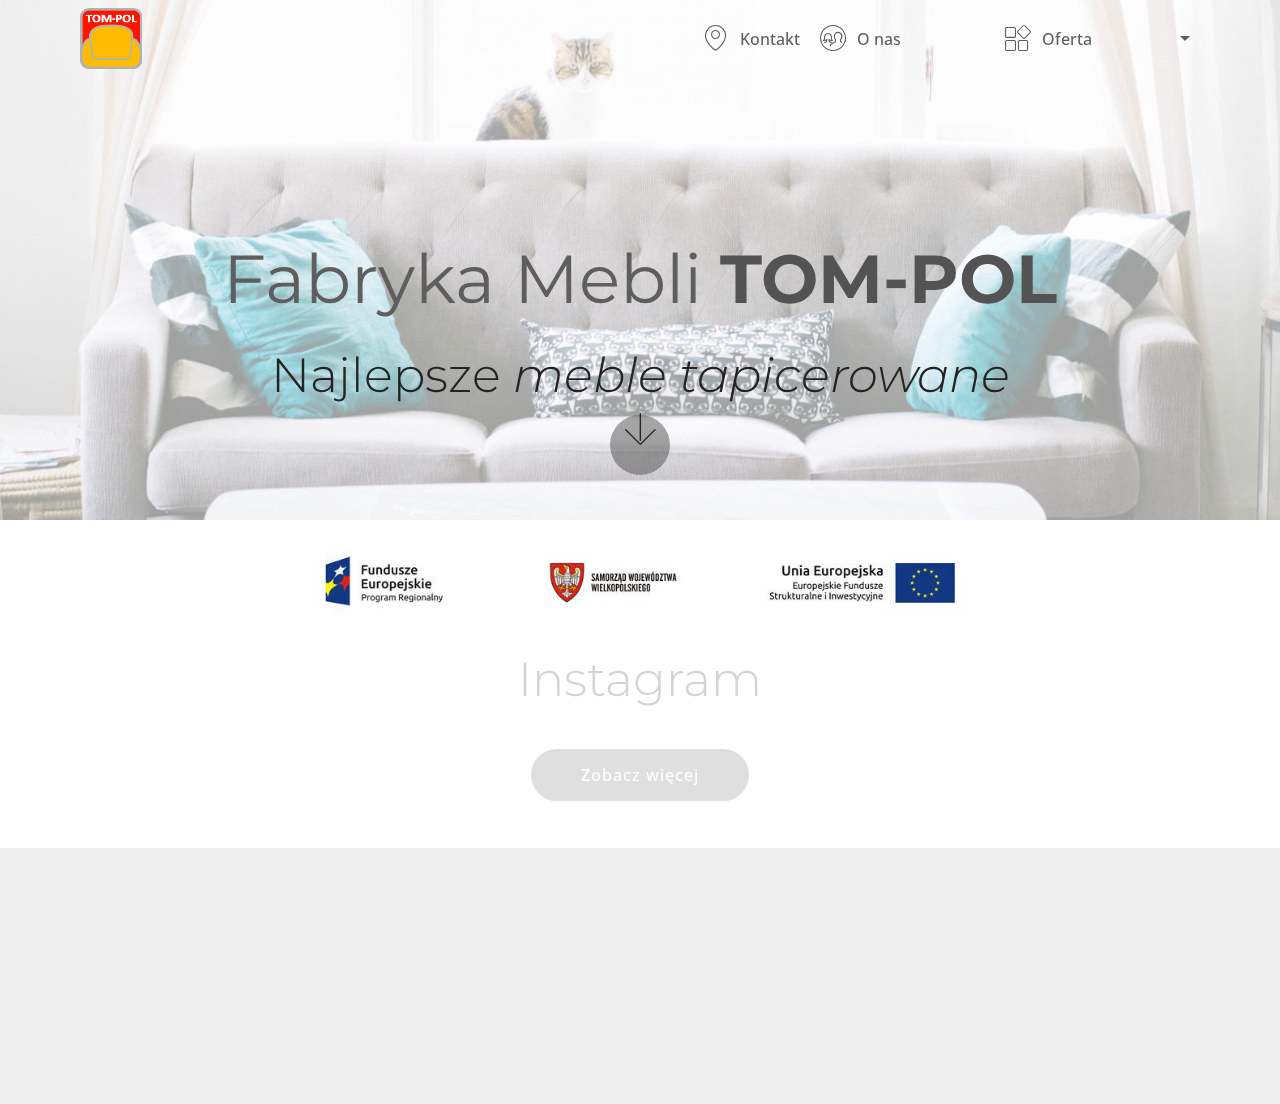
<file: index.html>
<!DOCTYPE html>
<html >
<head>
  <!-- Site made with Mobirise Website Builder v4.7.6, https://mobirise.com -->
  <meta charset="UTF-8">
  <meta http-equiv="X-UA-Compatible" content="IE=edge">
  <meta name="generator" content="Mobirise v4.7.6, mobirise.com">
  <meta name="viewport" content="width=device-width, initial-scale=1, minimum-scale=1">
  <link rel="shortcut icon" href="assets/images/logo-tom-pol-1-122x119.png" type="image/x-icon">
  <meta name="description" content="Producent mebli tapicerowanych łóżka, wersalki, kanapy, narożniki, fotele, sofy">
  <title>TOM-POL Fabryka Mebli</title>
  <link rel="stylesheet" href="assets/web/assets/mobirise-icons/mobirise-icons.css">
  <link rel="stylesheet" href="assets/tether/tether.min.css">
  <link rel="stylesheet" href="assets/bootstrap/css/bootstrap.min.css">
  <link rel="stylesheet" href="assets/bootstrap/css/bootstrap-grid.min.css">
  <link rel="stylesheet" href="assets/bootstrap/css/bootstrap-reboot.min.css">
  <link rel="stylesheet" href="assets/dropdown/css/style.css">
  <link rel="stylesheet" href="assets/socicon/css/styles.css">
  <link rel="stylesheet" href="assets/animatecss/animate.min.css">
  <link rel="stylesheet" href="assets/style.css">
  <link rel="stylesheet" href="assets/slick.css">
  <link rel="stylesheet" href="assets/theme/css/style.css">
  <link rel="stylesheet" href="assets/mobirise/css/mbr-additional.css" type="text/css">
  
  
  
</head>
<body>
  <section class="menu cid-qS7GgGEhT7" once="menu" id="menu1-e">

    

    <nav class="navbar navbar-expand beta-menu navbar-dropdown align-items-center navbar-fixed-top navbar-toggleable-sm bg-color transparent">
        <button class="navbar-toggler navbar-toggler-right" type="button" data-toggle="collapse" data-target="#navbarSupportedContent" aria-controls="navbarSupportedContent" aria-expanded="false" aria-label="Toggle navigation">
            <div class="hamburger">
                <span></span>
                <span></span>
                <span></span>
                <span></span>
            </div>
        </button>
        <div class="menu-logo">
            <div class="navbar-brand">
                <span class="navbar-logo">
                    <a href="index.html">
                         <img src="assets/images/logo-tom-pol-1-122x119.png" alt="Najlepsze Meble Tapicerowane" title="TOM-POL" style="height: 3.8rem;">
                    </a>
                </span>
                
            </div>
        </div>
        <div class="collapse navbar-collapse" id="navbarSupportedContent">
            <ul class="navbar-nav nav-dropdown nav-right" data-app-modern-menu="true"><li class="nav-item">
                    <a class="nav-link link text-info display-4" href="index.html#footer1-1u"><span class="mbri-pin mbr-iconfont mbr-iconfont-btn"></span>
                        Kontakt</a>
                </li>
                <li class="nav-item dropdown">
                    <a class="nav-link link text-info display-4" href="index.html#header2-f" aria-expanded="false"><span class="mbri-users mbr-iconfont mbr-iconfont-btn"></span>O nas &nbsp; &nbsp; &nbsp; &nbsp; &nbsp; &nbsp; &nbsp; &nbsp; &nbsp; &nbsp;&nbsp;</a>
                </li><li class="nav-item dropdown"><a class="nav-link link dropdown-toggle text-info display-4" href="index.html#gallery2-w" aria-expanded="false" data-toggle="dropdown-submenu"><span class="mbri-extension mbr-iconfont mbr-iconfont-btn"></span>Oferta &nbsp; &nbsp; &nbsp; &nbsp; &nbsp; &nbsp; &nbsp; &nbsp; &nbsp; &nbsp;&nbsp;</a><div class="dropdown-menu"><a class="dropdown-item text-info display-4" href="https://mobirise.com" aria-expanded="false">Fotele</a><a class="dropdown-item text-info display-4" href="https://mobirise.com" aria-expanded="false">Kanapy</a><a class="dropdown-item text-info display-4" href="https://mobirise.com" aria-expanded="false">Narożniki</a><a class="dropdown-item text-info display-4" href="https://mobirise.com" aria-expanded="false">Łózka</a></div></li></ul>
            
        </div>
    </nav>
</section>

<section class="engine"><a href="https://mobirise.me/z">best free css templates</a></section><section class="cid-qS7GgHccSP mbr-parallax-background" id="header2-f">

    

    <div class="mbr-overlay" style="opacity: 0.6; background-color: rgb(255, 255, 255);"></div>

    <div class="container align-center">
        <div class="row justify-content-md-center">
            <div class="mbr-white col-md-10">
                <h1 class="mbr-section-title mbr-bold pb-3 mbr-fonts-style display-1"><span style="font-weight: normal;"><br></span>&nbsp;<br><span style="font-weight: normal;">Fabryka</span> <span style="font-weight: normal;">Mebli </span>TOM-POL</h1>
                <h3 class="mbr-section-subtitle align-center mbr-light pb-3 mbr-fonts-style display-2">Najlepsze <em>meble tapicerowane</em></h3>
                
                
            </div>
        </div>
    </div>
    <div class="mbr-arrow hidden-sm-down" aria-hidden="true">
        <a href="#next">
            <i class="mbri-down mbr-iconfont"></i>
        </a>
    </div>
</section>

<section class="cid-qTvuxtYmCw" id="image2-1a">

    

    <figure class="mbr-figure container">
        <div class="image-block" style="width: 59%;">
            <a href="page1.html"><img src="assets/images/efsi-small-807x80.jpg" alt="Mobirise" title=""></a>
            
        </div>
    </figure>
</section>

<section class="mbr-instagram-feed" data-rows="2" data-per-row-slider="" data-spacing="5" data-full-width="" data-token="7597897196.727bfe1.f736ab75a8854474a85968bf880a3b40" data-per-row-grid="3" id="instagram-feed-block-1f" data-rv-view="46" style="background-color: rgb(255, 255, 255); padding-top: 40px; padding-bottom: 40px;">
    
    <div class="container container_toggle">
        <div class="row">
            <div class="col">
                <div class="inst">
                    <h1 class="inst__title align-center mbr-fonts-style display-2">Instagram<br></h1>
                    <div class="inst__content"></div>
                    <div class="inst__more mbr-section-btn align-center" buttons="0"><a class="btn btn-md btn-primary display-4" href="#" data-max-id="1794072766301281432_7597897196">Zobacz więcej</a></div>
                </div>
            </div>
        </div>
    </div>
</section>

<section class="cid-qUbMT3thsv" id="footer1-1u">

    

    

    <div class="container">
        <div class="media-container-row content text-white">
            <div class="col-12 col-md-3">
                <div class="media-wrap">
                    <a href="index.html">
                        <img src="assets/images/logo-tom-pol-122x119.png" alt="Najlepsze Meble Tapicerowane" title="TOMPOL">
                    </a>
                </div>
            </div>
            <div class="col-12 col-md-3 mbr-fonts-style display-7">
                <h5 class="pb-3">Fabryka Mebli TOM-POL</h5>
                <p class="mbr-text">Opatów, Szpot 1a, <br>63-645 Łęka Opatowska<br></p>
            </div>
            <div class="col-12 col-md-3 mbr-fonts-style display-7">
                <h5 class="pb-3">Kontakt</h5>
                <p class="mbr-text"><a href="tel:+48627813330">+48 62 781 33 30 </a>
<br><a href="mailto:meble.tompol@gmail.com">tompol.meble@gmail.com</a></p>
            </div>
            <div class="col-12 col-md-3 mbr-fonts-style display-7">
                <h5 class="pb-3">
                    Linki</h5>
                <p class="mbr-text">
                    <a class="text-primary" href="https://mobirise.com/">O</a>&nbsp;nas
<br>English<br>Deutsch</p>
            </div>
        </div>
        <div class="footer-lower">
            <div class="media-container-row">
                <div class="col-sm-12">
                    <hr>
                </div>
            </div>
            <div class="media-container-row mbr-white">
                <div class="col-sm-6 copyright">
                    <p class="mbr-text mbr-fonts-style display-7">
                        © Copyright 2018 TOM-POL - All Rights Reserved
                    </p>
                </div>
                <div class="col-md-6">
                    <div class="social-list align-right">
                        <div class="soc-item">
                            <a href="https://www.instagram.com/tompol_furniture/" target="_blank">
                                <span class="mbr-iconfont mbr-iconfont-social socicon-instagram socicon" style="color: rgb(35, 35, 35);"></span>
                            </a>
                        </div>
                        <div class="soc-item">
                            <a href="https://www.facebook.com/tompolmeble/" target="_blank">
                                <span class="mbr-iconfont mbr-iconfont-social socicon-facebook socicon" style="color: rgb(39, 150, 255);"></span>
                            </a>
                        </div>
                        <div class="soc-item">
                            <a href="https://www.youtube.com/channel/UCPHL5h-iT8SxjeOogS94rHw" target="_blank">
                                <span class="mbr-iconfont mbr-iconfont-social socicon-youtube socicon" style="color: rgb(249, 16, 51);"></span>
                            </a>
                        </div>
                        
                        
                        
                    </div>
                </div>
            </div>
        </div>
    </div>
</section>


  <script src="assets/web/assets/jquery/jquery.min.js"></script>
  <script src="assets/popper/popper.min.js"></script>
  <script src="assets/tether/tether.min.js"></script>
  <script src="assets/bootstrap/js/bootstrap.min.js"></script>
  <script src="assets/smoothscroll/smooth-scroll.js"></script>
  <script src="assets/dropdown/js/script.min.js"></script>
  <script src="assets/viewportchecker/jquery.viewportchecker.js"></script>
  <script src="assets/parallax/jarallax.min.js"></script>
  <script src="assets/touchswipe/jquery.touch-swipe.min.js"></script>
  <script src="assets/index.js"></script>
  <script src="assets/slick.min.js"></script>
  <script src="assets/theme/js/script.js"></script>
  
  
  <input name="animation" type="hidden">
  </body>
</html>
</file>
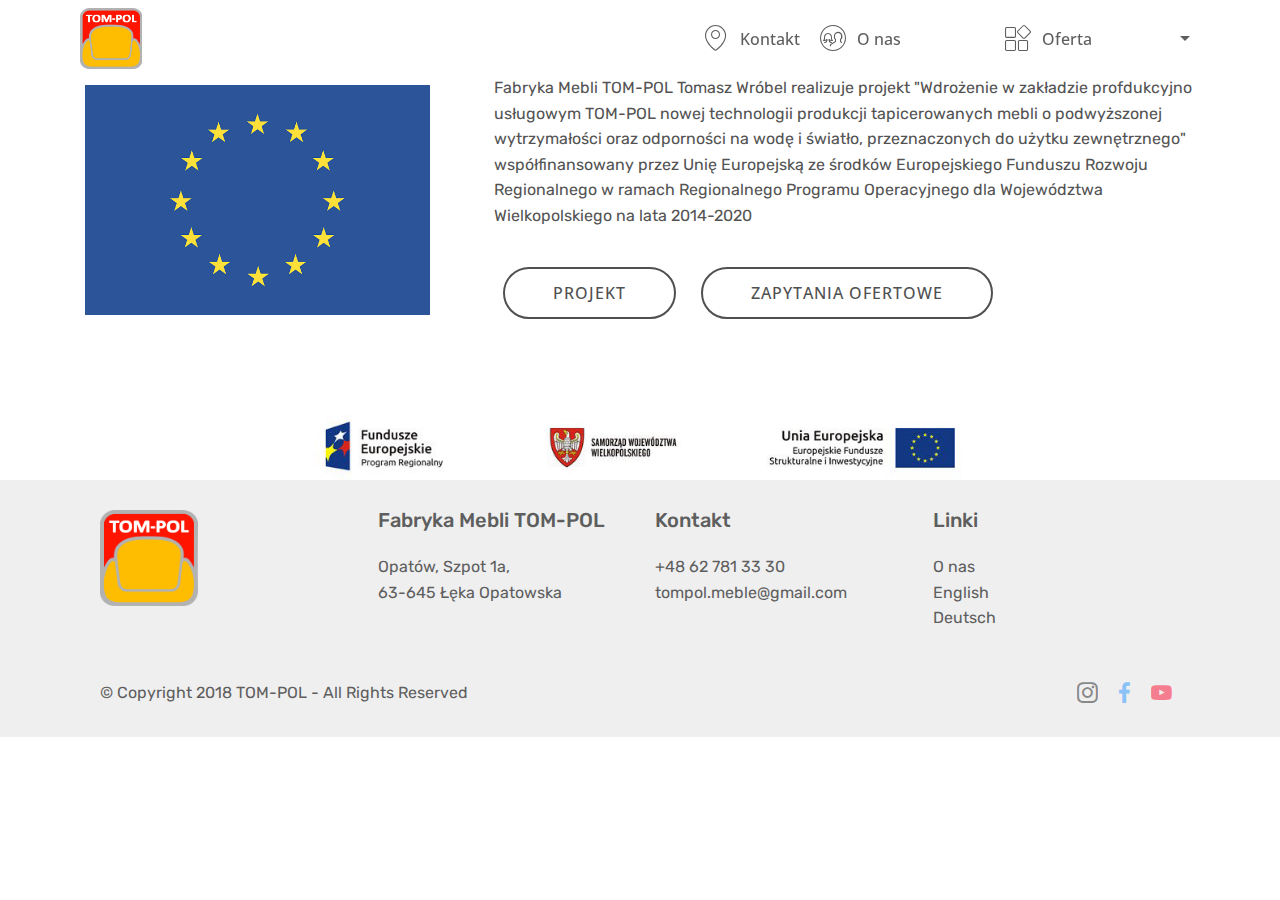
<file: page1.html>
<!DOCTYPE html>
<html >
<head>
  <!-- Site made with Mobirise Website Builder v4.7.6, https://mobirise.com -->
  <meta charset="UTF-8">
  <meta http-equiv="X-UA-Compatible" content="IE=edge">
  <meta name="generator" content="Mobirise v4.7.6, mobirise.com">
  <meta name="viewport" content="width=device-width, initial-scale=1, minimum-scale=1">
  <link rel="shortcut icon" href="assets/images/logo-tom-pol-1-122x119.png" type="image/x-icon">
  <meta name="description" content="Producent mebli tapicerowanych łóżka, wersalki, kanapy, narożniki, fotele, sofy">
  <title>fundusze europejskie</title>
  <link rel="stylesheet" href="assets/web/assets/mobirise-icons/mobirise-icons.css">
  <link rel="stylesheet" href="assets/tether/tether.min.css">
  <link rel="stylesheet" href="assets/bootstrap/css/bootstrap.min.css">
  <link rel="stylesheet" href="assets/bootstrap/css/bootstrap-grid.min.css">
  <link rel="stylesheet" href="assets/bootstrap/css/bootstrap-reboot.min.css">
  <link rel="stylesheet" href="assets/socicon/css/styles.css">
  <link rel="stylesheet" href="assets/dropdown/css/style.css">
  <link rel="stylesheet" href="assets/animatecss/animate.min.css">
  <link rel="stylesheet" href="assets/theme/css/style.css">
  <link rel="stylesheet" href="assets/mobirise/css/mbr-additional.css" type="text/css">
  
  
  
</head>
<body>
  <section class="menu cid-qUbanSoJNE" once="menu" id="menu1-1h">

    

    <nav class="navbar navbar-expand beta-menu navbar-dropdown align-items-center navbar-fixed-top navbar-toggleable-sm bg-color transparent">
        <button class="navbar-toggler navbar-toggler-right" type="button" data-toggle="collapse" data-target="#navbarSupportedContent" aria-controls="navbarSupportedContent" aria-expanded="false" aria-label="Toggle navigation">
            <div class="hamburger">
                <span></span>
                <span></span>
                <span></span>
                <span></span>
            </div>
        </button>
        <div class="menu-logo">
            <div class="navbar-brand">
                <span class="navbar-logo">
                    <a href="index.html">
                         <img src="assets/images/logo-tom-pol-1-122x119.png" alt="Najlepsze Meble Tapicerowane" title="TOM-POL" style="height: 3.8rem;">
                    </a>
                </span>
                
            </div>
        </div>
        <div class="collapse navbar-collapse" id="navbarSupportedContent">
            <ul class="navbar-nav nav-dropdown nav-right" data-app-modern-menu="true"><li class="nav-item">
                    <a class="nav-link link text-info display-4" href="index.html#footer1-1u"><span class="mbri-pin mbr-iconfont mbr-iconfont-btn"></span>
                        Kontakt</a>
                </li>
                <li class="nav-item dropdown">
                    <a class="nav-link link text-info display-4" href="index.html#header2-f" aria-expanded="false"><span class="mbri-users mbr-iconfont mbr-iconfont-btn"></span>O nas &nbsp; &nbsp; &nbsp; &nbsp; &nbsp; &nbsp; &nbsp; &nbsp; &nbsp; &nbsp;&nbsp;</a>
                </li><li class="nav-item dropdown"><a class="nav-link link dropdown-toggle text-info display-4" href="index.html#gallery2-w" aria-expanded="false" data-toggle="dropdown-submenu"><span class="mbri-extension mbr-iconfont mbr-iconfont-btn"></span>Oferta &nbsp; &nbsp; &nbsp; &nbsp; &nbsp; &nbsp; &nbsp; &nbsp; &nbsp; &nbsp;&nbsp;</a><div class="dropdown-menu"><a class="dropdown-item text-info display-4" href="https://mobirise.com" aria-expanded="false">Fotele</a><a class="dropdown-item text-info display-4" href="https://mobirise.com" aria-expanded="false">Kanapy</a><a class="dropdown-item text-info display-4" href="https://mobirise.com" aria-expanded="false">Narożniki</a><a class="dropdown-item text-info display-4" href="https://mobirise.com" aria-expanded="false">Łózka</a></div></li></ul>
            
        </div>
    </nav>
</section>

<section class="engine"><a href="https://mobirise.me/e">make a website</a></section><section class="header3 cid-qUbrBacj2z" id="header3-1t">

    

    

    <div class="container">
        <div class="media-container-row">
            <div class="mbr-figure" style="width: 55%;">
                <img src="assets/images/flag-2313980-640-640x427.png" alt="Mobirise" title="">
            </div>

            <div class="media-content">
                
                
                <div class="mbr-section-text mbr-white pb-3 ">
                    <p class="mbr-text mbr-fonts-style display-7">
                        Fabryka Mebli TOM-POL Tomasz Wróbel realizuje projekt "Wdrożenie w zakładzie profdukcyjno usługowym TOM-POL  nowej technologii produkcji tapicerowanych mebli o podwyższonej wytrzymałości oraz odporności na wodę i światło, przeznaczonych do użytku zewnętrznego" współfinansowany przez Unię Europejską ze środków Europejskiego Funduszu Rozwoju Regionalnego w ramach Regionalnego Programu Operacyjnego dla Województwa Wielkopolskiego na lata 2014-2020
                    </p>
                </div>
                <div class="mbr-section-btn"><a class="btn btn-md btn-warning-outline display-4" href="page2.html">PROJEKT</a>
                     <a class="btn btn-md btn-warning-outline display-4" href="page3.html">ZAPYTANIA OFERTOWE</a></div>
            </div>
        </div>
    </div>

</section>

<section class="cid-qUbanTmK9k" id="image2-1j">

    

    <figure class="mbr-figure container">
        <div class="image-block" style="width: 59%;">
            <img src="assets/images/efsi-small-807x80.jpg" alt="Mobirise" title="">
            
        </div>
    </figure>
</section>

<section class="cid-qUbanV8ZpK" id="footer1-1m">

    

    

    <div class="container">
        <div class="media-container-row content text-white">
            <div class="col-12 col-md-3">
                <div class="media-wrap">
                    <a href="index.html">
                        <img src="assets/images/logo-tom-pol-122x119.png" alt="Najlepsze Meble Tapicerowane" title="TOM-POL">
                    </a>
                </div>
            </div>
            <div class="col-12 col-md-3 mbr-fonts-style display-7">
                <h5 class="pb-3">Fabryka Mebli TOM-POL</h5>
                <p class="mbr-text">Opatów, Szpot 1a, <br>63-645 Łęka Opatowska<br></p>
            </div>
            <div class="col-12 col-md-3 mbr-fonts-style display-7">
                <h5 class="pb-3">Kontakt</h5>
                <p class="mbr-text"><a href="tel:+48627813330">+48 62 781 33 30 </a>
<br><a href="mailto:meble.tompol@gmail.com">tompol.meble@gmail.com</a></p>
            </div>
            <div class="col-12 col-md-3 mbr-fonts-style display-7">
                <h5 class="pb-3">
                    Linki</h5>
                <p class="mbr-text">
                    <a class="text-primary" href="https://mobirise.com/">O</a>&nbsp;nas
<br>English<br>Deutsch</p>
            </div>
        </div>
        <div class="footer-lower">
            <div class="media-container-row">
                <div class="col-sm-12">
                    <hr>
                </div>
            </div>
            <div class="media-container-row mbr-white">
                <div class="col-sm-6 copyright">
                    <p class="mbr-text mbr-fonts-style display-7">
                        © Copyright 2018 TOM-POL - All Rights Reserved
                    </p>
                </div>
                <div class="col-md-6">
                    <div class="social-list align-right">
                        <div class="soc-item">
                            <a href="https://www.instagram.com/tompol_furniture/" target="_blank">
                                <span class="mbr-iconfont mbr-iconfont-social socicon-instagram socicon" style="color: rgb(35, 35, 35);"></span>
                            </a>
                        </div>
                        <div class="soc-item">
                            <a href="https://www.facebook.com/tompolmeble/" target="_blank">
                                <span class="mbr-iconfont mbr-iconfont-social socicon-facebook socicon" style="color: rgb(39, 150, 255);"></span>
                            </a>
                        </div>
                        <div class="soc-item">
                            <a href="https://www.youtube.com/channel/UCPHL5h-iT8SxjeOogS94rHw" target="_blank">
                                <span class="mbr-iconfont mbr-iconfont-social socicon-youtube socicon" style="color: rgb(249, 16, 51);"></span>
                            </a>
                        </div>
                        
                        
                        
                    </div>
                </div>
            </div>
        </div>
    </div>
</section>


  <script src="assets/web/assets/jquery/jquery.min.js"></script>
  <script src="assets/popper/popper.min.js"></script>
  <script src="assets/tether/tether.min.js"></script>
  <script src="assets/bootstrap/js/bootstrap.min.js"></script>
  <script src="assets/smoothscroll/smooth-scroll.js"></script>
  <script src="assets/viewportchecker/jquery.viewportchecker.js"></script>
  <script src="assets/dropdown/js/script.min.js"></script>
  <script src="assets/touchswipe/jquery.touch-swipe.min.js"></script>
  <script src="assets/theme/js/script.js"></script>
  
  
  <input name="animation" type="hidden">
  </body>
</html>
</file>
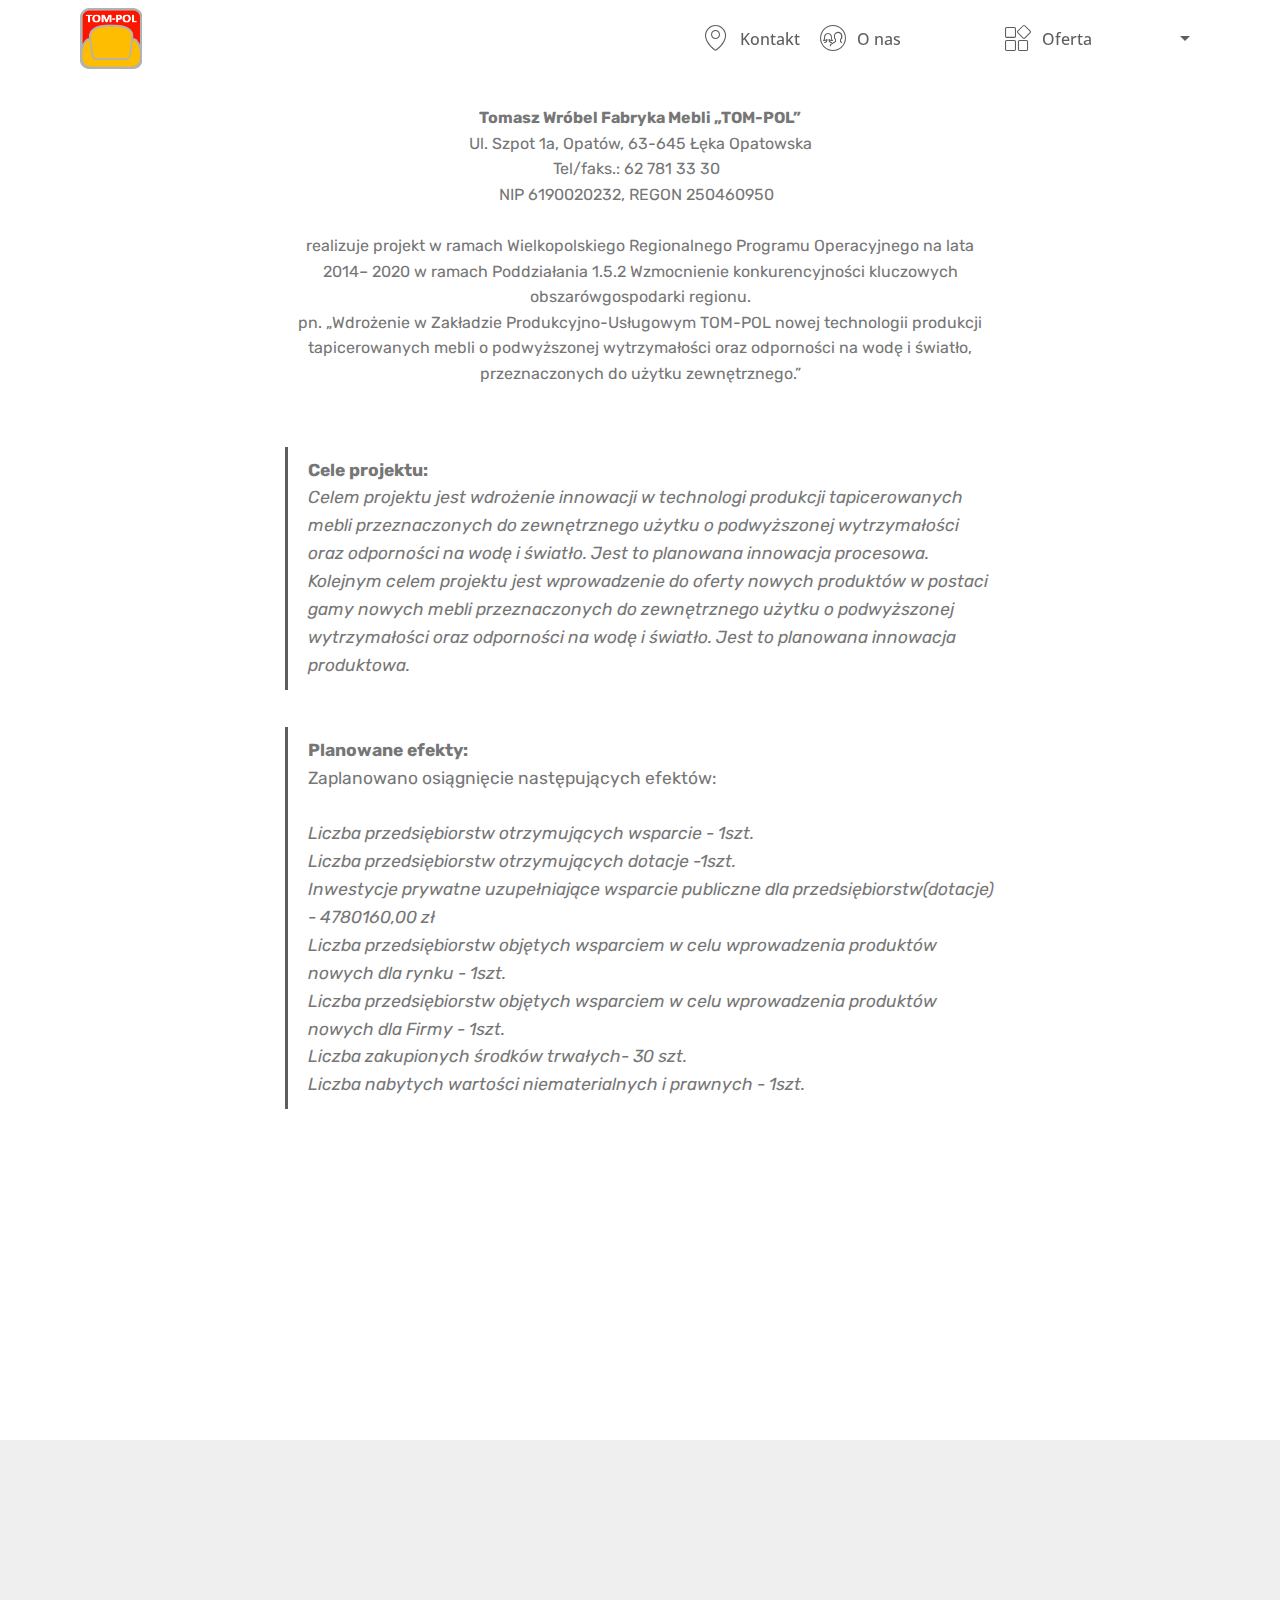
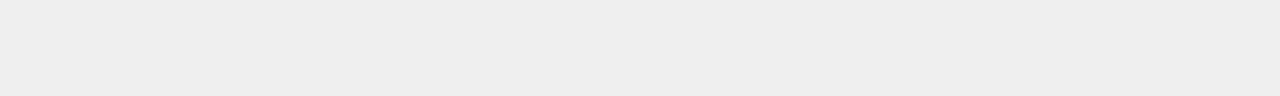
<file: page2.html>
<!DOCTYPE html>
<html >
<head>
  <!-- Site made with Mobirise Website Builder v4.7.6, https://mobirise.com -->
  <meta charset="UTF-8">
  <meta http-equiv="X-UA-Compatible" content="IE=edge">
  <meta name="generator" content="Mobirise v4.7.6, mobirise.com">
  <meta name="viewport" content="width=device-width, initial-scale=1, minimum-scale=1">
  <link rel="shortcut icon" href="assets/images/logo-tom-pol-1-122x119.png" type="image/x-icon">
  <meta name="description" content="Producent mebli tapicerowanych łóżka, wersalki, kanapy, narożniki, fotele, sofy">
  <title>projekt EU</title>
  <link rel="stylesheet" href="assets/web/assets/mobirise-icons/mobirise-icons.css">
  <link rel="stylesheet" href="assets/tether/tether.min.css">
  <link rel="stylesheet" href="assets/bootstrap/css/bootstrap.min.css">
  <link rel="stylesheet" href="assets/bootstrap/css/bootstrap-grid.min.css">
  <link rel="stylesheet" href="assets/bootstrap/css/bootstrap-reboot.min.css">
  <link rel="stylesheet" href="assets/socicon/css/styles.css">
  <link rel="stylesheet" href="assets/dropdown/css/style.css">
  <link rel="stylesheet" href="assets/animatecss/animate.min.css">
  <link rel="stylesheet" href="assets/theme/css/style.css">
  <link rel="stylesheet" href="assets/mobirise/css/mbr-additional.css" type="text/css">
  
  
  
</head>
<body>
  <section class="menu cid-qUgDteAk30" once="menu" id="menu1-1x">

    

    <nav class="navbar navbar-expand beta-menu navbar-dropdown align-items-center navbar-fixed-top navbar-toggleable-sm bg-color transparent">
        <button class="navbar-toggler navbar-toggler-right" type="button" data-toggle="collapse" data-target="#navbarSupportedContent" aria-controls="navbarSupportedContent" aria-expanded="false" aria-label="Toggle navigation">
            <div class="hamburger">
                <span></span>
                <span></span>
                <span></span>
                <span></span>
            </div>
        </button>
        <div class="menu-logo">
            <div class="navbar-brand">
                <span class="navbar-logo">
                    <a href="index.html">
                         <img src="assets/images/logo-tom-pol-1-122x119.png" alt="Najlepsze Meble Tapicerowane" title="TOM-POL" style="height: 3.8rem;">
                    </a>
                </span>
                
            </div>
        </div>
        <div class="collapse navbar-collapse" id="navbarSupportedContent">
            <ul class="navbar-nav nav-dropdown nav-right" data-app-modern-menu="true"><li class="nav-item">
                    <a class="nav-link link text-info display-4" href="index.html#footer1-1u"><span class="mbri-pin mbr-iconfont mbr-iconfont-btn"></span>
                        Kontakt</a>
                </li>
                <li class="nav-item dropdown">
                    <a class="nav-link link text-info display-4" href="index.html#header2-f" aria-expanded="false"><span class="mbri-users mbr-iconfont mbr-iconfont-btn"></span>O nas &nbsp; &nbsp; &nbsp; &nbsp; &nbsp; &nbsp; &nbsp; &nbsp; &nbsp; &nbsp;&nbsp;</a>
                </li><li class="nav-item dropdown"><a class="nav-link link dropdown-toggle text-info display-4" href="index.html#gallery2-w" aria-expanded="false" data-toggle="dropdown-submenu"><span class="mbri-extension mbr-iconfont mbr-iconfont-btn"></span>Oferta &nbsp; &nbsp; &nbsp; &nbsp; &nbsp; &nbsp; &nbsp; &nbsp; &nbsp; &nbsp;&nbsp;</a><div class="dropdown-menu"><a class="dropdown-item text-info display-4" href="https://mobirise.com" aria-expanded="false">Fotele</a><a class="dropdown-item text-info display-4" href="https://mobirise.com" aria-expanded="false">Kanapy</a><a class="dropdown-item text-info display-4" href="https://mobirise.com" aria-expanded="false">Narożniki</a><a class="dropdown-item text-info display-4" href="https://mobirise.com" aria-expanded="false">Łózka</a></div></li></ul>
            
        </div>
    </nav>
</section>

<section class="engine"><a href="https://mobirise.me/o">free one page web templates</a></section><section class="mbr-section article content1 cid-qUgEiFsI4q" id="content1-1z">
    
     

    <div class="container">
        <div class="media-container-row">
            <div class="mbr-text col-12 col-md-8 mbr-fonts-style display-7"><strong>Tomasz Wróbel Fabryka Mebli „TOM-POL” 
</strong><div>Ul. Szpot 1a, Opatów, 63-645 Łęka Opatowska 
</div><div>
<span style="font-size: 1rem;">Tel/faks.: 62 781 33 30 &nbsp;</span></div><div>
<span style="font-size: 1rem;">NIP 6190020232, REGON 250460950 &nbsp;</span><span style="font-size: 1rem;"></span></div><div><br></div></div>
        </div>
    </div>
</section>

<section class="mbr-section article content1 cid-qUgFv7Wqfv" id="content1-20">
    
     

    <div class="container">
        <div class="media-container-row">
            <div class="mbr-text col-12 col-md-8 mbr-fonts-style display-7">realizuje projekt w ramach Wielkopolskiego Regionalnego Programu 
Operacyjnego na lata 2014– 2020 w ramach Poddziałania 1.5.2 Wzmocnienie konkurencyjności kluczowych obszarówgospodarki regionu.  
<div>
pn. „Wdrożenie w Zakładzie Produkcyjno-Usługowym TOM-POL nowej technologii produkcji tapicerowanych mebli o podwyższonej wytrzymałości oraz odporności na wodę i światło,  
<span style="font-size: 1rem;">przeznaczonych do użytku zewnętrznego.”</span></div></div>
        </div>
    </div>
</section>

<section class="mbr-section article content1 cid-qUgHjb7UT1" id="content2-22">

     

    <div class="container">
        <div class="media-container-row">
            <div class="mbr-text col-12 col-md-8 mbr-fonts-style display-7">
                <blockquote><strong><span style="font-style: normal;">Cele projektu:
</span><br></strong><span style="font-size: 1.09rem;">Celem projektu jest wdrożenie innowacji w technologi produkcji tapicerowanych mebli przeznaczonych do zewnętrznego użytku o podwyższonej wytrzymałości oraz odporności na wodę i światło. Jest to planowana innowacja procesowa. Kolejnym celem projektu jest wprowadzenie do oferty nowych produktów w postaci gamy nowych mebli przeznaczonych do zewnętrznego użytku o podwyższonej wytrzymałości oraz odporności na wodę i światło. Jest to planowana innowacja produktowa.&nbsp;</span></blockquote><blockquote><strong><span style="font-style: normal;">Planowane efekty:
</span><br></strong><span style="font-size: 1.09rem;"><span style="font-style: normal;">Zaplanowano osiągnięcie następujących efektów:&nbsp;<br></span></span><span style="font-size: 1.09rem;"><br>Liczba przedsiębiorstw otrzymujących wsparcie - 1szt.&nbsp;<br></span><span style="font-size: 1.09rem;">Liczba przedsiębiorstw otrzymujących dotacje -1szt.&nbsp;<br></span><span style="font-size: 1.09rem;">Inwestycje prywatne uzupełniające wsparcie publiczne dla przedsiębiorstw(dotacje) - 4780160,00 zł&nbsp;<br></span><span style="font-size: 1.09rem;">Liczba przedsiębiorstw objętych wsparciem w celu wprowadzenia produktów nowych dla rynku - 1szt.&nbsp;<br></span><span style="font-size: 1.09rem;">Liczba przedsiębiorstw objętych wsparciem w celu wprowadzenia produktów nowych dla Firmy - 1szt.&nbsp;<br></span><span style="font-size: 1.09rem;">Liczba zakupionych środków trwałych- 30 szt.&nbsp;<br></span><span style="font-size: 1.09rem;">Liczba nabytych wartości niematerialnych i prawnych - 1szt.&nbsp;</span><span style="font-size: 1.09rem;"></span></blockquote><blockquote><p><strong><span style="font-style: normal;">Wartość projektu:
<br></span></strong><span style="font-size: 1.09rem;">Całkowita wartość projektu: 5 162 010,00 PLN&nbsp;<br></span><span style="font-size: 1.09rem;">Kwota kosztów kwalifikowalnych: 4 337 000,00 PLN&nbsp;</span></p><p><strong><span style="font-style: normal;">Wkład Funduszy Europejskich:&nbsp;</span><br></strong><span style="font-size: 1.09rem;">Kwota dofinansowania: 1 517 949,99 PLN</span><strong><br></strong></p></blockquote>
            </div>
        </div>
    </div>
</section>

<section class="cid-qUgDtegKMC" id="image2-1w">

    

    <figure class="mbr-figure container">
        <div class="image-block" style="width: 59%;">
            <a href="page1.html"><img src="assets/images/efsi-small-807x80.jpg" alt="fundusze EU" title=""></a>
            
        </div>
    </figure>
</section>

<section class="cid-qUgDteUziQ" id="footer1-1y">

    

    

    <div class="container">
        <div class="media-container-row content text-white">
            <div class="col-12 col-md-3">
                <div class="media-wrap">
                    <a href="index.html">
                        <img src="assets/images/logo-tom-pol-122x119.png" alt="Najlepsze meble tapicerowane" title="TOM-POL">
                    </a>
                </div>
            </div>
            <div class="col-12 col-md-3 mbr-fonts-style display-7">
                <h5 class="pb-3">Fabryka Mebli TOM-POL</h5>
                <p class="mbr-text">Opatów, Szpot 1a, <br>63-645 Łęka Opatowska<br></p>
            </div>
            <div class="col-12 col-md-3 mbr-fonts-style display-7">
                <h5 class="pb-3">Kontakt</h5>
                <p class="mbr-text"><a href="tel:+48627813330">+48 62 781 33 30 </a>
<br><a href="mailto:meble.tompol@gmail.com">tompol.meble@gmail.com</a></p>
            </div>
            <div class="col-12 col-md-3 mbr-fonts-style display-7">
                <h5 class="pb-3">
                    Linki</h5>
                <p class="mbr-text">
                    <a class="text-primary" href="https://mobirise.com/">O</a>&nbsp;nas
<br>English<br>Deutsch</p>
            </div>
        </div>
        <div class="footer-lower">
            <div class="media-container-row">
                <div class="col-sm-12">
                    <hr>
                </div>
            </div>
            <div class="media-container-row mbr-white">
                <div class="col-sm-6 copyright">
                    <p class="mbr-text mbr-fonts-style display-7">
                        © Copyright 2018 TOM-POL - All Rights Reserved
                    </p>
                </div>
                <div class="col-md-6">
                    <div class="social-list align-right">
                        <div class="soc-item">
                            <a href="https://www.instagram.com/tompol_furniture/" target="_blank">
                                <span class="mbr-iconfont mbr-iconfont-social socicon-instagram socicon" style="color: rgb(35, 35, 35);"></span>
                            </a>
                        </div>
                        <div class="soc-item">
                            <a href="https://www.facebook.com/tompolmeble/" target="_blank">
                                <span class="mbr-iconfont mbr-iconfont-social socicon-facebook socicon" style="color: rgb(39, 150, 255);"></span>
                            </a>
                        </div>
                        <div class="soc-item">
                            <a href="https://www.youtube.com/channel/UCPHL5h-iT8SxjeOogS94rHw" target="_blank">
                                <span class="mbr-iconfont mbr-iconfont-social socicon-youtube socicon" style="color: rgb(249, 16, 51);"></span>
                            </a>
                        </div>
                        
                        
                        
                    </div>
                </div>
            </div>
        </div>
    </div>
</section>


  <script src="assets/web/assets/jquery/jquery.min.js"></script>
  <script src="assets/popper/popper.min.js"></script>
  <script src="assets/tether/tether.min.js"></script>
  <script src="assets/bootstrap/js/bootstrap.min.js"></script>
  <script src="assets/smoothscroll/smooth-scroll.js"></script>
  <script src="assets/viewportchecker/jquery.viewportchecker.js"></script>
  <script src="assets/dropdown/js/script.min.js"></script>
  <script src="assets/touchswipe/jquery.touch-swipe.min.js"></script>
  <script src="assets/theme/js/script.js"></script>
  
  
  <input name="animation" type="hidden">
  </body>
</html>
</file>
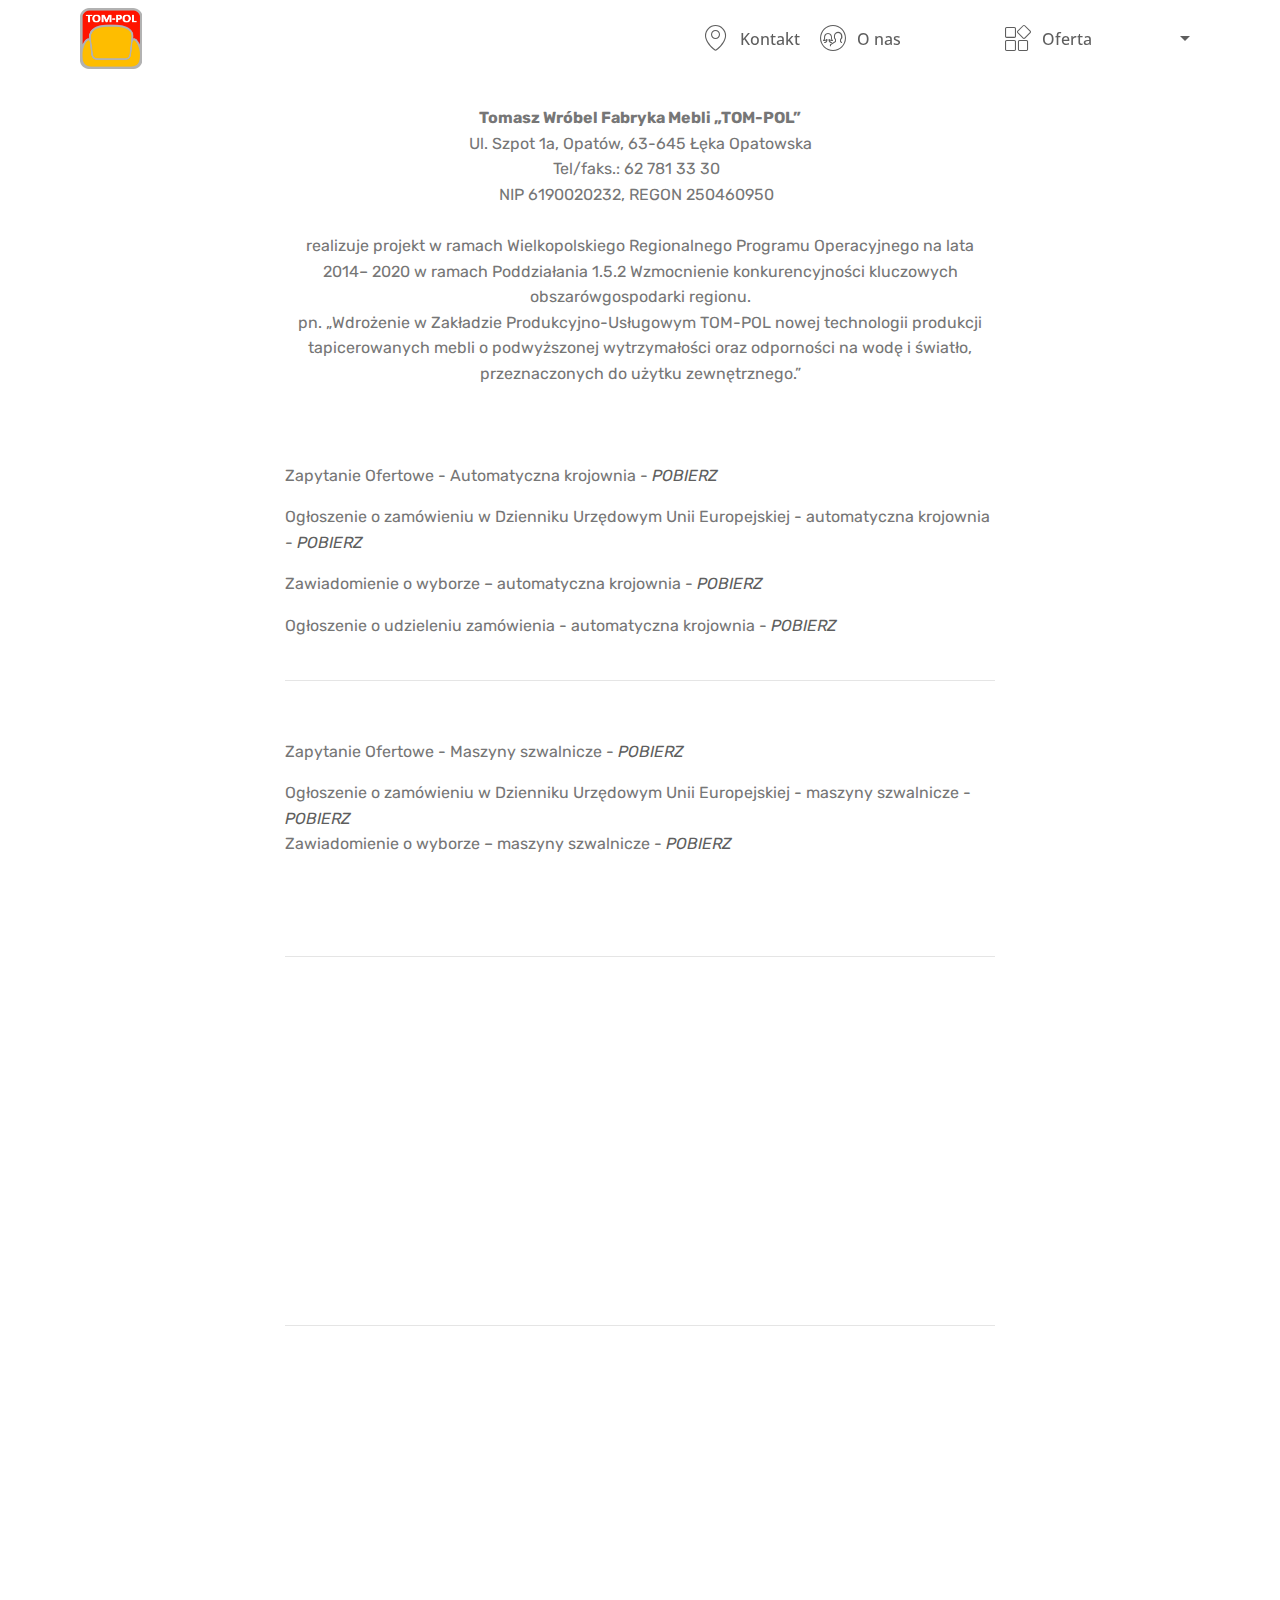
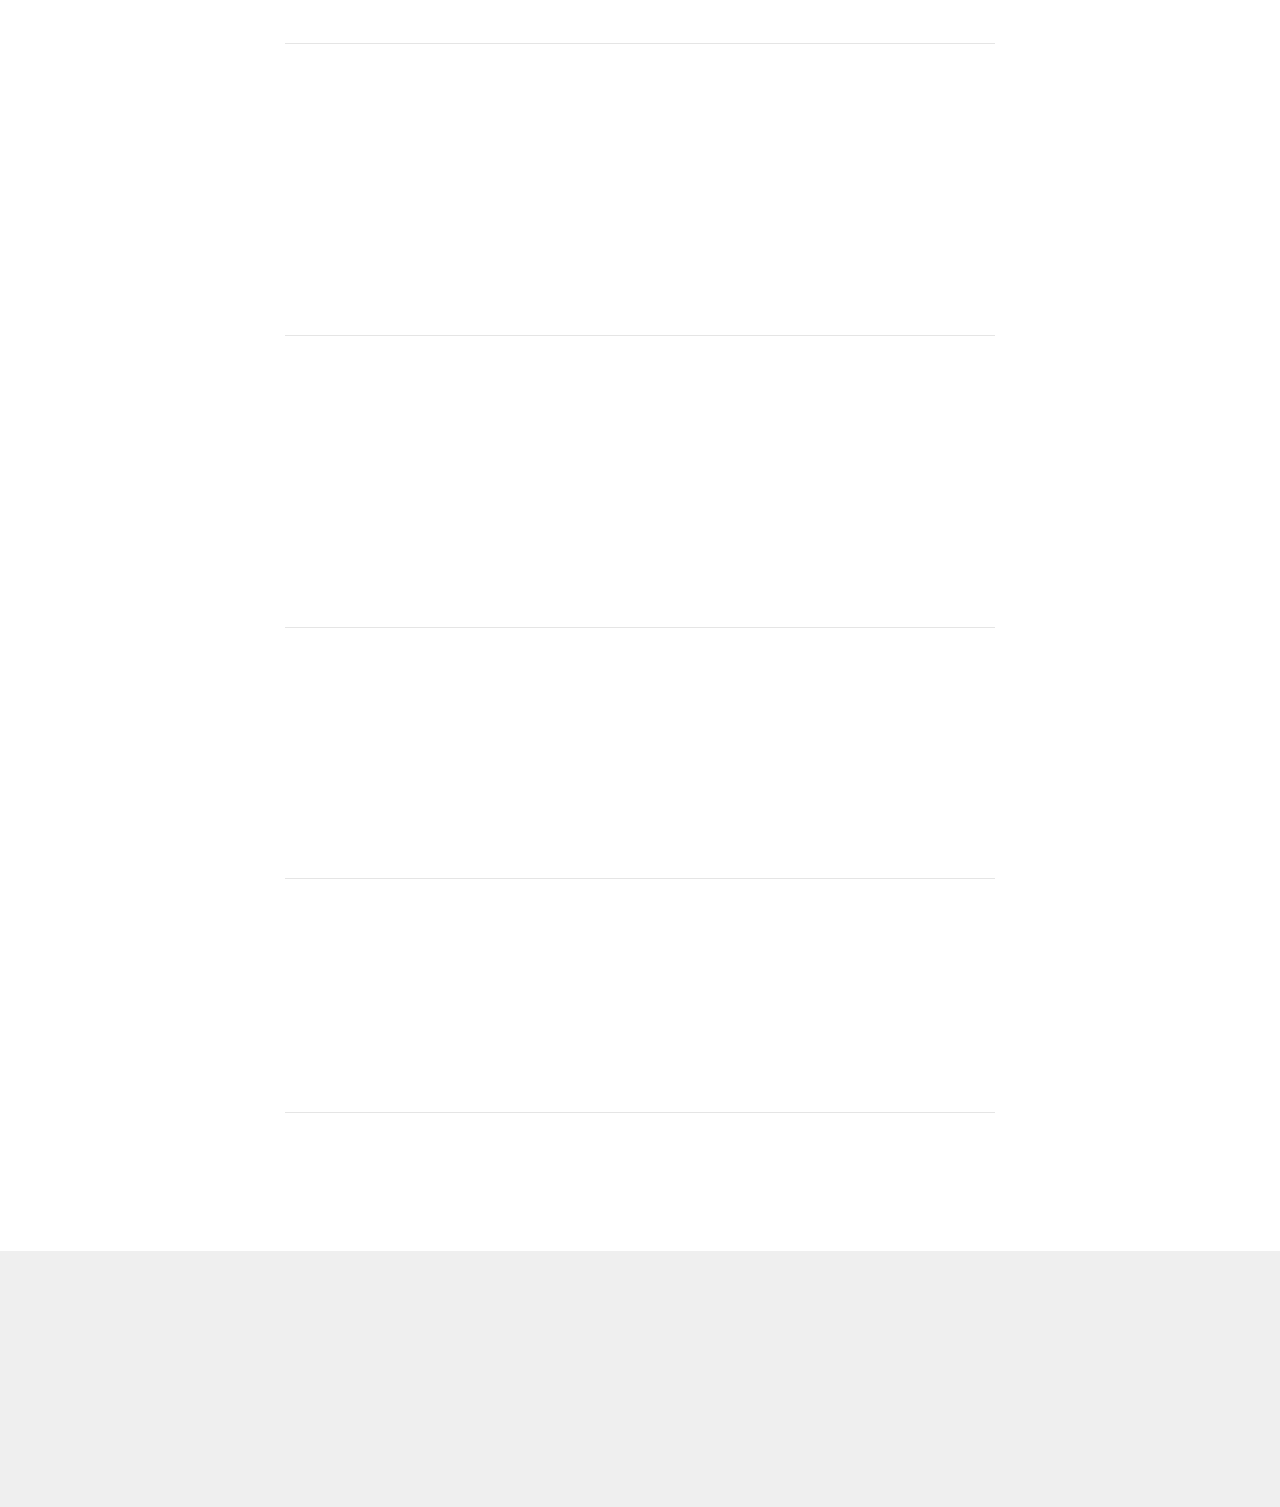
<file: page3.html>
<!DOCTYPE html>
<html >
<head>
  <!-- Site made with Mobirise Website Builder v4.7.6, https://mobirise.com -->
  <meta charset="UTF-8">
  <meta http-equiv="X-UA-Compatible" content="IE=edge">
  <meta name="generator" content="Mobirise v4.7.6, mobirise.com">
  <meta name="viewport" content="width=device-width, initial-scale=1, minimum-scale=1">
  <link rel="shortcut icon" href="assets/images/logo-tom-pol-1-122x119.png" type="image/x-icon">
  <meta name="description" content="Producent mebli tapicerowanych łóżka, wersalki, kanapy, narożniki, fotele, sofy">
  <title>zapytania EU</title>
  <link rel="stylesheet" href="assets/web/assets/mobirise-icons/mobirise-icons.css">
  <link rel="stylesheet" href="assets/tether/tether.min.css">
  <link rel="stylesheet" href="assets/bootstrap/css/bootstrap.min.css">
  <link rel="stylesheet" href="assets/bootstrap/css/bootstrap-grid.min.css">
  <link rel="stylesheet" href="assets/bootstrap/css/bootstrap-reboot.min.css">
  <link rel="stylesheet" href="assets/socicon/css/styles.css">
  <link rel="stylesheet" href="assets/dropdown/css/style.css">
  <link rel="stylesheet" href="assets/animatecss/animate.min.css">
  <link rel="stylesheet" href="assets/theme/css/style.css">
  <link rel="stylesheet" href="assets/mobirise/css/mbr-additional.css" type="text/css">
  
  
  
</head>
<body>
  <section class="menu cid-qUgL5nMMwx" once="menu" id="menu1-28">

    

    <nav class="navbar navbar-expand beta-menu navbar-dropdown align-items-center navbar-fixed-top navbar-toggleable-sm bg-color transparent">
        <button class="navbar-toggler navbar-toggler-right" type="button" data-toggle="collapse" data-target="#navbarSupportedContent" aria-controls="navbarSupportedContent" aria-expanded="false" aria-label="Toggle navigation">
            <div class="hamburger">
                <span></span>
                <span></span>
                <span></span>
                <span></span>
            </div>
        </button>
        <div class="menu-logo">
            <div class="navbar-brand">
                <span class="navbar-logo">
                    <a href="index.html">
                         <img src="assets/images/logo-tom-pol-1-122x119.png" alt="Najlepsze Meble Tapicerowane" title="TOM-POL" style="height: 3.8rem;">
                    </a>
                </span>
                
            </div>
        </div>
        <div class="collapse navbar-collapse" id="navbarSupportedContent">
            <ul class="navbar-nav nav-dropdown nav-right" data-app-modern-menu="true"><li class="nav-item">
                    <a class="nav-link link text-info display-4" href="index.html#footer1-1u"><span class="mbri-pin mbr-iconfont mbr-iconfont-btn"></span>
                        Kontakt</a>
                </li>
                <li class="nav-item dropdown">
                    <a class="nav-link link text-info display-4" href="index.html#header2-f" aria-expanded="false"><span class="mbri-users mbr-iconfont mbr-iconfont-btn"></span>O nas &nbsp; &nbsp; &nbsp; &nbsp; &nbsp; &nbsp; &nbsp; &nbsp; &nbsp; &nbsp;&nbsp;</a>
                </li><li class="nav-item dropdown"><a class="nav-link link dropdown-toggle text-info display-4" href="index.html#gallery2-w" aria-expanded="false" data-toggle="dropdown-submenu"><span class="mbri-extension mbr-iconfont mbr-iconfont-btn"></span>Oferta &nbsp; &nbsp; &nbsp; &nbsp; &nbsp; &nbsp; &nbsp; &nbsp; &nbsp; &nbsp;&nbsp;</a><div class="dropdown-menu"><a class="dropdown-item text-info display-4" href="https://mobirise.com" aria-expanded="false">Fotele</a><a class="dropdown-item text-info display-4" href="https://mobirise.com" aria-expanded="false">Kanapy</a><a class="dropdown-item text-info display-4" href="https://mobirise.com" aria-expanded="false">Narożniki</a><a class="dropdown-item text-info display-4" href="https://mobirise.com" aria-expanded="false">Łózka</a></div></li></ul>
            
        </div>
    </nav>
</section>

<section class="engine"><a href="https://mobirise.me/e">how to make a website for free</a></section><section class="mbr-section article content1 cid-qUgL5mit1P" id="content1-23">
    
     

    <div class="container">
        <div class="media-container-row">
            <div class="mbr-text col-12 col-md-8 mbr-fonts-style display-7"><strong>Tomasz Wróbel Fabryka Mebli „TOM-POL” 
</strong><div>Ul. Szpot 1a, Opatów, 63-645 Łęka Opatowska 
</div><div>
<span style="font-size: 1rem;">Tel/faks.: 62 781 33 30 &nbsp;</span></div><div>
<span style="font-size: 1rem;">NIP 6190020232, REGON 250460950 &nbsp;</span><span style="font-size: 1rem;"></span></div><div><br></div></div>
        </div>
    </div>
</section>

<section class="mbr-section article content1 cid-qUgL5myjnc" id="content1-24">
    
     

    <div class="container">
        <div class="media-container-row">
            <div class="mbr-text col-12 col-md-8 mbr-fonts-style display-7">realizuje projekt w ramach Wielkopolskiego Regionalnego Programu 
Operacyjnego na lata 2014– 2020 w ramach Poddziałania 1.5.2 Wzmocnienie konkurencyjności kluczowych obszarówgospodarki regionu.  
<div>
pn. „Wdrożenie w Zakładzie Produkcyjno-Usługowym TOM-POL nowej technologii produkcji tapicerowanych mebli o podwyższonej wytrzymałości oraz odporności na wodę i światło,  
<span style="font-size: 1rem;">przeznaczonych do użytku zewnętrznego.”</span></div></div>
        </div>
    </div>
</section>

<section class="mbr-section article content1 cid-qUgOxj0FMQ" id="content1-2a">
    
     

    <div class="container">
        <div class="media-container-row">
            <div class="mbr-text col-12 col-md-8 mbr-fonts-style display-7"><p></p><p><a href="assets/files/Zapytanie_ofertowe_zespol_przenosnikow_tasmowych.pdf" target="_blank"></a>Zapytanie Ofertowe - Automatyczna krojownia - <a href="assets/files/Zapytanie_ofertowe_automatyczna_krojownia.pdf"><em>POBIERZ</em></a>
</p><p>Ogłoszenie o zamówieniu w Dzienniku Urzędowym Unii Europejskiej - automatyczna krojownia - <a href="assets/files/2.2_Ogloszenie_o_zamowieniu_Automatyczna_krojownia.pdf" target="_blank"><em>POBIERZ</em></a> 
</p><p>Zawiadomienie o wyborze – automatyczna krojownia - <em><a href="assets/files/1_KROJOWNIA_09.09.2016.pdf" target="_blank"><i>POBIERZ</i></a> 
</em></p><p>Ogłoszenie o udzieleniu zamówienia - automatyczna krojownia - <a href="assets/files/2.2_Ogloszenie_o_zamowieniu_Automatyczna_krojownia.pdf" target="_blank"><em>POBIERZ</em></a><br><br></p><hr><p> 
</p><p>
</p><p>
</p><p>
</p><p><br></p><p>Zapytanie Ofertowe - Maszyny szwalnicze - <a href="assets/files/Zapytanie_ofertowe_maszyny_szwalnicze.pdf" target="_blank"><em>POBIERZ</em></a>
</p><p>
</p><p>Ogłoszenie o zamówieniu w Dzienniku Urzędowym Unii Europejskiej - maszyny szwalnicze - <a href="assets/files/3.2_Ogloszenie_o_zamowieniu_Maszyny_szwalnicze.pdf" target="_blank"><em>POBIERZ</em></a><br><span style="font-size: 1rem;">Zawiadomienie o wyborze – maszyny szwalnicze -<a href="assets/files/1_SZWALNICZE_09.09.2016.pdf" target="_blank"><em> POBIERZ</em></a></span></p><p><span style="font-size: 1rem;">Ogłoszenie o udzieleniu zamówienia - maszyny szwalnicze - <a href="assets/files/2_Maszyny_szwalnicze_ogloszenie_o_udzieleniu_zamowienia_wyslane.pdf" target="_blank"><em>POBIERZ</em></a></span></p><p><br></p><hr><p><br></p><p>Zapytanie Ofertowe - Oprogramowanie do integracji zamówień - <a href="assets/files/Zapytanie_ofertowe_oprogramowanie.pdf"><em>POBIERZ</em></a>
</p><p>
</p><p>Ogłoszenie o zamówieniu w Dzienniku Urzędowym Unii Europejskiej - oprogramowanie do integracji zamówień z produkcją -<em> <a href="assets/files/1.2_Ogloszenie_o_zamowieniu_Oprogramowanie_do_integracji_zamowien_z_produkcja.pdf" target="_blank"><i>POBIERZ</i></a>
</em></p><p>
</p><p>Ogłoszenie o zamówieniu w Dzienniku Urzędowym Unii Europejskiej - sprostowanie - oprogramowanie do integracji zamówień z produkcją -<em> <a href="assets/files/Uzupe%C5%82nienie_ogloszenia_oprogramowanie.pdf" target="_blank"><i>POBIERZ</i></a></em>
</p><p>
</p><p>Zawiadomienie o wyborze - oprogramowanie do integracji zamówień z produkcją -<em> <a href="assets/files/1_OPROGRAMOWANIE_09.09.2016.pdf" target="_blank"><i>POBIERZ</i></a></em>
</p><p>
</p><p>Ogłoszenie o udzieleniu zamówienia - oprogramowanie do integracji zamówień z produkcją - <a href="assets/files/3_Oprogramowanie_ogloszenie_o_udzieleniu_zamowienia_wyslane.pdf" target="_blank"><em>POBIERZ</em></a><br><br></p><hr><p><br></p><p>Zapytanie ofertowe - elektroniczny pantograf do cięcia konturowego - <a href="assets/files/Zapytanie_ofertowe_elektroniczny_pantograf_do_ciecia_konturowego.pdf" target="_blank"><em>POBIERZ</em></a>
</p><p>
</p><p>Ogłoszenie o zamówieniu w Dzienniku Urzędowym Unii Europejskiej elektroniczny - pantograf do cięcia konturowego -<a href="assets/files/4_Ogloszenie_o_zamowieniu_elektroniczny_pantograf.pdf" target="_blank"><em> POBIERZ</em></a>
</p><p>
</p><p>Zawiadomienie o wyborze – elektroniczny pantograf do cięcia konturowego -<em> <a href="assets/files/2_PANTOGRAF_26.09.2016.pdf" target="_blank"><i>POBIERZ</i></a>
</em></p><p>
</p><p>Ogłoszenie o udzieleniu zamówienia - elektroniczny pantograf do cięcia konturowego - <a href="assets/files/4_pantograf_udzielenie%20zamowienia_wyslane.pdf" target="_blank"><em>POBIERZ</em></a></p><p><br></p><hr><p><br></p><p>Zapytanie ofertowe - urządzenia serwerowe i sieciowe -<a href="assets/files/Zapytanie_ofertowe_urzadzenia_serwerowe_sieciowe.pdf" target="_blank"><em> POBIERZ</em></a>
</p><p>
</p><p>Ogłoszenie o zamówieniu w Dzienniku Urzędowym Unii Europejskiej - urządzenia serwerowe i 
</p><p>
</p><p>sieciowe -<a href="assets/files/6_Ogloszenie_o_zamowieniu_urzadzenia_serwerowe_i_sieciowe.pdf" target="_blank"><em> POBIERZ</em></a>
</p><p>
</p><p>Zawiadomienie o wyborze – urządzenia serwerowe i sieciowe -<em> <a href="assets/files/2_SERWER_26.09.2016.pdf" target="_blank"><i>POBIERZ</i></a></em>
</p><p>
</p><p>Ogłoszenie o udzieleniu zamówienia - urządzenia serwerowe i sieciowe -<a href="assets/files/6_sieci_i_serwery_udzielenie%20zamowienia_wyslane.pdf" target="_blank"> <em>POBIERZ</em></a><br><br></p><hr><p><br></p><p>Zapytanie ofertowe - Zespół przenośników taśmowych - <em>POBIERZ
</em></p><p>
</p><p>Ogłoszenie o zamówieniu w Dzienniku Urzędowym Unii Europejskiej - Zespół przenośników 
</p><p>
</p><p>taśmowych - <a href="assets/files/7_Ogloszenie_o_zamowieniu_zespol_przenosnikow_tasmowych.pdf" target="_blank"><em>POBIERZ</em></a>
</p><p>
</p><p>Zawiadomienie o wyborze – Zespół przenośników taśmowych -<em> <a href="assets/files/2_PRZENOSNIKI_26.09.2016.pdf" target="_blank"><i>POBIERZ</i></a></em>
</p><p>
</p><p>Ogłoszenie o udzieleniu zamówienia - Zespół przenośników taśmowych -<em> <a href="assets/files/7_zespol_przenosnikow_udzielenie_zamowienia_wyslane.pdf" target="_blank"><i>POBIERZ</i></a></em><br><br></p><hr><p><br></p><p>
</p><p>Zapytanie ofertowe - Karuzela transportowa z robotem do nakładania kleju na sucho 1szt. - <a href="assets/files/karuzela%20zapytanie_ofertowe.pdf" target="_blank"><em>POBIERZ</em></a>
</p><p>Zawiadomienie o wyborze – Karuzela transporotwa z robotem do nakładania 
</p><p>
</p><p>kleju na sucho 1szt. -<em> <a href="assets/files/zawiadomienie_robot_1szt.pdf" target="_blank"><i>POBIERZ</i></a></em></p><p><br></p><hr><p><br>Zapytanie ofertowe - karuzele transportowe z robotem <em>- <a href="assets/files/Zapytanie_ofertowe_karuzele_transportowe_z_robotem.pdf" target="_blank"><i>POBIERZ
</i></a></em></p><p>
<span style="font-size: 1rem;">Ogłoszenie o zamówieniu w Dzienniku Urzędowym Unii Europejskiej - &nbsp;</span><span style="font-size: 1rem;">karuzele transportowe z  robotem -<a href="assets/files/5_Ogloszenie_o_zamowieniu_karuzele_transportowe.pdf" target="_blank"> <em>POBIERZ&nbsp;</em></a></span></p><p>
<span style="font-size: 1rem;">Zawiadomienie o wyborze – karuzele transportowe z robotem - <em><a href="assets/files/2_KARUZELE_26.09.2016.pdf" target="_blank"><i>POBIERZ</i></a>&nbsp;</em></span></p><p>
<span style="font-size: 1rem;">Ogłoszenie o udzieleniu zamówienia - karuzele transportowe z robotem -<a href="assets/files/5_Karuzele_udzielenie%20zamowienia_wyslane.pdf" target="_blank"><em> POBIERZ</em></a></span></p><hr><p><br></p><p></p><p></p><p>
            </p><p></p></div>
        </div>
    </div>
</section>

<section class="cid-qUgL5mZA8G" id="image2-26">

    

    <figure class="mbr-figure container">
        <div class="image-block" style="width: 59%;">
            <a href="page1.html"><img src="assets/images/efsi-small-807x80.jpg" alt="fundusze EU" title=""></a>
            
        </div>
    </figure>
</section>

<section class="cid-qUgL5nicTe" id="footer1-27">

    

    

    <div class="container">
        <div class="media-container-row content text-white">
            <div class="col-12 col-md-3">
                <div class="media-wrap">
                    <a href="index.html">
                        <img src="assets/images/logo-tom-pol-122x119.png" alt="Najlepsze meble tapicerowane" title="TOM-POL">
                    </a>
                </div>
            </div>
            <div class="col-12 col-md-3 mbr-fonts-style display-7">
                <h5 class="pb-3">Fabryka Mebli TOM-POL</h5>
                <p class="mbr-text">Opatów, Szpot 1a, <br>63-645 Łęka Opatowska<br></p>
            </div>
            <div class="col-12 col-md-3 mbr-fonts-style display-7">
                <h5 class="pb-3">Kontakt</h5>
                <p class="mbr-text"><a href="tel:+48627813330">+48 62 781 33 30 </a>
<br><a href="mailto:meble.tompol@gmail.com">tompol.meble@gmail.com</a></p>
            </div>
            <div class="col-12 col-md-3 mbr-fonts-style display-7">
                <h5 class="pb-3">
                    Linki</h5>
                <p class="mbr-text">
                    <a class="text-primary" href="https://mobirise.com/">O</a>&nbsp;nas
<br>English<br>Deutsch</p>
            </div>
        </div>
        <div class="footer-lower">
            <div class="media-container-row">
                <div class="col-sm-12">
                    <hr>
                </div>
            </div>
            <div class="media-container-row mbr-white">
                <div class="col-sm-6 copyright">
                    <p class="mbr-text mbr-fonts-style display-7">
                        © Copyright 2018 TOM-POL - All Rights Reserved
                    </p>
                </div>
                <div class="col-md-6">
                    <div class="social-list align-right">
                        <div class="soc-item">
                            <a href="https://www.instagram.com/tompol_furniture/" target="_blank">
                                <span class="mbr-iconfont mbr-iconfont-social socicon-instagram socicon" style="color: rgb(35, 35, 35);"></span>
                            </a>
                        </div>
                        <div class="soc-item">
                            <a href="https://www.facebook.com/tompolmeble/" target="_blank">
                                <span class="mbr-iconfont mbr-iconfont-social socicon-facebook socicon" style="color: rgb(39, 150, 255);"></span>
                            </a>
                        </div>
                        <div class="soc-item">
                            <a href="https://www.youtube.com/channel/UCPHL5h-iT8SxjeOogS94rHw" target="_blank">
                                <span class="mbr-iconfont mbr-iconfont-social socicon-youtube socicon" style="color: rgb(249, 16, 51);"></span>
                            </a>
                        </div>
                        
                        
                        
                    </div>
                </div>
            </div>
        </div>
    </div>
</section>


  <script src="assets/web/assets/jquery/jquery.min.js"></script>
  <script src="assets/popper/popper.min.js"></script>
  <script src="assets/tether/tether.min.js"></script>
  <script src="assets/bootstrap/js/bootstrap.min.js"></script>
  <script src="assets/smoothscroll/smooth-scroll.js"></script>
  <script src="assets/viewportchecker/jquery.viewportchecker.js"></script>
  <script src="assets/dropdown/js/script.min.js"></script>
  <script src="assets/touchswipe/jquery.touch-swipe.min.js"></script>
  <script src="assets/theme/js/script.js"></script>
  
  
  <input name="animation" type="hidden">
  </body>
</html>
</file>
<file: assets/web/assets/mobirise-icons/mobirise-icons.css>
@font-face {
  font-family: 'MobiriseIcons';
  src:  url('mobirise-icons.eot?spat4u');
  src:  url('mobirise-icons.eot?spat4u#iefix') format('embedded-opentype'),
    url('mobirise-icons.ttf?spat4u') format('truetype'),
    url('mobirise-icons.woff?spat4u') format('woff'),
    url('mobirise-icons.svg?spat4u#MobiriseIcons') format('svg');
  font-weight: normal;
  font-style: normal;
}

[class^="mbri-"], [class*=" mbri-"] {
  /* use !important to prevent issues with browser extensions that change fonts */
  font-family: MobiriseIcons !important;
  speak: none;
  font-style: normal;
  font-weight: normal;
  font-variant: normal;
  text-transform: none;
  line-height: 1;

  /* Better Font Rendering =========== */
  -webkit-font-smoothing: antialiased;
  -moz-osx-font-smoothing: grayscale;
}

.mbri-add-submenu:before {
  content: "\e900";
}
.mbri-alert:before {
  content: "\e901";
}
.mbri-align-center:before {
  content: "\e902";
}
.mbri-align-justify:before {
  content: "\e903";
}
.mbri-align-left:before {
  content: "\e904";
}
.mbri-align-right:before {
  content: "\e905";
}
.mbri-android:before {
  content: "\e906";
}
.mbri-apple:before {
  content: "\e907";
}
.mbri-arrow-down:before {
  content: "\e908";
}
.mbri-arrow-next:before {
  content: "\e909";
}
.mbri-arrow-prev:before {
  content: "\e90a";
}
.mbri-arrow-up:before {
  content: "\e90b";
}
.mbri-bold:before {
  content: "\e90c";
}
.mbri-bookmark:before {
  content: "\e90d";
}
.mbri-bootstrap:before {
  content: "\e90e";
}
.mbri-briefcase:before {
  content: "\e90f";
}
.mbri-browse:before {
  content: "\e910";
}
.mbri-bulleted-list:before {
  content: "\e911";
}
.mbri-calendar:before {
  content: "\e912";
}
.mbri-camera:before {
  content: "\e913";
}
.mbri-cart-add:before {
  content: "\e914";
}
.mbri-cart-full:before {
  content: "\e915";
}
.mbri-cash:before {
  content: "\e916";
}
.mbri-change-style:before {
  content: "\e917";
}
.mbri-chat:before {
  content: "\e918";
}
.mbri-clock:before {
  content: "\e919";
}
.mbri-close:before {
  content: "\e91a";
}
.mbri-cloud:before {
  content: "\e91b";
}
.mbri-code:before {
  content: "\e91c";
}
.mbri-contact-form:before {
  content: "\e91d";
}
.mbri-credit-card:before {
  content: "\e91e";
}
.mbri-cursor-click:before {
  content: "\e91f";
}
.mbri-cust-feedback:before {
  content: "\e920";
}
.mbri-database:before {
  content: "\e921";
}
.mbri-delivery:before {
  content: "\e922";
}
.mbri-desktop:before {
  content: "\e923";
}
.mbri-devices:before {
  content: "\e924";
}
.mbri-down:before {
  content: "\e925";
}
.mbri-download:before {
  content: "\e989";
}
.mbri-drag-n-drop:before {
  content: "\e927";
}
.mbri-drag-n-drop2:before {
  content: "\e928";
}
.mbri-edit:before {
  content: "\e929";
}
.mbri-edit2:before {
  content: "\e92a";
}
.mbri-error:before {
  content: "\e92b";
}
.mbri-extension:before {
  content: "\e92c";
}
.mbri-features:before {
  content: "\e92d";
}
.mbri-file:before {
  content: "\e92e";
}
.mbri-flag:before {
  content: "\e92f";
}
.mbri-folder:before {
  content: "\e930";
}
.mbri-gift:before {
  content: "\e931";
}
.mbri-github:before {
  content: "\e932";
}
.mbri-globe:before {
  content: "\e933";
}
.mbri-globe-2:before {
  content: "\e934";
}
.mbri-growing-chart:before {
  content: "\e935";
}
.mbri-hearth:before {
  content: "\e936";
}
.mbri-help:before {
  content: "\e937";
}
.mbri-home:before {
  content: "\e938";
}
.mbri-hot-cup:before {
  content: "\e939";
}
.mbri-idea:before {
  content: "\e93a";
}
.mbri-image-gallery:before {
  content: "\e93b";
}
.mbri-image-slider:before {
  content: "\e93c";
}
.mbri-info:before {
  content: "\e93d";
}
.mbri-italic:before {
  content: "\e93e";
}
.mbri-key:before {
  content: "\e93f";
}
.mbri-laptop:before {
  content: "\e940";
}
.mbri-layers:before {
  content: "\e941";
}
.mbri-left-right:before {
  content: "\e942";
}
.mbri-left:before {
  content: "\e943";
}
.mbri-letter:before {
  content: "\e944";
}
.mbri-like:before {
  content: "\e945";
}
.mbri-link:before {
  content: "\e946";
}
.mbri-lock:before {
  content: "\e947";
}
.mbri-login:before {
  content: "\e948";
}
.mbri-logout:before {
  content: "\e949";
}
.mbri-magic-stick:before {
  content: "\e94a";
}
.mbri-map-pin:before {
  content: "\e94b";
}
.mbri-menu:before {
  content: "\e94c";
}
.mbri-mobile:before {
  content: "\e94d";
}
.mbri-mobile2:before {
  content: "\e94e";
}
.mbri-mobirise:before {
  content: "\e94f";
}
.mbri-more-horizontal:before {
  content: "\e950";
}
.mbri-more-vertical:before {
  content: "\e951";
}
.mbri-music:before {
  content: "\e952";
}
.mbri-new-file:before {
  content: "\e953";
}
.mbri-numbered-list:before {
  content: "\e954";
}
.mbri-opened-folder:before {
  content: "\e955";
}
.mbri-pages:before {
  content: "\e956";
}
.mbri-paper-plane:before {
  content: "\e957";
}
.mbri-paperclip:before {
  content: "\e958";
}
.mbri-photo:before {
  content: "\e959";
}
.mbri-photos:before {
  content: "\e95a";
}
.mbri-pin:before {
  content: "\e95b";
}
.mbri-play:before {
  content: "\e95c";
}
.mbri-plus:before {
  content: "\e95d";
}
.mbri-preview:before {
  content: "\e95e";
}
.mbri-print:before {
  content: "\e95f";
}
.mbri-protect:before {
  content: "\e960";
}
.mbri-question:before {
  content: "\e961";
}
.mbri-quote-left:before {
  content: "\e962";
}
.mbri-quote-right:before {
  content: "\e963";
}
.mbri-refresh:before {
  content: "\e964";
}
.mbri-responsive:before {
  content: "\e965";
}
.mbri-right:before {
  content: "\e966";
}
.mbri-rocket:before {
  content: "\e967";
}
.mbri-sad-face:before {
  content: "\e968";
}
.mbri-sale:before {
  content: "\e969";
}
.mbri-save:before {
  content: "\e96a";
}
.mbri-search:before {
  content: "\e96b";
}
.mbri-setting:before {
  content: "\e96c";
}
.mbri-setting2:before {
  content: "\e96d";
}
.mbri-setting3:before {
  content: "\e96e";
}
.mbri-share:before {
  content: "\e96f";
}
.mbri-shopping-bag:before {
  content: "\e970";
}
.mbri-shopping-basket:before {
  content: "\e971";
}
.mbri-shopping-cart:before {
  content: "\e972";
}
.mbri-sites:before {
  content: "\e973";
}
.mbri-smile-face:before {
  content: "\e974";
}
.mbri-speed:before {
  content: "\e975";
}
.mbri-star:before {
  content: "\e976";
}
.mbri-success:before {
  content: "\e977";
}
.mbri-sun:before {
  content: "\e978";
}
.mbri-sun2:before {
  content: "\e979";
}
.mbri-tablet:before {
  content: "\e97a";
}
.mbri-tablet-vertical:before {
  content: "\e97b";
}
.mbri-target:before {
  content: "\e97c";
}
.mbri-timer:before {
  content: "\e97d";
}
.mbri-to-ftp:before {
  content: "\e97e";
}
.mbri-to-local-drive:before {
  content: "\e97f";
}
.mbri-touch-swipe:before {
  content: "\e980";
}
.mbri-touch:before {
  content: "\e981";
}
.mbri-trash:before {
  content: "\e982";
}
.mbri-underline:before {
  content: "\e983";
}
.mbri-unlink:before {
  content: "\e984";
}
.mbri-unlock:before {
  content: "\e985";
}
.mbri-up-down:before {
  content: "\e986";
}
.mbri-up:before {
  content: "\e987";
}
.mbri-update:before {
  content: "\e988";
}
.mbri-upload:before {
 content: "\e926"; 
}
.mbri-user:before {
  content: "\e98a";
}
.mbri-user2:before {
  content: "\e98b";
}
.mbri-users:before {
  content: "\e98c";
}
.mbri-video:before {
  content: "\e98d";
}
.mbri-video-play:before {
  content: "\e98e";
}
.mbri-watch:before {
  content: "\e98f";
}
.mbri-website-theme:before {
  content: "\e990";
}
.mbri-wifi:before {
  content: "\e991";
}
.mbri-windows:before {
  content: "\e992";
}
.mbri-zoom-out:before {
  content: "\e993";
}
.mbri-redo:before {
  content: "\e994";
}
.mbri-undo:before {
  content: "\e995";
}
</file>
<file: assets/dropdown/css/style.css>
.navbar-dropdown {
  left: 0;
  padding: 0;
  position: absolute;
  right: 0;
  top: 0;
  transition: all 0.45s ease;
  z-index: 1030;
  background: #282828; }
  .navbar-dropdown .navbar-logo {
    margin-right: 0.8rem;
    transition: margin 0.3s ease-in-out;
    vertical-align: middle; }
    .navbar-dropdown .navbar-logo img {
      height: 3.125rem;
      transition: all 0.3s ease-in-out; }
    .navbar-dropdown .navbar-logo.mbr-iconfont {
      font-size: 3.125rem;
      line-height: 3.125rem; }
  .navbar-dropdown .navbar-caption {
    font-weight: 700;
    white-space: normal;
    vertical-align: -4px;
    line-height: 3.125rem !important; }
    .navbar-dropdown .navbar-caption, .navbar-dropdown .navbar-caption:hover {
      color: inherit;
      text-decoration: none; }
  .navbar-dropdown .mbr-iconfont + .navbar-caption {
    vertical-align: -1px; }
  .navbar-dropdown.navbar-fixed-top {
    position: fixed; }
  .navbar-dropdown .navbar-brand span {
    vertical-align: -4px; }
  .navbar-dropdown.bg-color.transparent {
    background: none; }
  .navbar-dropdown.navbar-short .navbar-brand {
    padding: 0.625rem 0; }
    .navbar-dropdown.navbar-short .navbar-brand span {
      vertical-align: -1px; }
  .navbar-dropdown.navbar-short .navbar-caption {
    line-height: 2.375rem !important;
    vertical-align: -2px; }
  .navbar-dropdown.navbar-short .navbar-logo {
    margin-right: 0.5rem; }
    .navbar-dropdown.navbar-short .navbar-logo img {
      height: 2.375rem; }
    .navbar-dropdown.navbar-short .navbar-logo.mbr-iconfont {
      font-size: 2.375rem;
      line-height: 2.375rem; }
  .navbar-dropdown.navbar-short .mbr-table-cell {
    height: 3.625rem; }
  .navbar-dropdown .navbar-close {
    left: 0.6875rem;
    position: fixed;
    top: 0.75rem;
    z-index: 1000; }
  .navbar-dropdown .hamburger-icon {
    content: "";
    display: inline-block;
    vertical-align: middle;
    width: 16px;
    -webkit-box-shadow: 0 -6px 0 1px #282828,0 0 0 1px #282828,0 6px 0 1px #282828;
    -moz-box-shadow: 0 -6px 0 1px #282828,0 0 0 1px #282828,0 6px 0 1px #282828;
    box-shadow: 0 -6px 0 1px #282828,0 0 0 1px #282828,0 6px 0 1px #282828; }

.dropdown-menu .dropdown-toggle[data-toggle="dropdown-submenu"]::after {
  border-bottom: 0.35em solid transparent;
  border-left: 0.35em solid;
  border-right: 0;
  border-top: 0.35em solid transparent;
  margin-left: 0.3rem; }

.dropdown-menu .dropdown-item:focus {
  outline: 0; }

.nav-dropdown {
  font-size: 0.75rem;
  font-weight: 500;
  height: auto !important; }
  .nav-dropdown .nav-btn {
    padding-left: 1rem; }
  .nav-dropdown .link {
    margin: .667em 1.667em;
    font-weight: 500;
    padding: 0;
    transition: color .2s ease-in-out; }
    .nav-dropdown .link.dropdown-toggle {
      margin-right: 2.583em; }
      .nav-dropdown .link.dropdown-toggle::after {
        margin-left: .25rem;
        border-top: 0.35em solid;
        border-right: 0.35em solid transparent;
        border-left: 0.35em solid transparent;
        border-bottom: 0; }
      .nav-dropdown .link.dropdown-toggle[aria-expanded="true"] {
        margin: 0;
        padding: 0.667em 3.263em  0.667em 1.667em; }
  .nav-dropdown .link::after,
  .nav-dropdown .dropdown-item::after {
    color: inherit; }
  .nav-dropdown .btn {
    font-size: 0.75rem;
    font-weight: 700;
    letter-spacing: 0;
    margin-bottom: 0;
    padding-left: 1.25rem;
    padding-right: 1.25rem; }
  .nav-dropdown .dropdown-menu {
    border-radius: 0;
    border: 0;
    left: 0;
    margin: 0;
    padding-bottom: 1.25rem;
    padding-top: 1.25rem;
    position: relative; }
  .nav-dropdown .dropdown-submenu {
    margin-left: 0.125rem;
    top: 0; }
  .nav-dropdown .dropdown-item {
    font-weight: 500;
    line-height: 2;
    padding: 0.3846em 4.615em 0.3846em 1.5385em;
    position: relative;
    transition: color .2s ease-in-out, background-color .2s ease-in-out; }
    .nav-dropdown .dropdown-item::after {
      margin-top: -0.3077em;
      position: absolute;
      right: 1.1538em;
      top: 50%; }
    .nav-dropdown .dropdown-item:focus, .nav-dropdown .dropdown-item:hover {
      background: none; }

@media (max-width: 767px) {
  .nav-dropdown.navbar-toggleable-sm {
    bottom: 0;
    display: none;
    left: 0;
    overflow-x: hidden;
    position: fixed;
    top: 0;
    transform: translateX(-100%);
    -ms-transform: translateX(-100%);
    -webkit-transform: translateX(-100%);
    width: 18.75rem;
    z-index: 999; } }
.nav-dropdown.navbar-toggleable-xl {
  bottom: 0;
  display: none;
  left: 0;
  overflow-x: hidden;
  position: fixed;
  top: 0;
  transform: translateX(-100%);
  -ms-transform: translateX(-100%);
  -webkit-transform: translateX(-100%);
  width: 18.75rem;
  z-index: 999; }

.nav-dropdown-sm {
  display: block !important;
  overflow-x: hidden;
  overflow: auto;
  padding-top: 3.875rem; }
  .nav-dropdown-sm::after {
    content: "";
    display: block;
    height: 3rem;
    width: 100%; }
  .nav-dropdown-sm.collapse.in ~ .navbar-close {
    display: block !important; }
  .nav-dropdown-sm.collapsing, .nav-dropdown-sm.collapse.in {
    transform: translateX(0);
    -ms-transform: translateX(0);
    -webkit-transform: translateX(0);
    transition: all 0.25s ease-out;
    -webkit-transition: all 0.25s ease-out;
    background: #282828; }
  .nav-dropdown-sm.collapsing[aria-expanded="false"] {
    transform: translateX(-100%);
    -ms-transform: translateX(-100%);
    -webkit-transform: translateX(-100%); }
  .nav-dropdown-sm .nav-item {
    display: block;
    margin-left: 0 !important;
    padding-left: 0; }
  .nav-dropdown-sm .link,
  .nav-dropdown-sm .dropdown-item {
    border-top: 1px dotted rgba(255, 255, 255, 0.1);
    font-size: 0.8125rem;
    line-height: 1.6;
    margin: 0 !important;
    padding: 0.875rem 2.4rem 0.875rem 1.5625rem !important;
    position: relative;
    white-space: normal; }
    .nav-dropdown-sm .link:focus, .nav-dropdown-sm .link:hover,
    .nav-dropdown-sm .dropdown-item:focus,
    .nav-dropdown-sm .dropdown-item:hover {
      background: rgba(0, 0, 0, 0.2) !important;
      color: #c0a375; }
  .nav-dropdown-sm .nav-btn {
    position: relative;
    padding: 1.5625rem 1.5625rem 0 1.5625rem; }
    .nav-dropdown-sm .nav-btn::before {
      border-top: 1px dotted rgba(255, 255, 255, 0.1);
      content: "";
      left: 0;
      position: absolute;
      top: 0;
      width: 100%; }
    .nav-dropdown-sm .nav-btn + .nav-btn {
      padding-top: 0.625rem; }
      .nav-dropdown-sm .nav-btn + .nav-btn::before {
        display: none; }
  .nav-dropdown-sm .btn {
    padding: 0.625rem 0; }
  .nav-dropdown-sm .dropdown-toggle[data-toggle="dropdown-submenu"]::after {
    margin-left: .25rem;
    border-top: 0.35em solid;
    border-right: 0.35em solid transparent;
    border-left: 0.35em solid transparent;
    border-bottom: 0; }
  .nav-dropdown-sm .dropdown-toggle[data-toggle="dropdown-submenu"][aria-expanded="true"]::after {
    border-top: 0;
    border-right: 0.35em solid transparent;
    border-left: 0.35em solid transparent;
    border-bottom: 0.35em solid; }
  .nav-dropdown-sm .dropdown-menu {
    margin: 0;
    padding: 0;
    position: relative;
    top: 0;
    left: 0;
    width: 100%;
    border: 0;
    float: none;
    border-radius: 0;
    background: none; }
  .nav-dropdown-sm .dropdown-submenu {
    left: 100%;
    margin-left: 0.125rem;
    margin-top: -1.25rem;
    top: 0; }

.navbar-toggleable-sm .nav-dropdown .dropdown-menu {
  position: absolute; }

.navbar-toggleable-sm .nav-dropdown .dropdown-submenu {
  left: 100%;
  margin-left: 0.125rem;
  margin-top: -1.25rem;
  top: 0; }

.navbar-toggleable-sm.opened .nav-dropdown .dropdown-menu {
  position: relative; }

.navbar-toggleable-sm.opened .nav-dropdown .dropdown-submenu {
  left: 0;
  margin-left: 00rem;
  margin-top: 0rem;
  top: 0; }

.is-builder .nav-dropdown.collapsing {
  transition: none !important; }

/*# sourceMappingURL=style.css.map */
</file>
<file: assets/socicon/css/styles.css>
@charset "UTF-8";

@font-face {
  font-family: "socicon";
  src:url("../fonts/socicon.eot");
  src:url("../fonts/socicon.eot?#iefix") format("embedded-opentype"),
    url("../fonts/socicon.woff") format("woff"),
    url("../fonts/socicon.ttf") format("truetype"),
    url("../fonts/socicon.svg#socicon") format("svg");
  font-weight: normal;
  font-style: normal;

}

[data-icon]:before {
  font-family: "socicon" !important;
  content: attr(data-icon);
  font-style: normal !important;
  font-weight: normal !important;
  font-variant: normal !important;
  text-transform: none !important;
  speak: none;
  line-height: 1;
  -webkit-font-smoothing: antialiased;
  -moz-osx-font-smoothing: grayscale;
}

[class^="socicon-"]:before,
[class*=" socicon-"]:before {
  font-family: "socicon" !important;
  font-style: normal !important;
  font-weight: normal !important;
  font-variant: normal !important;
  text-transform: none !important;
  speak: none;
  line-height: 1;
  -webkit-font-smoothing: antialiased;
  -moz-osx-font-smoothing: grayscale;
}

.socicon-modelmayhem:before {
  content: "\e000";
}
.socicon-mixcloud:before {
  content: "\e001";
}
.socicon-drupal:before {
  content: "\e002";
}
.socicon-swarm:before {
  content: "\e003";
}
.socicon-istock:before {
  content: "\e004";
}
.socicon-yammer:before {
  content: "\e005";
}
.socicon-ello:before {
  content: "\e006";
}
.socicon-stackoverflow:before {
  content: "\e007";
}
.socicon-persona:before {
  content: "\e008";
}
.socicon-triplej:before {
  content: "\e009";
}
.socicon-houzz:before {
  content: "\e00a";
}
.socicon-rss:before {
  content: "\e00b";
}
.socicon-paypal:before {
  content: "\e00c";
}
.socicon-odnoklassniki:before {
  content: "\e00d";
}
.socicon-airbnb:before {
  content: "\e00e";
}
.socicon-periscope:before {
  content: "\e00f";
}
.socicon-outlook:before {
  content: "\e010";
}
.socicon-coderwall:before {
  content: "\e011";
}
.socicon-tripadvisor:before {
  content: "\e012";
}
.socicon-appnet:before {
  content: "\e013";
}
.socicon-goodreads:before {
  content: "\e014";
}
.socicon-tripit:before {
  content: "\e015";
}
.socicon-lanyrd:before {
  content: "\e016";
}
.socicon-slideshare:before {
  content: "\e017";
}
.socicon-buffer:before {
  content: "\e018";
}
.socicon-disqus:before {
  content: "\e019";
}
.socicon-vkontakte:before {
  content: "\e01a";
}
.socicon-whatsapp:before {
  content: "\e01b";
}
.socicon-patreon:before {
  content: "\e01c";
}
.socicon-storehouse:before {
  content: "\e01d";
}
.socicon-pocket:before {
  content: "\e01e";
}
.socicon-mail:before {
  content: "\e01f";
}
.socicon-blogger:before {
  content: "\e020";
}
.socicon-technorati:before {
  content: "\e021";
}
.socicon-reddit:before {
  content: "\e022";
}
.socicon-dribbble:before {
  content: "\e023";
}
.socicon-stumbleupon:before {
  content: "\e024";
}
.socicon-digg:before {
  content: "\e025";
}
.socicon-envato:before {
  content: "\e026";
}
.socicon-behance:before {
  content: "\e027";
}
.socicon-delicious:before {
  content: "\e028";
}
.socicon-deviantart:before {
  content: "\e029";
}
.socicon-forrst:before {
  content: "\e02a";
}
.socicon-play:before {
  content: "\e02b";
}
.socicon-zerply:before {
  content: "\e02c";
}
.socicon-wikipedia:before {
  content: "\e02d";
}
.socicon-apple:before {
  content: "\e02e";
}
.socicon-flattr:before {
  content: "\e02f";
}
.socicon-github:before {
  content: "\e030";
}
.socicon-renren:before {
  content: "\e031";
}
.socicon-friendfeed:before {
  content: "\e032";
}
.socicon-newsvine:before {
  content: "\e033";
}
.socicon-identica:before {
  content: "\e034";
}
.socicon-bebo:before {
  content: "\e035";
}
.socicon-zynga:before {
  content: "\e036";
}
.socicon-steam:before {
  content: "\e037";
}
.socicon-xbox:before {
  content: "\e038";
}
.socicon-windows:before {
  content: "\e039";
}
.socicon-qq:before {
  content: "\e03a";
}
.socicon-douban:before {
  content: "\e03b";
}
.socicon-meetup:before {
  content: "\e03c";
}
.socicon-playstation:before {
  content: "\e03d";
}
.socicon-android:before {
  content: "\e03e";
}
.socicon-snapchat:before {
  content: "\e03f";
}
.socicon-twitter:before {
  content: "\e040";
}
.socicon-facebook:before {
  content: "\e041";
}
.socicon-googleplus:before {
  content: "\e042";
}
.socicon-pinterest:before {
  content: "\e043";
}
.socicon-foursquare:before {
  content: "\e044";
}
.socicon-yahoo:before {
  content: "\e045";
}
.socicon-skype:before {
  content: "\e046";
}
.socicon-yelp:before {
  content: "\e047";
}
.socicon-feedburner:before {
  content: "\e048";
}
.socicon-linkedin:before {
  content: "\e049";
}
.socicon-viadeo:before {
  content: "\e04a";
}
.socicon-xing:before {
  content: "\e04b";
}
.socicon-myspace:before {
  content: "\e04c";
}
.socicon-soundcloud:before {
  content: "\e04d";
}
.socicon-spotify:before {
  content: "\e04e";
}
.socicon-grooveshark:before {
  content: "\e04f";
}
.socicon-lastfm:before {
  content: "\e050";
}
.socicon-youtube:before {
  content: "\e051";
}
.socicon-vimeo:before {
  content: "\e052";
}
.socicon-dailymotion:before {
  content: "\e053";
}
.socicon-vine:before {
  content: "\e054";
}
.socicon-flickr:before {
  content: "\e055";
}
.socicon-500px:before {
  content: "\e056";
}
.socicon-wordpress:before {
  content: "\e058";
}
.socicon-tumblr:before {
  content: "\e059";
}
.socicon-twitch:before {
  content: "\e05a";
}
.socicon-8tracks:before {
  content: "\e05b";
}
.socicon-amazon:before {
  content: "\e05c";
}
.socicon-icq:before {
  content: "\e05d";
}
.socicon-smugmug:before {
  content: "\e05e";
}
.socicon-ravelry:before {
  content: "\e05f";
}
.socicon-weibo:before {
  content: "\e060";
}
.socicon-baidu:before {
  content: "\e061";
}
.socicon-angellist:before {
  content: "\e062";
}
.socicon-ebay:before {
  content: "\e063";
}
.socicon-imdb:before {
  content: "\e064";
}
.socicon-stayfriends:before {
  content: "\e065";
}
.socicon-residentadvisor:before {
  content: "\e066";
}
.socicon-google:before {
  content: "\e067";
}
.socicon-yandex:before {
  content: "\e068";
}
.socicon-sharethis:before {
  content: "\e069";
}
.socicon-bandcamp:before {
  content: "\e06a";
}
.socicon-itunes:before {
  content: "\e06b";
}
.socicon-deezer:before {
  content: "\e06c";
}
.socicon-telegram:before {
  content: "\e06e";
}
.socicon-openid:before {
  content: "\e06f";
}
.socicon-amplement:before {
  content: "\e070";
}
.socicon-viber:before {
  content: "\e071";
}
.socicon-zomato:before {
  content: "\e072";
}
.socicon-draugiem:before {
  content: "\e074";
}
.socicon-endomodo:before {
  content: "\e075";
}
.socicon-filmweb:before {
  content: "\e076";
}
.socicon-stackexchange:before {
  content: "\e077";
}
.socicon-wykop:before {
  content: "\e078";
}
.socicon-teamspeak:before {
  content: "\e079";
}
.socicon-teamviewer:before {
  content: "\e07a";
}
.socicon-ventrilo:before {
  content: "\e07b";
}
.socicon-younow:before {
  content: "\e07c";
}
.socicon-raidcall:before {
  content: "\e07d";
}
.socicon-mumble:before {
  content: "\e07e";
}
.socicon-medium:before {
  content: "\e06d";
}
.socicon-bebee:before {
  content: "\e07f";
}
.socicon-hitbox:before {
  content: "\e080";
}
.socicon-reverbnation:before {
  content: "\e081";
}
.socicon-formulr:before {
  content: "\e082";
}
.socicon-instagram:before {
  content: "\e057";
}
.socicon-battlenet:before {
  content: "\e083";
}
.socicon-chrome:before {
  content: "\e084";
}
.socicon-discord:before {
  content: "\e086";
}
.socicon-issuu:before {
  content: "\e087";
}
.socicon-macos:before {
  content: "\e088";
}
.socicon-firefox:before {
  content: "\e089";
}
.socicon-opera:before {
  content: "\e08d";
}
.socicon-keybase:before {
  content: "\e090";
}
.socicon-alliance:before {
  content: "\e091";
}
.socicon-livejournal:before {
  content: "\e092";
}
.socicon-googlephotos:before {
  content: "\e093";
}
.socicon-horde:before {
  content: "\e094";
}
.socicon-etsy:before {
  content: "\e095";
}
.socicon-zapier:before {
  content: "\e096";
}
.socicon-google-scholar:before {
  content: "\e097";
}
.socicon-researchgate:before {
  content: "\e098";
}
.socicon-wechat:before {
  content: "\e099";
}
.socicon-strava:before {
  content: "\e09a";
}
.socicon-line:before {
  content: "\e09b";
}
.socicon-lyft:before {
  content: "\e09c";
}
.socicon-uber:before {
  content: "\e09d";
}
.socicon-songkick:before {
  content: "\e09e";
}
.socicon-viewbug:before {
  content: "\e09f";
}
.socicon-googlegroups:before {
  content: "\e0a0";
}
.socicon-quora:before {
  content: "\e073";
}
.socicon-diablo:before {
  content: "\e085";
}
.socicon-blizzard:before {
  content: "\e0a1";
}
.socicon-hearthstone:before {
  content: "\e08b";
}
.socicon-heroes:before {
  content: "\e08a";
}
.socicon-overwatch:before {
  content: "\e08c";
}
.socicon-warcraft:before {
  content: "\e08e";
}
.socicon-starcraft:before {
  content: "\e08f";
}
.socicon-beam:before {
  content: "\e0a2";
}
.socicon-curse:before {
  content: "\e0a3";
}
.socicon-player:before {
  content: "\e0a4";
}
.socicon-streamjar:before {
  content: "\e0a5";
}
.socicon-nintendo:before {
  content: "\e0a6";
}
.socicon-hellocoton:before {
  content: "\e0a7";
}
</file>
<file: assets/style.css>
.mbr-instagram-feed {
  position: relative; }

.inst {
  width: 100%;
  margin: 0 auto;
  position: relative; }
  @media (max-width: 768px) {
    .inst {
      width: 100%; } }
  .inst__login-block p {
    text-align: center; }
  .inst__title {
    padding-bottom: 1rem;
    margin-bottom: 1.5rem;
    line-height: 1.3; }
  .inst__content {
    margin-bottom: 10px; }
  .inst__more {
    margin-top: 20px; }
  .inst__login-button {
    transition: all .2s linear;
    padding: 0 10px 0 80px;
    display: block;
    position: relative;
    text-decoration: none;
    color: white;
    background: #cc0055;
    font-size: 18px;
    line-height: 60px;
    height: 60px;
    border-radius: 2px;
    width: 400px;
    margin: 0 auto; }
    .inst__login-button:hover, .inst__login-button:focus {
      background: #990040;
      text-decoration: none;
      color: white; }
    .inst__login-button:before {
      content: "\f16d";
      display: block;
      position: absolute;
      font-family: "FontAwesome";
      width: 60px;
      height: 60px;
      line-height: 60px;
      top: 0;
      left: 0;
      text-align: center;
      background: rgba(0, 0, 0, 0.1);
      border-radius: 2px 0 0 2px; }
  .inst__loader-wrapper {
    position: absolute;
    width: 100%;
    height: 100%;
    background: white;
    opacity: 0.8;
    top: 0;
    left: 0; }
  .inst__loader {
    width: 100px;
    height: 100px;
    border-radius: 100%;
    position: relative;
    margin: 0 auto;
    top: 50%;
    transform: translateY(-50%); }
    .inst__loader span {
      display: inline-block;
      width: 20px;
      height: 20px;
      border-radius: 100%;
      background-color: #ff4488;
      margin: 35px 5px;
      opacity: 0; }
      .inst__loader span:nth-child(1) {
        animation: opacitychange 1s ease-in-out infinite; }
      .inst__loader span:nth-child(2) {
        animation: opacitychange 1s ease-in-out 0.33s infinite; }
      .inst__loader span:nth-child(3) {
        animation: opacitychange 1s ease-in-out 0.66s infinite; }

@keyframes opacitychange {
  0%, 100% {
    opacity: 0; }
  60% {
    opacity: 1; } }
  .inst__account {
    margin-bottom: 20px; }
  .inst__avatar {
    float: left;
    margin-right: -50px;
    height: 50px; }
    .inst__avatar img {
      height: 100%;
      border-radius: 50%;
      border: 1px solid rgba(0, 0, 0, 0.0975); }
  .inst__link {
    float: right;
    padding: 12px 10px 10px 0;
    padding-left: 60px;
    width: 100%;
    overflow-x: hidden; }
    .inst__link a {
      text-decoration: none;
      height: 50px;
      line-height: 16px; }
  .inst__images .slick-frame {
    visibility: hidden; }
  .inst__images .slick-frame.slick-initialized {
    visibility: visible; }
  .inst__images .slick-arrow {
    text-indent: -9999px;
    position: absolute;
    width: 50px;
    height: 50px;
    line-height: 50px;
    margin: 0;
    padding: 0;
    outline: none !important;
    top: 50%;
    transform: translateY(-50%);
    z-index: 10;
    cursor: pointer;
    border: none;
    background: transparent; }
    .inst__images .slick-arrow:before {
      transition: all .2s linear;
      display: block;
      position: absolute;
      top: 0;
      left: 0;
      width: 100%;
      height: 100%;
      font-family: "MobiriseIcons" !important;
      text-indent: 0;
      color: white;
      font-size: 1.5rem;
      cursor: pointer;
      border: 2px solid #fff;
      border-radius: 50%;
      opacity: 0;
      background: rgba(0, 0, 0, 0.5); }
    .inst__images .slick-arrow:hover:before {
      opacity: 1 !important;
      background: #1b1b1b !important; }
    .inst__images .slick-arrow.slick-prev {
      left: 15px; }
      .inst__images .slick-arrow.slick-prev:before {
        content: "\e943"; }
    .inst__images .slick-arrow.slick-next {
      right: 15px; }
      .inst__images .slick-arrow.slick-next:before {
        content: "\e966"; }
  .inst__images:hover .slick-arrow:before {
    opacity: .5; }
  .inst__error {
    padding: 10px;
    background: pink;
    border: 1px solid deeppink;
    color: red;
    border-radius: 3px; }

.inst-card {
  position: relative; }
  .inst-card:hover .inst-card__info {
    opacity: 1; }
  .inst-card__link {
    display: block;
    background-size: cover;
    background-position: center;
    width: 100%;
    height: 100%; }
  .inst-card__info {
    transition: opacity .2s linear;
    opacity: 0;
    display: block;
    position: relative;
    top: -100%;
    left: 0;
    width: 100%;
    height: 100%;
    background: rgba(0, 0, 0, 0.8); }
  .inst-card__info-inner {
    width: 100%;
    display: block;
    margin: 0;
    padding: 0;
    position: absolute;
    top: 50%;
    transform: translateY(-50%);
    text-align: center;
    color: white;
    font-size: 16px; }
  .inst-card__likes span {
    font-size: 20px;
    color: lightcoral; }
  .inst-card__comments span {
    font-size: 20px;
    color: lightskyblue; }
</file>
<file: assets/theme/css/style.css>
/*!
 * Mobirise v4 theme (https://mobirise.com/)
 * Copyright 2017 Mobirise
 */
section {
  background-color: #eeeeee; }

section,
.container,
.container-fluid {
  position: relative;
  word-wrap: break-word; }

a.mbr-iconfont:hover {
  text-decoration: none; }

.article .lead p, .article .lead ul, .article .lead ol, .article .lead pre, .article .lead blockquote {
  margin-bottom: 0; }

a {
  font-style: normal;
  font-weight: 400;
  cursor: pointer; }
  a, a:hover {
    text-decoration: none; }

figure {
  margin-bottom: 0; }

body {
  color: #232323; }

h1, h2, h3, h4, h5, h6,
.h1, .h2, .h3, .h4, .h5, .h6,
.display-1, .display-2, .display-3, .display-4 {
  line-height: 1;
  word-break: break-word;
  word-wrap: break-word; }

b, strong {
  font-weight: bold; }

blockquote {
  padding: 10px 0 10px 20px;
  position: relative;
  border-left: 2px solid;
  border-color: #ff3366; }

input:-webkit-autofill, input:-webkit-autofill:hover, input:-webkit-autofill:focus, input:-webkit-autofill:active {
  transition-delay: 9999s;
  transition-property: background-color, color; }

textarea[type="hidden"] {
  display: none; }

body {
  position: relative; }

section {
  background-position: 50% 50%;
  background-repeat: no-repeat;
  background-size: cover; }
  section .mbr-background-video,
  section .mbr-background-video-preview {
    position: absolute;
    bottom: 0;
    left: 0;
    right: 0;
    top: 0; }

.hidden {
  visibility: hidden; }

.mbr-z-index20 {
  z-index: 20; }

/*! Base colors */
.mbr-white {
  color: #ffffff; }

.mbr-black {
  color: #000000; }

.mbr-bg-white {
  background-color: #ffffff; }

.mbr-bg-black {
  background-color: #000000; }

/*! Text-aligns */
.align-left {
  text-align: left; }

.align-center {
  text-align: center; }

.align-right {
  text-align: right; }

@media (max-width: 767px) {
  .align-left, .align-center, .align-right, .mbr-section-btn, .mbr-section-title {
    text-align: center; } }
/*! Font-weight  */
.mbr-light {
  font-weight: 300; }

.mbr-regular {
  font-weight: 400; }

.mbr-semibold {
  font-weight: 500; }

.mbr-bold {
  font-weight: 700; }

/*! Media  */
.media-size-item {
  -webkit-flex: 1 1 auto;
  -moz-flex: 1 1 auto;
  -ms-flex: 1 1 auto;
  -o-flex: 1 1 auto;
  flex: 1 1 auto; }

.media-content {
  -webkit-flex-basis: 100%;
  flex-basis: 100%; }

.media-container-row {
  display: -ms-flexbox;
  display: -webkit-flex;
  display: flex;
  -webkit-flex-direction: row;
  -ms-flex-direction: row;
  flex-direction: row;
  -webkit-flex-wrap: wrap;
  -ms-flex-wrap: wrap;
  flex-wrap: wrap;
  -webkit-justify-content: center;
  -ms-flex-pack: center;
  justify-content: center;
  -webkit-align-content: center;
  -ms-flex-line-pack: center;
  align-content: center;
  -webkit-align-items: start;
  -ms-flex-align: start;
  align-items: start; }
  .media-container-row .media-size-item {
    width: 400px; }

.media-container-column {
  display: -ms-flexbox;
  display: -webkit-flex;
  display: flex;
  -webkit-flex-direction: column;
  -ms-flex-direction: column;
  flex-direction: column;
  -webkit-flex-wrap: wrap;
  -ms-flex-wrap: wrap;
  flex-wrap: wrap;
  -webkit-justify-content: center;
  -ms-flex-pack: center;
  justify-content: center;
  -webkit-align-content: center;
  -ms-flex-line-pack: center;
  align-content: center;
  -webkit-align-items: stretch;
  -ms-flex-align: stretch;
  align-items: stretch; }
  .media-container-column > * {
    width: 100%; }

@media (min-width: 992px) {
  .media-container-row {
    -webkit-flex-wrap: nowrap;
    -ms-flex-wrap: nowrap;
    flex-wrap: nowrap; } }
figure {
  overflow: hidden; }

figure[mbr-media-size] {
  transition: width 0.1s; }

.mbr-figure img, .mbr-figure iframe {
  display: block;
  width: 100%; }

.card {
  background-color: transparent;
  border: none; }

.card-img {
  text-align: center;
  flex-shrink: 0; }

.media {
  max-width: 100%;
  margin: 0 auto; }

.mbr-figure {
  -ms-flex-item-align: center;
  -ms-grid-row-align: center;
  -webkit-align-self: center;
  align-self: center; }

.media-container > div {
  max-width: 100%; }

.mbr-figure img, .card-img img {
  width: 100%; }

@media (max-width: 991px) {
  .media-size-item {
    width: auto !important; }

  .media {
    width: auto; }

  .mbr-figure {
    width: 100% !important; } }
/*! Buttons */
.mbr-section-btn {
  margin-left: -.25rem;
  margin-right: -.25rem;
  font-size: 0; }

nav .mbr-section-btn {
  margin-left: 0rem;
  margin-right: 0rem; }

/*! Btn icon margin */
.btn .mbr-iconfont, .btn.btn-sm .mbr-iconfont {
  cursor: pointer;
  margin-right: 0.5rem; }

.btn.btn-md .mbr-iconfont, .btn.btn-md .mbr-iconfont {
  margin-right: 0.8rem; }

.mbr-regular {
  font-weight: 400; }

.mbr-semibold {
  font-weight: 500; }

.mbr-bold {
  font-weight: 700; }

[type="submit"] {
  -webkit-appearance: none; }

/*! Full-screen */
.mbr-fullscreen .mbr-overlay {
  min-height: 100vh; }

.mbr-fullscreen {
  display: flex;
  display: -webkit-flex;
  display: -moz-flex;
  display: -ms-flex;
  display: -o-flex;
  align-items: center;
  -webkit-align-items: center;
  min-height: 100vh;
  padding-top: 3rem;
  padding-bottom: 3rem; }

/*! Map */
.map {
  height: 25rem;
  position: relative; }
  .map iframe {
    width: 100%;
    height: 100%; }

/* Form */
.form-asterisk {
  font-family: initial;
  position: absolute;
  top: -2px;
  font-weight: normal; }

/*! Scroll to top arrow */
.mbr-arrow-up {
  bottom: 25px;
  right: 90px;
  position: fixed;
  text-align: right;
  z-index: 5000;
  color: #ffffff;
  font-size: 32px;
  transform: rotate(180deg);
  -webkit-transform: rotate(180deg); }

.mbr-arrow-up a {
  background: rgba(0, 0, 0, 0.2);
  border-radius: 3px;
  color: #fff;
  display: inline-block;
  height: 60px;
  width: 60px;
  outline-style: none !important;
  position: relative;
  text-decoration: none;
  transition: all .3s ease-in-out;
  cursor: pointer;
  text-align: center; }
  .mbr-arrow-up a:hover {
    background-color: rgba(0, 0, 0, 0.4); }
  .mbr-arrow-up a i {
    line-height: 60px; }

.mbr-arrow-up-icon {
  display: block;
  color: #fff; }

.mbr-arrow-up-icon::before {
  content: "\203a";
  display: inline-block;
  font-family: serif;
  font-size: 32px;
  line-height: 1;
  font-style: normal;
  position: relative;
  top: 6px;
  left: -4px;
  -webkit-transform: rotate(-90deg);
  transform: rotate(-90deg); }

/*! Arrow Down */
.mbr-arrow {
  position: absolute;
  bottom: 45px;
  left: 50%;
  width: 60px;
  height: 60px;
  cursor: pointer;
  background-color: rgba(80, 80, 80, 0.5);
  border-radius: 50%;
  -webkit-transform: translateX(-50%);
  transform: translateX(-50%); }
  .mbr-arrow > a {
    display: inline-block;
    text-decoration: none;
    outline-style: none;
    -webkit-animation: arrowdown 1.7s ease-in-out infinite;
    animation: arrowdown 1.7s ease-in-out infinite; }
    .mbr-arrow > a > i {
      position: absolute;
      top: -2px;
      left: 15px;
      font-size: 2rem; }

@keyframes arrowdown {
  0% {
    transform: translateY(0px);
    -webkit-transform: translateY(0px); }
  50% {
    transform: translateY(-5px);
    -webkit-transform: translateY(-5px); }
  100% {
    transform: translateY(0px);
    -webkit-transform: translateY(0px); } }
@-webkit-keyframes arrowdown {
  0% {
    transform: translateY(0px);
    -webkit-transform: translateY(0px); }
  50% {
    transform: translateY(-5px);
    -webkit-transform: translateY(-5px); }
  100% {
    transform: translateY(0px);
    -webkit-transform: translateY(0px); } }
@media (max-width: 500px) {
  .mbr-arrow-up {
    left: 50%;
    right: auto;
    transform: translateX(-50%) rotate(180deg);
    -webkit-transform: translateX(-50%) rotate(180deg); } }
/*Gradients animation*/
@keyframes gradient-animation {
  from {
    background-position: 0% 100%;
    animation-timing-function: ease-in-out; }
  to {
    background-position: 100% 0%;
    animation-timing-function: ease-in-out; } }
@-webkit-keyframes gradient-animation {
  from {
    background-position: 0% 100%;
    animation-timing-function: ease-in-out; }
  to {
    background-position: 100% 0%;
    animation-timing-function: ease-in-out; } }
.bg-gradient {
  background-size: 200% 200%;
  animation: gradient-animation 5s infinite alternate;
  -webkit-animation: gradient-animation 5s infinite alternate; }

.menu .navbar-brand {
  display: -webkit-flex; }
  .menu .navbar-brand span {
    display: flex;
    display: -webkit-flex; }
  .menu .navbar-brand .navbar-caption-wrap {
    display: -webkit-flex; }
  .menu .navbar-brand .navbar-logo img {
    display: -webkit-flex; }
@media (min-width: 768px) and (max-width: 991px) {
  .menu .navbar-toggleable-sm .navbar-nav {
    display: -webkit-box;
    display: -webkit-flex;
    display: -ms-flexbox; } }
@media (min-width: 992px) {
  .menu .navbar-nav.nav-dropdown {
    display: -webkit-flex; }
  .menu .navbar-toggleable-sm .navbar-collapse {
    display: -webkit-flex !important; } }

/*# sourceMappingURL=style.css.map */
.engine {
	position: absolute;
	text-indent: -2400px;
	text-align: center;
	padding: 0;
	top: 0;
	left: -2400px;
}
</file>
<file: assets/mobirise/css/mbr-additional.css>
@import url(https://fonts.googleapis.com/css?family=Montserrat:100,100i,200,200i,300,300i,400,400i,500,500i,600,600i,700,700i,800,800i,900,900i);
@import url(https://fonts.googleapis.com/css?family=Rubik:300,300i,400,400i,500,500i,700,700i,900,900i);
@import url(https://fonts.googleapis.com/css?family=Open+Sans:300,300i,400,400i,600,600i,700,700i,800,800i);





body {
  font-style: normal;
  line-height: 1.5;
}
.mbr-section-title {
  font-style: normal;
  line-height: 1.2;
}
.mbr-section-subtitle {
  line-height: 1.3;
}
.mbr-text {
  font-style: normal;
  line-height: 1.6;
}
.display-1 {
  font-family: 'Montserrat', sans-serif;
  font-size: 4.25rem;
}
.display-1 > .mbr-iconfont {
  font-size: 6.8rem;
}
.display-2 {
  font-family: 'Montserrat', sans-serif;
  font-size: 3rem;
}
.display-2 > .mbr-iconfont {
  font-size: 4.8rem;
}
.display-4 {
  font-family: 'Open Sans', sans-serif;
  font-size: 1rem;
}
.display-4 > .mbr-iconfont {
  font-size: 1.6rem;
}
.display-5 {
  font-family: 'Rubik', sans-serif;
  font-size: 1.5rem;
}
.display-5 > .mbr-iconfont {
  font-size: 2.4rem;
}
.display-7 {
  font-family: 'Rubik', sans-serif;
  font-size: 1rem;
}
.display-7 > .mbr-iconfont {
  font-size: 1.6rem;
}
/* ---- Fluid typography for mobile devices ---- */
/* 1.4 - font scale ratio ( bootstrap == 1.42857 ) */
/* 100vw - current viewport width */
/* (48 - 20)  48 == 48rem == 768px, 20 == 20rem == 320px(minimal supported viewport) */
/* 0.65 - min scale variable, may vary */
@media (max-width: 768px) {
  .display-1 {
    font-size: 3.4rem;
    font-size: calc( 2.1374999999999997rem + (4.25 - 2.1374999999999997) * ((100vw - 20rem) / (48 - 20)));
    line-height: calc( 1.4 * (2.1374999999999997rem + (4.25 - 2.1374999999999997) * ((100vw - 20rem) / (48 - 20))));
  }
  .display-2 {
    font-size: 2.4rem;
    font-size: calc( 1.7rem + (3 - 1.7) * ((100vw - 20rem) / (48 - 20)));
    line-height: calc( 1.4 * (1.7rem + (3 - 1.7) * ((100vw - 20rem) / (48 - 20))));
  }
  .display-4 {
    font-size: 0.8rem;
    font-size: calc( 1rem + (1 - 1) * ((100vw - 20rem) / (48 - 20)));
    line-height: calc( 1.4 * (1rem + (1 - 1) * ((100vw - 20rem) / (48 - 20))));
  }
  .display-5 {
    font-size: 1.2rem;
    font-size: calc( 1.175rem + (1.5 - 1.175) * ((100vw - 20rem) / (48 - 20)));
    line-height: calc( 1.4 * (1.175rem + (1.5 - 1.175) * ((100vw - 20rem) / (48 - 20))));
  }
}
/* Buttons */
.btn {
  font-weight: 500;
  border-width: 2px;
  font-style: normal;
  letter-spacing: 1px;
  margin: .4rem .8rem;
  white-space: normal;
  -webkit-transition: all 0.3s ease-in-out;
  -moz-transition: all 0.3s ease-in-out;
  transition: all 0.3s ease-in-out;
  padding: 1rem 3rem;
  border-radius: 3px;
  display: inline-flex;
  align-items: center;
  justify-content: center;
  word-break: break-word;
}
.btn-sm {
  font-weight: 500;
  letter-spacing: 1px;
  -webkit-transition: all 0.3s ease-in-out;
  -moz-transition: all 0.3s ease-in-out;
  transition: all 0.3s ease-in-out;
  padding: 0.6rem 1.5rem;
  border-radius: 3px;
}
.btn-md {
  font-weight: 500;
  letter-spacing: 1px;
  margin: .4rem .8rem !important;
  -webkit-transition: all 0.3s ease-in-out;
  -moz-transition: all 0.3s ease-in-out;
  transition: all 0.3s ease-in-out;
  padding: 1rem 3rem;
  border-radius: 3px;
}
.btn-lg {
  font-weight: 500;
  letter-spacing: 1px;
  margin: .4rem .8rem !important;
  -webkit-transition: all 0.3s ease-in-out;
  -moz-transition: all 0.3s ease-in-out;
  transition: all 0.3s ease-in-out;
  padding: 1.2rem 3.2rem;
  border-radius: 3px;
}
.bg-primary {
  background-color: #5e5e5e !important;
}
.bg-success {
  background-color: #ffd745 !important;
}
.bg-info {
  background-color: #5e5e5e !important;
}
.bg-warning {
  background-color: #838383 !important;
}
.bg-danger {
  background-color: #b1a374 !important;
}
.btn-primary,
.btn-primary:active {
  background-color: #5e5e5e !important;
  border-color: #5e5e5e !important;
  color: #ffffff !important;
}
.btn-primary:hover,
.btn-primary:focus,
.btn-primary.focus,
.btn-primary.active {
  color: #ffffff !important;
  background-color: #383838 !important;
  border-color: #383838 !important;
}
.btn-primary.disabled,
.btn-primary:disabled {
  color: #ffffff !important;
  background-color: #383838 !important;
  border-color: #383838 !important;
}
.btn-secondary,
.btn-secondary:active {
  background-color: #f91033 !important;
  border-color: #f91033 !important;
  color: #ffffff !important;
}
.btn-secondary:hover,
.btn-secondary:focus,
.btn-secondary.focus,
.btn-secondary.active {
  color: #ffffff !important;
  background-color: #b80520 !important;
  border-color: #b80520 !important;
}
.btn-secondary.disabled,
.btn-secondary:disabled {
  color: #ffffff !important;
  background-color: #b80520 !important;
  border-color: #b80520 !important;
}
.btn-info,
.btn-info:active {
  background-color: #5e5e5e !important;
  border-color: #5e5e5e !important;
  color: #ffffff !important;
}
.btn-info:hover,
.btn-info:focus,
.btn-info.focus,
.btn-info.active {
  color: #ffffff !important;
  background-color: #383838 !important;
  border-color: #383838 !important;
}
.btn-info.disabled,
.btn-info:disabled {
  color: #ffffff !important;
  background-color: #383838 !important;
  border-color: #383838 !important;
}
.btn-success,
.btn-success:active {
  background-color: #ffd745 !important;
  border-color: #ffd745 !important;
  color: #453600 !important;
}
.btn-success:hover,
.btn-success:focus,
.btn-success.focus,
.btn-success.active {
  color: #453600 !important;
  background-color: #f7c200 !important;
  border-color: #f7c200 !important;
}
.btn-success.disabled,
.btn-success:disabled {
  color: #453600 !important;
  background-color: #f7c200 !important;
  border-color: #f7c200 !important;
}
.btn-warning,
.btn-warning:active {
  background-color: #838383 !important;
  border-color: #838383 !important;
  color: #ffffff !important;
}
.btn-warning:hover,
.btn-warning:focus,
.btn-warning.focus,
.btn-warning.active {
  color: #ffffff !important;
  background-color: #5d5d5d !important;
  border-color: #5d5d5d !important;
}
.btn-warning.disabled,
.btn-warning:disabled {
  color: #ffffff !important;
  background-color: #5d5d5d !important;
  border-color: #5d5d5d !important;
}
.btn-danger,
.btn-danger:active {
  background-color: #b1a374 !important;
  border-color: #b1a374 !important;
  color: #ffffff !important;
}
.btn-danger:hover,
.btn-danger:focus,
.btn-danger.focus,
.btn-danger.active {
  color: #ffffff !important;
  background-color: #8b7d4e !important;
  border-color: #8b7d4e !important;
}
.btn-danger.disabled,
.btn-danger:disabled {
  color: #ffffff !important;
  background-color: #8b7d4e !important;
  border-color: #8b7d4e !important;
}
.btn-white {
  color: #333333 !important;
}
.btn-white,
.btn-white:active {
  background-color: #ffffff !important;
  border-color: #ffffff !important;
  color: #808080 !important;
}
.btn-white:hover,
.btn-white:focus,
.btn-white.focus,
.btn-white.active {
  color: #808080 !important;
  background-color: #d9d9d9 !important;
  border-color: #d9d9d9 !important;
}
.btn-white.disabled,
.btn-white:disabled {
  color: #808080 !important;
  background-color: #d9d9d9 !important;
  border-color: #d9d9d9 !important;
}
.btn-black,
.btn-black:active {
  background-color: #333333 !important;
  border-color: #333333 !important;
  color: #ffffff !important;
}
.btn-black:hover,
.btn-black:focus,
.btn-black.focus,
.btn-black.active {
  color: #ffffff !important;
  background-color: #0d0d0d !important;
  border-color: #0d0d0d !important;
}
.btn-black.disabled,
.btn-black:disabled {
  color: #ffffff !important;
  background-color: #0d0d0d !important;
  border-color: #0d0d0d !important;
}
.btn-primary-outline,
.btn-primary-outline:active {
  background: none;
  border-color: #2b2b2b;
  color: #2b2b2b;
}
.btn-primary-outline:hover,
.btn-primary-outline:focus,
.btn-primary-outline.focus,
.btn-primary-outline.active {
  color: #ffffff;
  background-color: #5e5e5e;
  border-color: #5e5e5e;
}
.btn-primary-outline.disabled,
.btn-primary-outline:disabled {
  color: #ffffff !important;
  background-color: #5e5e5e !important;
  border-color: #5e5e5e !important;
}
.btn-secondary-outline,
.btn-secondary-outline:active {
  background: none;
  border-color: #9f041b;
  color: #9f041b;
}
.btn-secondary-outline:hover,
.btn-secondary-outline:focus,
.btn-secondary-outline.focus,
.btn-secondary-outline.active {
  color: #ffffff;
  background-color: #f91033;
  border-color: #f91033;
}
.btn-secondary-outline.disabled,
.btn-secondary-outline:disabled {
  color: #ffffff !important;
  background-color: #f91033 !important;
  border-color: #f91033 !important;
}
.btn-info-outline,
.btn-info-outline:active {
  background: none;
  border-color: #2b2b2b;
  color: #2b2b2b;
}
.btn-info-outline:hover,
.btn-info-outline:focus,
.btn-info-outline.focus,
.btn-info-outline.active {
  color: #ffffff;
  background-color: #5e5e5e;
  border-color: #5e5e5e;
}
.btn-info-outline.disabled,
.btn-info-outline:disabled {
  color: #ffffff !important;
  background-color: #5e5e5e !important;
  border-color: #5e5e5e !important;
}
.btn-success-outline,
.btn-success-outline:active {
  background: none;
  border-color: #deae00;
  color: #deae00;
}
.btn-success-outline:hover,
.btn-success-outline:focus,
.btn-success-outline.focus,
.btn-success-outline.active {
  color: #453600;
  background-color: #ffd745;
  border-color: #ffd745;
}
.btn-success-outline.disabled,
.btn-success-outline:disabled {
  color: #453600 !important;
  background-color: #ffd745 !important;
  border-color: #ffd745 !important;
}
.btn-warning-outline,
.btn-warning-outline:active {
  background: none;
  border-color: #505050;
  color: #505050;
}
.btn-warning-outline:hover,
.btn-warning-outline:focus,
.btn-warning-outline.focus,
.btn-warning-outline.active {
  color: #ffffff;
  background-color: #838383;
  border-color: #838383;
}
.btn-warning-outline.disabled,
.btn-warning-outline:disabled {
  color: #ffffff !important;
  background-color: #838383 !important;
  border-color: #838383 !important;
}
.btn-danger-outline,
.btn-danger-outline:active {
  background: none;
  border-color: #7a6e45;
  color: #7a6e45;
}
.btn-danger-outline:hover,
.btn-danger-outline:focus,
.btn-danger-outline.focus,
.btn-danger-outline.active {
  color: #ffffff;
  background-color: #b1a374;
  border-color: #b1a374;
}
.btn-danger-outline.disabled,
.btn-danger-outline:disabled {
  color: #ffffff !important;
  background-color: #b1a374 !important;
  border-color: #b1a374 !important;
}
.btn-black-outline,
.btn-black-outline:active {
  background: none;
  border-color: #000000;
  color: #000000;
}
.btn-black-outline:hover,
.btn-black-outline:focus,
.btn-black-outline.focus,
.btn-black-outline.active {
  color: #ffffff;
  background-color: #333333;
  border-color: #333333;
}
.btn-black-outline.disabled,
.btn-black-outline:disabled {
  color: #ffffff !important;
  background-color: #333333 !important;
  border-color: #333333 !important;
}
.btn-white-outline,
.btn-white-outline:active,
.btn-white-outline.active {
  background: none;
  border-color: #ffffff;
  color: #ffffff;
}
.btn-white-outline:hover,
.btn-white-outline:focus,
.btn-white-outline.focus {
  color: #333333;
  background-color: #ffffff;
  border-color: #ffffff;
}
.text-primary {
  color: #5e5e5e !important;
}
.text-secondary {
  color: #f91033 !important;
}
.text-success {
  color: #ffd745 !important;
}
.text-info {
  color: #5e5e5e !important;
}
.text-warning {
  color: #838383 !important;
}
.text-danger {
  color: #b1a374 !important;
}
.text-white {
  color: #ffffff !important;
}
.text-black {
  color: #000000 !important;
}
a.text-primary:hover,
a.text-primary:focus {
  color: #2b2b2b !important;
}
a.text-secondary:hover,
a.text-secondary:focus {
  color: #9f041b !important;
}
a.text-success:hover,
a.text-success:focus {
  color: #deae00 !important;
}
a.text-info:hover,
a.text-info:focus {
  color: #2b2b2b !important;
}
a.text-warning:hover,
a.text-warning:focus {
  color: #505050 !important;
}
a.text-danger:hover,
a.text-danger:focus {
  color: #7a6e45 !important;
}
a.text-white:hover,
a.text-white:focus {
  color: #b3b3b3 !important;
}
a.text-black:hover,
a.text-black:focus {
  color: #4d4d4d !important;
}
.alert-success {
  background-color: #70c770;
}
.alert-info {
  background-color: #5e5e5e;
}
.alert-warning {
  background-color: #838383;
}
.alert-danger {
  background-color: #b1a374;
}
.mbr-section-btn a.btn:not(.btn-form) {
  border-radius: 100px;
}
.mbr-section-btn a.btn:not(.btn-form):hover,
.mbr-section-btn a.btn:not(.btn-form):focus {
  box-shadow: none !important;
}
.mbr-section-btn a.btn:not(.btn-form):hover,
.mbr-section-btn a.btn:not(.btn-form):focus {
  box-shadow: 0 10px 40px 0 rgba(0, 0, 0, 0.2) !important;
  -webkit-box-shadow: 0 10px 40px 0 rgba(0, 0, 0, 0.2) !important;
}
.mbr-gallery-filter li a {
  border-radius: 100px !important;
}
.mbr-gallery-filter li.active .btn {
  background-color: #5e5e5e;
  border-color: #5e5e5e;
  color: #ffffff;
}
.mbr-gallery-filter li.active .btn:focus {
  box-shadow: none;
}
.nav-tabs .nav-link {
  border-radius: 100px !important;
}
.btn-form {
  border-radius: 0;
}
.btn-form:hover {
  cursor: pointer;
}
a,
a:hover {
  color: #5e5e5e;
}
.mbr-plan-header.bg-primary .mbr-plan-subtitle,
.mbr-plan-header.bg-primary .mbr-plan-price-desc {
  color: #9e9e9e;
}
.mbr-plan-header.bg-success .mbr-plan-subtitle,
.mbr-plan-header.bg-success .mbr-plan-price-desc {
  color: #ffffff;
}
.mbr-plan-header.bg-info .mbr-plan-subtitle,
.mbr-plan-header.bg-info .mbr-plan-price-desc {
  color: #9e9e9e;
}
.mbr-plan-header.bg-warning .mbr-plan-subtitle,
.mbr-plan-header.bg-warning .mbr-plan-price-desc {
  color: #c3c3c3;
}
.mbr-plan-header.bg-danger .mbr-plan-subtitle,
.mbr-plan-header.bg-danger .mbr-plan-price-desc {
  color: #dfd9c6;
}
/* Scroll to top button*/
.scrollToTop_wraper {
  display: none;
}
#scrollToTop a i:before {
  content: '';
  position: absolute;
  height: 40%;
  top: 25%;
  background: #fff;
  width: 2px;
  left: calc(50% - 1px);
}
#scrollToTop a i:after {
  content: '';
  position: absolute;
  display: block;
  border-top: 2px solid #fff;
  border-right: 2px solid #fff;
  width: 40%;
  height: 40%;
  left: 30%;
  bottom: 30%;
  transform: rotate(135deg);
}
/* Others*/
.note-check a[data-value=Rubik] {
  font-style: normal;
}
.mbr-arrow a {
  color: #ffffff;
}
@media (max-width: 767px) {
  .mbr-arrow {
    display: none;
  }
}
.form-control-label {
  position: relative;
  cursor: pointer;
  margin-bottom: .357em;
  padding: 0;
}
.alert {
  color: #ffffff;
  border-radius: 0;
  border: 0;
  font-size: .875rem;
  line-height: 1.5;
  margin-bottom: 1.875rem;
  padding: 1.25rem;
  position: relative;
}
.alert.alert-form::after {
  background-color: inherit;
  bottom: -7px;
  content: "";
  display: block;
  height: 14px;
  left: 50%;
  margin-left: -7px;
  position: absolute;
  transform: rotate(45deg);
  width: 14px;
}
.form-control {
  background-color: #f5f5f5;
  box-shadow: none;
  color: #565656;
  font-family: 'Rubik', sans-serif;
  font-size: 1rem;
  line-height: 1.43;
  min-height: 3.5em;
  padding: 1.07em .5em;
}
.form-control > .mbr-iconfont {
  font-size: 1.6rem;
}
.form-control,
.form-control:focus {
  border: 1px solid #e8e8e8;
}
.form-active .form-control:invalid {
  border-color: red;
}
.mbr-overlay {
  background-color: #000;
  bottom: 0;
  left: 0;
  opacity: .5;
  position: absolute;
  right: 0;
  top: 0;
  z-index: 0;
}
blockquote {
  font-style: italic;
  padding: 10px 0 10px 20px;
  font-size: 1.09rem;
  position: relative;
  border-color: #5e5e5e;
  border-width: 3px;
}
ul,
ol,
pre,
blockquote {
  margin-bottom: 2.3125rem;
}
pre {
  background: #f4f4f4;
  padding: 10px 24px;
  white-space: pre-wrap;
}
.inactive {
  -webkit-user-select: none;
  -moz-user-select: none;
  -ms-user-select: none;
  user-select: none;
  pointer-events: none;
  -webkit-user-drag: none;
  user-drag: none;
}
.mbr-section__comments .row {
  justify-content: center;
}
/* Forms */
.mbr-form .btn {
  margin: .4rem 0;
}
.mbr-form .input-group-btn a.btn {
  border-radius: 100px !important;
}
.mbr-form .input-group-btn a.btn:hover {
  box-shadow: 0 10px 40px 0 rgba(0, 0, 0, 0.2);
}
.mbr-form .input-group-btn button[type="submit"] {
  border-radius: 100px !important;
  padding: 1rem 3rem;
}
.mbr-form .input-group-btn button[type="submit"]:hover {
  box-shadow: 0 10px 40px 0 rgba(0, 0, 0, 0.2);
}
.form2 .form-control {
  border-top-left-radius: 100px;
  border-bottom-left-radius: 100px;
}
.form2 .input-group-btn a.btn {
  border-top-left-radius: 0 !important;
  border-bottom-left-radius: 0 !important;
}
.form2 .input-group-btn button[type="submit"] {
  border-top-left-radius: 0 !important;
  border-bottom-left-radius: 0 !important;
}
.form3 input[type="email"] {
  border-radius: 100px !important;
}
@media (max-width: 349px) {
  .form2 input[type="email"] {
    border-radius: 100px !important;
  }
  .form2 .input-group-btn a.btn {
    border-radius: 100px !important;
  }
  .form2 .input-group-btn button[type="submit"] {
    border-radius: 100px !important;
  }
}
@media (max-width: 767px) {
  .btn {
    font-size: .75rem !important;
  }
  .btn .mbr-iconfont {
    font-size: 1rem !important;
  }
}
/* Social block */
.btn-social {
  font-size: 20px;
  border-radius: 50%;
  padding: 0;
  width: 44px;
  height: 44px;
  line-height: 44px;
  text-align: center;
  position: relative;
  border: 2px solid #c0a375;
  border-color: #5e5e5e;
  color: #232323;
  cursor: pointer;
}
.btn-social i {
  top: 0;
  line-height: 44px;
  width: 44px;
}
.btn-social:hover {
  color: #fff;
  background: #5e5e5e;
}
.btn-social + .btn {
  margin-left: .1rem;
}
/* Footer */
.mbr-footer-content li::before,
.mbr-footer .mbr-contacts li::before {
  background: #5e5e5e;
}
.mbr-footer-content li a:hover,
.mbr-footer .mbr-contacts li a:hover {
  color: #5e5e5e;
}
.footer3 input[type="email"],
.footer4 input[type="email"] {
  border-radius: 100px !important;
}
.footer3 .input-group-btn a.btn,
.footer4 .input-group-btn a.btn {
  border-radius: 100px !important;
}
.footer3 .input-group-btn button[type="submit"],
.footer4 .input-group-btn button[type="submit"] {
  border-radius: 100px !important;
}
/* Headers*/
.header13 .form-inline input[type="email"],
.header14 .form-inline input[type="email"] {
  border-radius: 100px;
}
.header13 .form-inline input[type="text"],
.header14 .form-inline input[type="text"] {
  border-radius: 100px;
}
.header13 .form-inline input[type="tel"],
.header14 .form-inline input[type="tel"] {
  border-radius: 100px;
}
.header13 .form-inline a.btn,
.header14 .form-inline a.btn {
  border-radius: 100px;
}
.header13 .form-inline button,
.header14 .form-inline button {
  border-radius: 100px !important;
}
.offset-1 {
  margin-left: 8.33333%;
}
.offset-2 {
  margin-left: 16.66667%;
}
.offset-3 {
  margin-left: 25%;
}
.offset-4 {
  margin-left: 33.33333%;
}
.offset-5 {
  margin-left: 41.66667%;
}
.offset-6 {
  margin-left: 50%;
}
.offset-7 {
  margin-left: 58.33333%;
}
.offset-8 {
  margin-left: 66.66667%;
}
.offset-9 {
  margin-left: 75%;
}
.offset-10 {
  margin-left: 83.33333%;
}
.offset-11 {
  margin-left: 91.66667%;
}
@media (min-width: 576px) {
  .offset-sm-0 {
    margin-left: 0%;
  }
  .offset-sm-1 {
    margin-left: 8.33333%;
  }
  .offset-sm-2 {
    margin-left: 16.66667%;
  }
  .offset-sm-3 {
    margin-left: 25%;
  }
  .offset-sm-4 {
    margin-left: 33.33333%;
  }
  .offset-sm-5 {
    margin-left: 41.66667%;
  }
  .offset-sm-6 {
    margin-left: 50%;
  }
  .offset-sm-7 {
    margin-left: 58.33333%;
  }
  .offset-sm-8 {
    margin-left: 66.66667%;
  }
  .offset-sm-9 {
    margin-left: 75%;
  }
  .offset-sm-10 {
    margin-left: 83.33333%;
  }
  .offset-sm-11 {
    margin-left: 91.66667%;
  }
}
@media (min-width: 768px) {
  .offset-md-0 {
    margin-left: 0%;
  }
  .offset-md-1 {
    margin-left: 8.33333%;
  }
  .offset-md-2 {
    margin-left: 16.66667%;
  }
  .offset-md-3 {
    margin-left: 25%;
  }
  .offset-md-4 {
    margin-left: 33.33333%;
  }
  .offset-md-5 {
    margin-left: 41.66667%;
  }
  .offset-md-6 {
    margin-left: 50%;
  }
  .offset-md-7 {
    margin-left: 58.33333%;
  }
  .offset-md-8 {
    margin-left: 66.66667%;
  }
  .offset-md-9 {
    margin-left: 75%;
  }
  .offset-md-10 {
    margin-left: 83.33333%;
  }
  .offset-md-11 {
    margin-left: 91.66667%;
  }
}
@media (min-width: 992px) {
  .offset-lg-0 {
    margin-left: 0%;
  }
  .offset-lg-1 {
    margin-left: 8.33333%;
  }
  .offset-lg-2 {
    margin-left: 16.66667%;
  }
  .offset-lg-3 {
    margin-left: 25%;
  }
  .offset-lg-4 {
    margin-left: 33.33333%;
  }
  .offset-lg-5 {
    margin-left: 41.66667%;
  }
  .offset-lg-6 {
    margin-left: 50%;
  }
  .offset-lg-7 {
    margin-left: 58.33333%;
  }
  .offset-lg-8 {
    margin-left: 66.66667%;
  }
  .offset-lg-9 {
    margin-left: 75%;
  }
  .offset-lg-10 {
    margin-left: 83.33333%;
  }
  .offset-lg-11 {
    margin-left: 91.66667%;
  }
}
@media (min-width: 1200px) {
  .offset-xl-0 {
    margin-left: 0%;
  }
  .offset-xl-1 {
    margin-left: 8.33333%;
  }
  .offset-xl-2 {
    margin-left: 16.66667%;
  }
  .offset-xl-3 {
    margin-left: 25%;
  }
  .offset-xl-4 {
    margin-left: 33.33333%;
  }
  .offset-xl-5 {
    margin-left: 41.66667%;
  }
  .offset-xl-6 {
    margin-left: 50%;
  }
  .offset-xl-7 {
    margin-left: 58.33333%;
  }
  .offset-xl-8 {
    margin-left: 66.66667%;
  }
  .offset-xl-9 {
    margin-left: 75%;
  }
  .offset-xl-10 {
    margin-left: 83.33333%;
  }
  .offset-xl-11 {
    margin-left: 91.66667%;
  }
}
.navbar-toggler {
  -webkit-align-self: flex-start;
  -ms-flex-item-align: start;
  align-self: flex-start;
  padding: 0.25rem 0.75rem;
  font-size: 1.25rem;
  line-height: 1;
  background: transparent;
  border: 1px solid transparent;
  -webkit-border-radius: 0.25rem;
  border-radius: 0.25rem;
}
.navbar-toggler:focus,
.navbar-toggler:hover {
  text-decoration: none;
}
.navbar-toggler-icon {
  display: inline-block;
  width: 1.5em;
  height: 1.5em;
  vertical-align: middle;
  content: "";
  background: no-repeat center center;
  -webkit-background-size: 100% 100%;
  -o-background-size: 100% 100%;
  background-size: 100% 100%;
}
.navbar-toggler-left {
  position: absolute;
  left: 1rem;
}
.navbar-toggler-right {
  position: absolute;
  right: 1rem;
}
@media (max-width: 575px) {
  .navbar-toggleable .navbar-nav .dropdown-menu {
    position: static;
    float: none;
  }
  .navbar-toggleable > .container {
    padding-right: 0;
    padding-left: 0;
  }
}
@media (min-width: 576px) {
  .navbar-toggleable {
    -webkit-box-orient: horizontal;
    -webkit-box-direction: normal;
    -webkit-flex-direction: row;
    -ms-flex-direction: row;
    flex-direction: row;
    -webkit-flex-wrap: nowrap;
    -ms-flex-wrap: nowrap;
    flex-wrap: nowrap;
    -webkit-box-align: center;
    -webkit-align-items: center;
    -ms-flex-align: center;
    align-items: center;
  }
  .navbar-toggleable .navbar-nav {
    -webkit-box-orient: horizontal;
    -webkit-box-direction: normal;
    -webkit-flex-direction: row;
    -ms-flex-direction: row;
    flex-direction: row;
  }
  .navbar-toggleable .navbar-nav .nav-link {
    padding-right: .5rem;
    padding-left: .5rem;
  }
  .navbar-toggleable > .container {
    display: -webkit-box;
    display: -webkit-flex;
    display: -ms-flexbox;
    display: flex;
    -webkit-flex-wrap: nowrap;
    -ms-flex-wrap: nowrap;
    flex-wrap: nowrap;
    -webkit-box-align: center;
    -webkit-align-items: center;
    -ms-flex-align: center;
    align-items: center;
  }
  .navbar-toggleable .navbar-collapse {
    display: -webkit-box !important;
    display: -webkit-flex !important;
    display: -ms-flexbox !important;
    display: flex !important;
    width: 100%;
  }
  .navbar-toggleable .navbar-toggler {
    display: none;
  }
}
@media (max-width: 767px) {
  .navbar-toggleable-sm .navbar-nav .dropdown-menu {
    position: static;
    float: none;
  }
  .navbar-toggleable-sm > .container {
    padding-right: 0;
    padding-left: 0;
  }
}
@media (min-width: 768px) {
  .navbar-toggleable-sm {
    -webkit-box-orient: horizontal;
    -webkit-box-direction: normal;
    -webkit-flex-direction: row;
    -ms-flex-direction: row;
    flex-direction: row;
    -webkit-flex-wrap: nowrap;
    -ms-flex-wrap: nowrap;
    flex-wrap: nowrap;
    -webkit-box-align: center;
    -webkit-align-items: center;
    -ms-flex-align: center;
    align-items: center;
  }
  .navbar-toggleable-sm .navbar-nav {
    -webkit-box-orient: horizontal;
    -webkit-box-direction: normal;
    -webkit-flex-direction: row;
    -ms-flex-direction: row;
    flex-direction: row;
  }
  .navbar-toggleable-sm .navbar-nav .nav-link {
    padding-right: .5rem;
    padding-left: .5rem;
  }
  .navbar-toggleable-sm > .container {
    display: -webkit-box;
    display: -webkit-flex;
    display: -ms-flexbox;
    display: flex;
    -webkit-flex-wrap: nowrap;
    -ms-flex-wrap: nowrap;
    flex-wrap: nowrap;
    -webkit-box-align: center;
    -webkit-align-items: center;
    -ms-flex-align: center;
    align-items: center;
  }
  .navbar-toggleable-sm .navbar-collapse {
    display: -webkit-box !important;
    display: -webkit-flex !important;
    display: -ms-flexbox !important;
    display: flex !important;
    width: 100%;
  }
  .navbar-toggleable-sm .navbar-toggler {
    display: none;
  }
}
@media (max-width: 991px) {
  .navbar-toggleable-md .navbar-nav .dropdown-menu {
    position: static;
    float: none;
  }
  .navbar-toggleable-md > .container {
    padding-right: 0;
    padding-left: 0;
  }
}
@media (min-width: 992px) {
  .navbar-toggleable-md {
    -webkit-box-orient: horizontal;
    -webkit-box-direction: normal;
    -webkit-flex-direction: row;
    -ms-flex-direction: row;
    flex-direction: row;
    -webkit-flex-wrap: nowrap;
    -ms-flex-wrap: nowrap;
    flex-wrap: nowrap;
    -webkit-box-align: center;
    -webkit-align-items: center;
    -ms-flex-align: center;
    align-items: center;
  }
  .navbar-toggleable-md .navbar-nav {
    -webkit-box-orient: horizontal;
    -webkit-box-direction: normal;
    -webkit-flex-direction: row;
    -ms-flex-direction: row;
    flex-direction: row;
  }
  .navbar-toggleable-md .navbar-nav .nav-link {
    padding-right: .5rem;
    padding-left: .5rem;
  }
  .navbar-toggleable-md > .container {
    display: -webkit-box;
    display: -webkit-flex;
    display: -ms-flexbox;
    display: flex;
    -webkit-flex-wrap: nowrap;
    -ms-flex-wrap: nowrap;
    flex-wrap: nowrap;
    -webkit-box-align: center;
    -webkit-align-items: center;
    -ms-flex-align: center;
    align-items: center;
  }
  .navbar-toggleable-md .navbar-collapse {
    display: -webkit-box !important;
    display: -webkit-flex !important;
    display: -ms-flexbox !important;
    display: flex !important;
    width: 100%;
  }
  .navbar-toggleable-md .navbar-toggler {
    display: none;
  }
}
@media (max-width: 1199px) {
  .navbar-toggleable-lg .navbar-nav .dropdown-menu {
    position: static;
    float: none;
  }
  .navbar-toggleable-lg > .container {
    padding-right: 0;
    padding-left: 0;
  }
}
@media (min-width: 1200px) {
  .navbar-toggleable-lg {
    -webkit-box-orient: horizontal;
    -webkit-box-direction: normal;
    -webkit-flex-direction: row;
    -ms-flex-direction: row;
    flex-direction: row;
    -webkit-flex-wrap: nowrap;
    -ms-flex-wrap: nowrap;
    flex-wrap: nowrap;
    -webkit-box-align: center;
    -webkit-align-items: center;
    -ms-flex-align: center;
    align-items: center;
  }
  .navbar-toggleable-lg .navbar-nav {
    -webkit-box-orient: horizontal;
    -webkit-box-direction: normal;
    -webkit-flex-direction: row;
    -ms-flex-direction: row;
    flex-direction: row;
  }
  .navbar-toggleable-lg .navbar-nav .nav-link {
    padding-right: .5rem;
    padding-left: .5rem;
  }
  .navbar-toggleable-lg > .container {
    display: -webkit-box;
    display: -webkit-flex;
    display: -ms-flexbox;
    display: flex;
    -webkit-flex-wrap: nowrap;
    -ms-flex-wrap: nowrap;
    flex-wrap: nowrap;
    -webkit-box-align: center;
    -webkit-align-items: center;
    -ms-flex-align: center;
    align-items: center;
  }
  .navbar-toggleable-lg .navbar-collapse {
    display: -webkit-box !important;
    display: -webkit-flex !important;
    display: -ms-flexbox !important;
    display: flex !important;
    width: 100%;
  }
  .navbar-toggleable-lg .navbar-toggler {
    display: none;
  }
}
.navbar-toggleable-xl {
  -webkit-box-orient: horizontal;
  -webkit-box-direction: normal;
  -webkit-flex-direction: row;
  -ms-flex-direction: row;
  flex-direction: row;
  -webkit-flex-wrap: nowrap;
  -ms-flex-wrap: nowrap;
  flex-wrap: nowrap;
  -webkit-box-align: center;
  -webkit-align-items: center;
  -ms-flex-align: center;
  align-items: center;
}
.navbar-toggleable-xl .navbar-nav .dropdown-menu {
  position: static;
  float: none;
}
.navbar-toggleable-xl > .container {
  padding-right: 0;
  padding-left: 0;
}
.navbar-toggleable-xl .navbar-nav {
  -webkit-box-orient: horizontal;
  -webkit-box-direction: normal;
  -webkit-flex-direction: row;
  -ms-flex-direction: row;
  flex-direction: row;
}
.navbar-toggleable-xl .navbar-nav .nav-link {
  padding-right: .5rem;
  padding-left: .5rem;
}
.navbar-toggleable-xl > .container {
  display: -webkit-box;
  display: -webkit-flex;
  display: -ms-flexbox;
  display: flex;
  -webkit-flex-wrap: nowrap;
  -ms-flex-wrap: nowrap;
  flex-wrap: nowrap;
  -webkit-box-align: center;
  -webkit-align-items: center;
  -ms-flex-align: center;
  align-items: center;
}
.navbar-toggleable-xl .navbar-collapse {
  display: -webkit-box !important;
  display: -webkit-flex !important;
  display: -ms-flexbox !important;
  display: flex !important;
  width: 100%;
}
.navbar-toggleable-xl .navbar-toggler {
  display: none;
}
.card-img {
  width: auto;
}
.menu .navbar.collapsed:not(.beta-menu) {
  flex-direction: column;
}
.carousel-item.active,
.carousel-item-next,
.carousel-item-prev {
  display: -webkit-box;
  display: -webkit-flex;
  display: -ms-flexbox;
  display: flex;
}
.note-air-layout .dropup .dropdown-menu,
.note-air-layout .navbar-fixed-bottom .dropdown .dropdown-menu {
  bottom: initial !important;
}
html,
body {
  height: auto;
  min-height: 100vh;
}
.dropup .dropdown-toggle::after {
  display: none;
}
.cid-qS7GgGEhT7 .navbar {
  padding: .5rem 0;
  background: #efefef;
  transition: none;
  min-height: 77px;
}
.cid-qS7GgGEhT7 .navbar-dropdown.bg-color.transparent.opened {
  background: #efefef;
}
.cid-qS7GgGEhT7 a {
  font-style: normal;
}
.cid-qS7GgGEhT7 .nav-item span {
  padding-right: 0.4em;
  line-height: 0.5em;
  vertical-align: text-bottom;
  position: relative;
  text-decoration: none;
}
.cid-qS7GgGEhT7 .nav-item a {
  display: flex;
  align-items: center;
  justify-content: center;
  padding: 0.7rem 0 !important;
  margin: 0rem .65rem !important;
}
.cid-qS7GgGEhT7 .nav-item:focus,
.cid-qS7GgGEhT7 .nav-link:focus {
  outline: none;
}
.cid-qS7GgGEhT7 .btn {
  padding: 0.4rem 1.5rem;
  display: inline-flex;
  align-items: center;
}
.cid-qS7GgGEhT7 .btn .mbr-iconfont {
  font-size: 1.6rem;
}
.cid-qS7GgGEhT7 .menu-logo {
  margin-right: auto;
}
.cid-qS7GgGEhT7 .menu-logo .navbar-brand {
  display: flex;
  margin-left: 5rem;
  padding: 0;
  transition: padding .2s;
  min-height: 3.8rem;
  align-items: center;
}
.cid-qS7GgGEhT7 .menu-logo .navbar-brand .navbar-caption-wrap {
  display: -webkit-flex;
  -webkit-align-items: center;
  align-items: center;
  word-break: break-word;
  min-width: 7rem;
  margin: .3rem 0;
}
.cid-qS7GgGEhT7 .menu-logo .navbar-brand .navbar-caption-wrap .navbar-caption {
  line-height: 1.2rem !important;
  padding-right: 2rem;
}
.cid-qS7GgGEhT7 .menu-logo .navbar-brand .navbar-logo {
  font-size: 4rem;
  transition: font-size 0.25s;
}
.cid-qS7GgGEhT7 .menu-logo .navbar-brand .navbar-logo img {
  display: flex;
}
.cid-qS7GgGEhT7 .menu-logo .navbar-brand .navbar-logo .mbr-iconfont {
  transition: font-size 0.25s;
}
.cid-qS7GgGEhT7 .navbar-toggleable-sm .navbar-collapse {
  justify-content: flex-end;
  -webkit-justify-content: flex-end;
  padding-right: 5rem;
  width: auto;
}
.cid-qS7GgGEhT7 .navbar-toggleable-sm .navbar-collapse .navbar-nav {
  flex-wrap: wrap;
  -webkit-flex-wrap: wrap;
  padding-left: 0;
}
.cid-qS7GgGEhT7 .navbar-toggleable-sm .navbar-collapse .navbar-nav .nav-item {
  -webkit-align-self: center;
  align-self: center;
}
.cid-qS7GgGEhT7 .navbar-toggleable-sm .navbar-collapse .navbar-buttons {
  padding-left: 0;
  padding-bottom: 0;
}
.cid-qS7GgGEhT7 .dropdown .dropdown-menu {
  background: #efefef;
  display: none;
  position: absolute;
  min-width: 5rem;
  padding-top: 1.4rem;
  padding-bottom: 1.4rem;
  text-align: left;
}
.cid-qS7GgGEhT7 .dropdown .dropdown-menu .dropdown-item {
  width: auto;
  padding: 0.235em 1.5385em 0.235em 1.5385em !important;
}
.cid-qS7GgGEhT7 .dropdown .dropdown-menu .dropdown-item::after {
  right: 0.5rem;
}
.cid-qS7GgGEhT7 .dropdown .dropdown-menu .dropdown-submenu {
  margin: 0;
}
.cid-qS7GgGEhT7 .dropdown.open > .dropdown-menu {
  display: block;
}
.cid-qS7GgGEhT7 .navbar-toggleable-sm.opened:after {
  position: absolute;
  width: 100vw;
  height: 100vh;
  content: '';
  background-color: rgba(0, 0, 0, 0.1);
  left: 0;
  bottom: 0;
  transform: translateY(100%);
  -webkit-transform: translateY(100%);
  z-index: 1000;
}
.cid-qS7GgGEhT7 .navbar.navbar-short {
  min-height: 60px;
  transition: all .2s;
}
.cid-qS7GgGEhT7 .navbar.navbar-short .navbar-toggler-right {
  top: 20px;
}
.cid-qS7GgGEhT7 .navbar.navbar-short .navbar-logo a {
  font-size: 2.5rem !important;
  line-height: 2.5rem;
  transition: font-size 0.25s;
}
.cid-qS7GgGEhT7 .navbar.navbar-short .navbar-logo a .mbr-iconfont {
  font-size: 2.5rem !important;
}
.cid-qS7GgGEhT7 .navbar.navbar-short .navbar-logo a img {
  height: 3rem !important;
}
.cid-qS7GgGEhT7 .navbar.navbar-short .navbar-brand {
  min-height: 3rem;
}
.cid-qS7GgGEhT7 button.navbar-toggler {
  width: 31px;
  height: 18px;
  cursor: pointer;
  transition: all .2s;
  top: 1.5rem;
  right: 1rem;
}
.cid-qS7GgGEhT7 button.navbar-toggler:focus {
  outline: none;
}
.cid-qS7GgGEhT7 button.navbar-toggler .hamburger span {
  position: absolute;
  right: 0;
  width: 30px;
  height: 2px;
  border-right: 5px;
  background-color: #535353;
}
.cid-qS7GgGEhT7 button.navbar-toggler .hamburger span:nth-child(1) {
  top: 0;
  transition: all .2s;
}
.cid-qS7GgGEhT7 button.navbar-toggler .hamburger span:nth-child(2) {
  top: 8px;
  transition: all .15s;
}
.cid-qS7GgGEhT7 button.navbar-toggler .hamburger span:nth-child(3) {
  top: 8px;
  transition: all .15s;
}
.cid-qS7GgGEhT7 button.navbar-toggler .hamburger span:nth-child(4) {
  top: 16px;
  transition: all .2s;
}
.cid-qS7GgGEhT7 nav.opened .hamburger span:nth-child(1) {
  top: 8px;
  width: 0;
  opacity: 0;
  right: 50%;
  transition: all .2s;
}
.cid-qS7GgGEhT7 nav.opened .hamburger span:nth-child(2) {
  -webkit-transform: rotate(45deg);
  transform: rotate(45deg);
  transition: all .25s;
}
.cid-qS7GgGEhT7 nav.opened .hamburger span:nth-child(3) {
  -webkit-transform: rotate(-45deg);
  transform: rotate(-45deg);
  transition: all .25s;
}
.cid-qS7GgGEhT7 nav.opened .hamburger span:nth-child(4) {
  top: 8px;
  width: 0;
  opacity: 0;
  right: 50%;
  transition: all .2s;
}
.cid-qS7GgGEhT7 .collapsed.navbar-expand {
  flex-direction: column;
}
.cid-qS7GgGEhT7 .collapsed .btn {
  display: flex;
}
.cid-qS7GgGEhT7 .collapsed .navbar-collapse {
  display: none !important;
  padding-right: 0 !important;
}
.cid-qS7GgGEhT7 .collapsed .navbar-collapse.collapsing,
.cid-qS7GgGEhT7 .collapsed .navbar-collapse.show {
  display: block !important;
}
.cid-qS7GgGEhT7 .collapsed .navbar-collapse.collapsing .navbar-nav,
.cid-qS7GgGEhT7 .collapsed .navbar-collapse.show .navbar-nav {
  display: block;
  text-align: center;
}
.cid-qS7GgGEhT7 .collapsed .navbar-collapse.collapsing .navbar-nav .nav-item,
.cid-qS7GgGEhT7 .collapsed .navbar-collapse.show .navbar-nav .nav-item {
  clear: both;
}
.cid-qS7GgGEhT7 .collapsed .navbar-collapse.collapsing .navbar-nav .nav-item:last-child,
.cid-qS7GgGEhT7 .collapsed .navbar-collapse.show .navbar-nav .nav-item:last-child {
  margin-bottom: 1rem;
}
.cid-qS7GgGEhT7 .collapsed .navbar-collapse.collapsing .navbar-buttons,
.cid-qS7GgGEhT7 .collapsed .navbar-collapse.show .navbar-buttons {
  text-align: center;
}
.cid-qS7GgGEhT7 .collapsed .navbar-collapse.collapsing .navbar-buttons:last-child,
.cid-qS7GgGEhT7 .collapsed .navbar-collapse.show .navbar-buttons:last-child {
  margin-bottom: 1rem;
}
.cid-qS7GgGEhT7 .collapsed button.navbar-toggler {
  display: block;
}
.cid-qS7GgGEhT7 .collapsed .navbar-brand {
  margin-left: 1rem !important;
}
.cid-qS7GgGEhT7 .collapsed .navbar-toggleable-sm {
  flex-direction: column;
  -webkit-flex-direction: column;
}
.cid-qS7GgGEhT7 .collapsed .dropdown .dropdown-menu {
  width: 100%;
  text-align: center;
  position: relative;
  opacity: 0;
  display: block;
  height: 0;
  visibility: hidden;
  padding: 0;
  transition-duration: .5s;
  transition-property: opacity,padding,height;
}
.cid-qS7GgGEhT7 .collapsed .dropdown.open > .dropdown-menu {
  position: relative;
  opacity: 1;
  height: auto;
  padding: 1.4rem 0;
  visibility: visible;
}
.cid-qS7GgGEhT7 .collapsed .dropdown .dropdown-submenu {
  left: 0;
  text-align: center;
  width: 100%;
}
.cid-qS7GgGEhT7 .collapsed .dropdown .dropdown-toggle[data-toggle="dropdown-submenu"]::after {
  margin-top: 0;
  position: inherit;
  right: 0;
  top: 50%;
  display: inline-block;
  width: 0;
  height: 0;
  margin-left: .3em;
  vertical-align: middle;
  content: "";
  border-top: .30em solid;
  border-right: .30em solid transparent;
  border-left: .30em solid transparent;
}
@media (max-width: 991px) {
  .cid-qS7GgGEhT7 .navbar-expand {
    flex-direction: column;
  }
  .cid-qS7GgGEhT7 img {
    height: 3.8rem !important;
  }
  .cid-qS7GgGEhT7 .btn {
    display: flex;
  }
  .cid-qS7GgGEhT7 button.navbar-toggler {
    display: block;
  }
  .cid-qS7GgGEhT7 .navbar-brand {
    margin-left: 1rem !important;
  }
  .cid-qS7GgGEhT7 .navbar-toggleable-sm {
    flex-direction: column;
    -webkit-flex-direction: column;
  }
  .cid-qS7GgGEhT7 .navbar-collapse {
    display: none !important;
    padding-right: 0 !important;
  }
  .cid-qS7GgGEhT7 .navbar-collapse.collapsing,
  .cid-qS7GgGEhT7 .navbar-collapse.show {
    display: block !important;
  }
  .cid-qS7GgGEhT7 .navbar-collapse.collapsing .navbar-nav,
  .cid-qS7GgGEhT7 .navbar-collapse.show .navbar-nav {
    display: block;
    text-align: center;
  }
  .cid-qS7GgGEhT7 .navbar-collapse.collapsing .navbar-nav .nav-item,
  .cid-qS7GgGEhT7 .navbar-collapse.show .navbar-nav .nav-item {
    clear: both;
  }
  .cid-qS7GgGEhT7 .navbar-collapse.collapsing .navbar-nav .nav-item:last-child,
  .cid-qS7GgGEhT7 .navbar-collapse.show .navbar-nav .nav-item:last-child {
    margin-bottom: 1rem;
  }
  .cid-qS7GgGEhT7 .navbar-collapse.collapsing .navbar-buttons,
  .cid-qS7GgGEhT7 .navbar-collapse.show .navbar-buttons {
    text-align: center;
  }
  .cid-qS7GgGEhT7 .navbar-collapse.collapsing .navbar-buttons:last-child,
  .cid-qS7GgGEhT7 .navbar-collapse.show .navbar-buttons:last-child {
    margin-bottom: 1rem;
  }
  .cid-qS7GgGEhT7 .dropdown .dropdown-menu {
    width: 100%;
    text-align: center;
    position: relative;
    opacity: 0;
    display: block;
    height: 0;
    visibility: hidden;
    padding: 0;
    transition-duration: .5s;
    transition-property: opacity,padding,height;
  }
  .cid-qS7GgGEhT7 .dropdown.open > .dropdown-menu {
    position: relative;
    opacity: 1;
    height: auto;
    padding: 1.4rem 0;
    visibility: visible;
  }
  .cid-qS7GgGEhT7 .dropdown .dropdown-submenu {
    left: 0;
    text-align: center;
    width: 100%;
  }
  .cid-qS7GgGEhT7 .dropdown .dropdown-toggle[data-toggle="dropdown-submenu"]::after {
    margin-top: 0;
    position: inherit;
    right: 0;
    top: 50%;
    display: inline-block;
    width: 0;
    height: 0;
    margin-left: .3em;
    vertical-align: middle;
    content: "";
    border-top: .30em solid;
    border-right: .30em solid transparent;
    border-left: .30em solid transparent;
  }
}
@media (min-width: 767px) {
  .cid-qS7GgGEhT7 .menu-logo {
    flex-shrink: 0;
  }
}
.cid-qS7GgGEhT7 .navbar-collapse {
  flex-basis: auto;
}
.cid-qS7GgGEhT7 .nav-link:hover,
.cid-qS7GgGEhT7 .dropdown-item:hover {
  color: #cccccc !important;
}
.cid-qS7GgHccSP {
  padding-top: 75px;
  padding-bottom: 90px;
  background-image: url("../../../assets/images/mbr-5-1620x1080.jpg");
}
.cid-qS7GgHccSP H1 {
  text-align: center;
  color: #535353;
}
.cid-qS7GgHccSP .mbr-text,
.cid-qS7GgHccSP .mbr-section-btn {
  color: #767676;
}
.cid-qS7GgHccSP H3 {
  color: #232323;
  text-align: center;
}
.cid-qS7GgHccSP SPAN {
  color: #5e5e5e;
}
.cid-qS7GgHccSP I {
  color: #232323;
}
.cid-qTvuxtYmCw {
  padding-top: 30px;
  padding-bottom: 0px;
  background: #ffffff;
}
.cid-qTvuxtYmCw .image-block {
  margin: auto;
}
.cid-qTvuxtYmCw .mbr-figure {
  margin: 0 auto;
}
.cid-qTvuxtYmCw figcaption {
  position: relative;
}
.cid-qTvuxtYmCw figcaption div {
  position: absolute;
  bottom: 0;
  width: 100%;
}
@media (max-width: 768px) {
  .cid-qTvuxtYmCw .image-block {
    width: 100% !important;
  }
}
.cid-qTvuxtYmCw DIV {
  color: #232323;
  text-align: left;
}
#instagram-feed-block-1f .inst__title {
  color: #232323;
}
.cid-qUbMT3thsv {
  padding-top: 30px;
  padding-bottom: 15px;
  background-color: #efefef;
}
@media (max-width: 767px) {
  .cid-qUbMT3thsv .content {
    text-align: center;
  }
  .cid-qUbMT3thsv .content > div:not(:last-child) {
    margin-bottom: 2rem;
  }
}
@media (max-width: 767px) {
  .cid-qUbMT3thsv .media-wrap {
    margin-bottom: 1rem;
  }
}
.cid-qUbMT3thsv .media-wrap .mbr-iconfont-logo {
  font-size: 7.5rem;
  color: #f36;
}
.cid-qUbMT3thsv .media-wrap img {
  height: 6rem;
}
@media (max-width: 767px) {
  .cid-qUbMT3thsv .footer-lower .copyright {
    margin-bottom: 1rem;
    text-align: center;
  }
}
.cid-qUbMT3thsv .footer-lower hr {
  margin: 1rem 0;
  border-color: #fff;
  opacity: .05;
}
.cid-qUbMT3thsv .footer-lower .social-list {
  padding-left: 0;
  margin-bottom: 0;
  list-style: none;
  display: flex;
  flex-wrap: wrap;
  justify-content: flex-end;
  -webkit-justify-content: flex-end;
}
.cid-qUbMT3thsv .footer-lower .social-list .mbr-iconfont-social {
  font-size: 1.3rem;
  color: #fff;
}
.cid-qUbMT3thsv .footer-lower .social-list .soc-item {
  margin: 0 .5rem;
}
.cid-qUbMT3thsv .footer-lower .social-list a {
  margin: 0;
  opacity: .5;
  -webkit-transition: .2s linear;
  transition: .2s linear;
}
.cid-qUbMT3thsv .footer-lower .social-list a:hover {
  opacity: 1;
}
@media (max-width: 767px) {
  .cid-qUbMT3thsv .footer-lower .social-list {
    justify-content: center;
    -webkit-justify-content: center;
  }
}
.cid-qUbMT3thsv .copyright > p {
  color: #5e5e5e;
}
.cid-qUbMT3thsv H5 {
  color: #5e5e5e;
}
.cid-qUbMT3thsv P {
  color: #5e5e5e;
}
.cid-qUbrBacj2z {
  padding-top: 75px;
  padding-bottom: 90px;
  background-color: #ffffff;
}
@media (min-width: 992px) {
  .cid-qUbrBacj2z .mbr-figure {
    padding-right: 4rem;
  }
}
@media (max-width: 991px) {
  .cid-qUbrBacj2z .mbr-figure {
    padding-bottom: 3rem;
  }
}
@media (max-width: 767px) {
  .cid-qUbrBacj2z .mbr-text {
    text-align: center;
  }
}
.cid-qUbrBacj2z .mbr-text,
.cid-qUbrBacj2z .mbr-section-btn {
  color: #535353;
}
.cid-qUbanTmK9k {
  padding-top: 0px;
  padding-bottom: 0px;
  background: #ffffff;
}
.cid-qUbanTmK9k .image-block {
  margin: auto;
}
.cid-qUbanTmK9k .mbr-figure {
  margin: 0 auto;
}
.cid-qUbanTmK9k figcaption {
  position: relative;
}
.cid-qUbanTmK9k figcaption div {
  position: absolute;
  bottom: 0;
  width: 100%;
}
@media (max-width: 768px) {
  .cid-qUbanTmK9k .image-block {
    width: 100% !important;
  }
}
.cid-qUbanTmK9k DIV {
  color: #232323;
  text-align: left;
}
.cid-qUbanSoJNE .navbar {
  padding: .5rem 0;
  background: #efefef;
  transition: none;
  min-height: 77px;
}
.cid-qUbanSoJNE .navbar-dropdown.bg-color.transparent.opened {
  background: #efefef;
}
.cid-qUbanSoJNE a {
  font-style: normal;
}
.cid-qUbanSoJNE .nav-item span {
  padding-right: 0.4em;
  line-height: 0.5em;
  vertical-align: text-bottom;
  position: relative;
  text-decoration: none;
}
.cid-qUbanSoJNE .nav-item a {
  display: flex;
  align-items: center;
  justify-content: center;
  padding: 0.7rem 0 !important;
  margin: 0rem .65rem !important;
}
.cid-qUbanSoJNE .nav-item:focus,
.cid-qUbanSoJNE .nav-link:focus {
  outline: none;
}
.cid-qUbanSoJNE .btn {
  padding: 0.4rem 1.5rem;
  display: inline-flex;
  align-items: center;
}
.cid-qUbanSoJNE .btn .mbr-iconfont {
  font-size: 1.6rem;
}
.cid-qUbanSoJNE .menu-logo {
  margin-right: auto;
}
.cid-qUbanSoJNE .menu-logo .navbar-brand {
  display: flex;
  margin-left: 5rem;
  padding: 0;
  transition: padding .2s;
  min-height: 3.8rem;
  align-items: center;
}
.cid-qUbanSoJNE .menu-logo .navbar-brand .navbar-caption-wrap {
  display: -webkit-flex;
  -webkit-align-items: center;
  align-items: center;
  word-break: break-word;
  min-width: 7rem;
  margin: .3rem 0;
}
.cid-qUbanSoJNE .menu-logo .navbar-brand .navbar-caption-wrap .navbar-caption {
  line-height: 1.2rem !important;
  padding-right: 2rem;
}
.cid-qUbanSoJNE .menu-logo .navbar-brand .navbar-logo {
  font-size: 4rem;
  transition: font-size 0.25s;
}
.cid-qUbanSoJNE .menu-logo .navbar-brand .navbar-logo img {
  display: flex;
}
.cid-qUbanSoJNE .menu-logo .navbar-brand .navbar-logo .mbr-iconfont {
  transition: font-size 0.25s;
}
.cid-qUbanSoJNE .navbar-toggleable-sm .navbar-collapse {
  justify-content: flex-end;
  -webkit-justify-content: flex-end;
  padding-right: 5rem;
  width: auto;
}
.cid-qUbanSoJNE .navbar-toggleable-sm .navbar-collapse .navbar-nav {
  flex-wrap: wrap;
  -webkit-flex-wrap: wrap;
  padding-left: 0;
}
.cid-qUbanSoJNE .navbar-toggleable-sm .navbar-collapse .navbar-nav .nav-item {
  -webkit-align-self: center;
  align-self: center;
}
.cid-qUbanSoJNE .navbar-toggleable-sm .navbar-collapse .navbar-buttons {
  padding-left: 0;
  padding-bottom: 0;
}
.cid-qUbanSoJNE .dropdown .dropdown-menu {
  background: #efefef;
  display: none;
  position: absolute;
  min-width: 5rem;
  padding-top: 1.4rem;
  padding-bottom: 1.4rem;
  text-align: left;
}
.cid-qUbanSoJNE .dropdown .dropdown-menu .dropdown-item {
  width: auto;
  padding: 0.235em 1.5385em 0.235em 1.5385em !important;
}
.cid-qUbanSoJNE .dropdown .dropdown-menu .dropdown-item::after {
  right: 0.5rem;
}
.cid-qUbanSoJNE .dropdown .dropdown-menu .dropdown-submenu {
  margin: 0;
}
.cid-qUbanSoJNE .dropdown.open > .dropdown-menu {
  display: block;
}
.cid-qUbanSoJNE .navbar-toggleable-sm.opened:after {
  position: absolute;
  width: 100vw;
  height: 100vh;
  content: '';
  background-color: rgba(0, 0, 0, 0.1);
  left: 0;
  bottom: 0;
  transform: translateY(100%);
  -webkit-transform: translateY(100%);
  z-index: 1000;
}
.cid-qUbanSoJNE .navbar.navbar-short {
  min-height: 60px;
  transition: all .2s;
}
.cid-qUbanSoJNE .navbar.navbar-short .navbar-toggler-right {
  top: 20px;
}
.cid-qUbanSoJNE .navbar.navbar-short .navbar-logo a {
  font-size: 2.5rem !important;
  line-height: 2.5rem;
  transition: font-size 0.25s;
}
.cid-qUbanSoJNE .navbar.navbar-short .navbar-logo a .mbr-iconfont {
  font-size: 2.5rem !important;
}
.cid-qUbanSoJNE .navbar.navbar-short .navbar-logo a img {
  height: 3rem !important;
}
.cid-qUbanSoJNE .navbar.navbar-short .navbar-brand {
  min-height: 3rem;
}
.cid-qUbanSoJNE button.navbar-toggler {
  width: 31px;
  height: 18px;
  cursor: pointer;
  transition: all .2s;
  top: 1.5rem;
  right: 1rem;
}
.cid-qUbanSoJNE button.navbar-toggler:focus {
  outline: none;
}
.cid-qUbanSoJNE button.navbar-toggler .hamburger span {
  position: absolute;
  right: 0;
  width: 30px;
  height: 2px;
  border-right: 5px;
  background-color: #535353;
}
.cid-qUbanSoJNE button.navbar-toggler .hamburger span:nth-child(1) {
  top: 0;
  transition: all .2s;
}
.cid-qUbanSoJNE button.navbar-toggler .hamburger span:nth-child(2) {
  top: 8px;
  transition: all .15s;
}
.cid-qUbanSoJNE button.navbar-toggler .hamburger span:nth-child(3) {
  top: 8px;
  transition: all .15s;
}
.cid-qUbanSoJNE button.navbar-toggler .hamburger span:nth-child(4) {
  top: 16px;
  transition: all .2s;
}
.cid-qUbanSoJNE nav.opened .hamburger span:nth-child(1) {
  top: 8px;
  width: 0;
  opacity: 0;
  right: 50%;
  transition: all .2s;
}
.cid-qUbanSoJNE nav.opened .hamburger span:nth-child(2) {
  -webkit-transform: rotate(45deg);
  transform: rotate(45deg);
  transition: all .25s;
}
.cid-qUbanSoJNE nav.opened .hamburger span:nth-child(3) {
  -webkit-transform: rotate(-45deg);
  transform: rotate(-45deg);
  transition: all .25s;
}
.cid-qUbanSoJNE nav.opened .hamburger span:nth-child(4) {
  top: 8px;
  width: 0;
  opacity: 0;
  right: 50%;
  transition: all .2s;
}
.cid-qUbanSoJNE .collapsed.navbar-expand {
  flex-direction: column;
}
.cid-qUbanSoJNE .collapsed .btn {
  display: flex;
}
.cid-qUbanSoJNE .collapsed .navbar-collapse {
  display: none !important;
  padding-right: 0 !important;
}
.cid-qUbanSoJNE .collapsed .navbar-collapse.collapsing,
.cid-qUbanSoJNE .collapsed .navbar-collapse.show {
  display: block !important;
}
.cid-qUbanSoJNE .collapsed .navbar-collapse.collapsing .navbar-nav,
.cid-qUbanSoJNE .collapsed .navbar-collapse.show .navbar-nav {
  display: block;
  text-align: center;
}
.cid-qUbanSoJNE .collapsed .navbar-collapse.collapsing .navbar-nav .nav-item,
.cid-qUbanSoJNE .collapsed .navbar-collapse.show .navbar-nav .nav-item {
  clear: both;
}
.cid-qUbanSoJNE .collapsed .navbar-collapse.collapsing .navbar-nav .nav-item:last-child,
.cid-qUbanSoJNE .collapsed .navbar-collapse.show .navbar-nav .nav-item:last-child {
  margin-bottom: 1rem;
}
.cid-qUbanSoJNE .collapsed .navbar-collapse.collapsing .navbar-buttons,
.cid-qUbanSoJNE .collapsed .navbar-collapse.show .navbar-buttons {
  text-align: center;
}
.cid-qUbanSoJNE .collapsed .navbar-collapse.collapsing .navbar-buttons:last-child,
.cid-qUbanSoJNE .collapsed .navbar-collapse.show .navbar-buttons:last-child {
  margin-bottom: 1rem;
}
.cid-qUbanSoJNE .collapsed button.navbar-toggler {
  display: block;
}
.cid-qUbanSoJNE .collapsed .navbar-brand {
  margin-left: 1rem !important;
}
.cid-qUbanSoJNE .collapsed .navbar-toggleable-sm {
  flex-direction: column;
  -webkit-flex-direction: column;
}
.cid-qUbanSoJNE .collapsed .dropdown .dropdown-menu {
  width: 100%;
  text-align: center;
  position: relative;
  opacity: 0;
  display: block;
  height: 0;
  visibility: hidden;
  padding: 0;
  transition-duration: .5s;
  transition-property: opacity,padding,height;
}
.cid-qUbanSoJNE .collapsed .dropdown.open > .dropdown-menu {
  position: relative;
  opacity: 1;
  height: auto;
  padding: 1.4rem 0;
  visibility: visible;
}
.cid-qUbanSoJNE .collapsed .dropdown .dropdown-submenu {
  left: 0;
  text-align: center;
  width: 100%;
}
.cid-qUbanSoJNE .collapsed .dropdown .dropdown-toggle[data-toggle="dropdown-submenu"]::after {
  margin-top: 0;
  position: inherit;
  right: 0;
  top: 50%;
  display: inline-block;
  width: 0;
  height: 0;
  margin-left: .3em;
  vertical-align: middle;
  content: "";
  border-top: .30em solid;
  border-right: .30em solid transparent;
  border-left: .30em solid transparent;
}
@media (max-width: 991px) {
  .cid-qUbanSoJNE .navbar-expand {
    flex-direction: column;
  }
  .cid-qUbanSoJNE img {
    height: 3.8rem !important;
  }
  .cid-qUbanSoJNE .btn {
    display: flex;
  }
  .cid-qUbanSoJNE button.navbar-toggler {
    display: block;
  }
  .cid-qUbanSoJNE .navbar-brand {
    margin-left: 1rem !important;
  }
  .cid-qUbanSoJNE .navbar-toggleable-sm {
    flex-direction: column;
    -webkit-flex-direction: column;
  }
  .cid-qUbanSoJNE .navbar-collapse {
    display: none !important;
    padding-right: 0 !important;
  }
  .cid-qUbanSoJNE .navbar-collapse.collapsing,
  .cid-qUbanSoJNE .navbar-collapse.show {
    display: block !important;
  }
  .cid-qUbanSoJNE .navbar-collapse.collapsing .navbar-nav,
  .cid-qUbanSoJNE .navbar-collapse.show .navbar-nav {
    display: block;
    text-align: center;
  }
  .cid-qUbanSoJNE .navbar-collapse.collapsing .navbar-nav .nav-item,
  .cid-qUbanSoJNE .navbar-collapse.show .navbar-nav .nav-item {
    clear: both;
  }
  .cid-qUbanSoJNE .navbar-collapse.collapsing .navbar-nav .nav-item:last-child,
  .cid-qUbanSoJNE .navbar-collapse.show .navbar-nav .nav-item:last-child {
    margin-bottom: 1rem;
  }
  .cid-qUbanSoJNE .navbar-collapse.collapsing .navbar-buttons,
  .cid-qUbanSoJNE .navbar-collapse.show .navbar-buttons {
    text-align: center;
  }
  .cid-qUbanSoJNE .navbar-collapse.collapsing .navbar-buttons:last-child,
  .cid-qUbanSoJNE .navbar-collapse.show .navbar-buttons:last-child {
    margin-bottom: 1rem;
  }
  .cid-qUbanSoJNE .dropdown .dropdown-menu {
    width: 100%;
    text-align: center;
    position: relative;
    opacity: 0;
    display: block;
    height: 0;
    visibility: hidden;
    padding: 0;
    transition-duration: .5s;
    transition-property: opacity,padding,height;
  }
  .cid-qUbanSoJNE .dropdown.open > .dropdown-menu {
    position: relative;
    opacity: 1;
    height: auto;
    padding: 1.4rem 0;
    visibility: visible;
  }
  .cid-qUbanSoJNE .dropdown .dropdown-submenu {
    left: 0;
    text-align: center;
    width: 100%;
  }
  .cid-qUbanSoJNE .dropdown .dropdown-toggle[data-toggle="dropdown-submenu"]::after {
    margin-top: 0;
    position: inherit;
    right: 0;
    top: 50%;
    display: inline-block;
    width: 0;
    height: 0;
    margin-left: .3em;
    vertical-align: middle;
    content: "";
    border-top: .30em solid;
    border-right: .30em solid transparent;
    border-left: .30em solid transparent;
  }
}
@media (min-width: 767px) {
  .cid-qUbanSoJNE .menu-logo {
    flex-shrink: 0;
  }
}
.cid-qUbanSoJNE .navbar-collapse {
  flex-basis: auto;
}
.cid-qUbanSoJNE .nav-link:hover,
.cid-qUbanSoJNE .dropdown-item:hover {
  color: #cccccc !important;
}
.cid-qUbanV8ZpK {
  padding-top: 30px;
  padding-bottom: 15px;
  background-color: #efefef;
}
@media (max-width: 767px) {
  .cid-qUbanV8ZpK .content {
    text-align: center;
  }
  .cid-qUbanV8ZpK .content > div:not(:last-child) {
    margin-bottom: 2rem;
  }
}
@media (max-width: 767px) {
  .cid-qUbanV8ZpK .media-wrap {
    margin-bottom: 1rem;
  }
}
.cid-qUbanV8ZpK .media-wrap .mbr-iconfont-logo {
  font-size: 7.5rem;
  color: #f36;
}
.cid-qUbanV8ZpK .media-wrap img {
  height: 6rem;
}
@media (max-width: 767px) {
  .cid-qUbanV8ZpK .footer-lower .copyright {
    margin-bottom: 1rem;
    text-align: center;
  }
}
.cid-qUbanV8ZpK .footer-lower hr {
  margin: 1rem 0;
  border-color: #fff;
  opacity: .05;
}
.cid-qUbanV8ZpK .footer-lower .social-list {
  padding-left: 0;
  margin-bottom: 0;
  list-style: none;
  display: flex;
  flex-wrap: wrap;
  justify-content: flex-end;
  -webkit-justify-content: flex-end;
}
.cid-qUbanV8ZpK .footer-lower .social-list .mbr-iconfont-social {
  font-size: 1.3rem;
  color: #fff;
}
.cid-qUbanV8ZpK .footer-lower .social-list .soc-item {
  margin: 0 .5rem;
}
.cid-qUbanV8ZpK .footer-lower .social-list a {
  margin: 0;
  opacity: .5;
  -webkit-transition: .2s linear;
  transition: .2s linear;
}
.cid-qUbanV8ZpK .footer-lower .social-list a:hover {
  opacity: 1;
}
@media (max-width: 767px) {
  .cid-qUbanV8ZpK .footer-lower .social-list {
    justify-content: center;
    -webkit-justify-content: center;
  }
}
.cid-qUbanV8ZpK .copyright > p {
  color: #5e5e5e;
}
.cid-qUbanV8ZpK H5 {
  color: #5e5e5e;
}
.cid-qUbanV8ZpK P {
  color: #5e5e5e;
}
.cid-qUgEiFsI4q {
  padding-top: 105px;
  padding-bottom: 0px;
  background-color: #ffffff;
}
.cid-qUgEiFsI4q .mbr-text,
.cid-qUgEiFsI4q blockquote {
  color: #767676;
}
.cid-qUgEiFsI4q .mbr-text DIV {
  text-align: center;
}
.cid-qUgEiFsI4q .mbr-text {
  text-align: center;
}
.cid-qUgFv7Wqfv {
  padding-top: 0px;
  padding-bottom: 60px;
  background-color: #ffffff;
}
.cid-qUgFv7Wqfv .mbr-text,
.cid-qUgFv7Wqfv blockquote {
  color: #767676;
}
.cid-qUgFv7Wqfv .mbr-text DIV {
  text-align: center;
}
.cid-qUgFv7Wqfv .mbr-text {
  text-align: center;
}
.cid-qUgHjb7UT1 {
  padding-top: 0px;
  padding-bottom: 0px;
  background-color: #ffffff;
}
.cid-qUgHjb7UT1 .mbr-text,
.cid-qUgHjb7UT1 blockquote {
  color: #767676;
}
.cid-qUgDtegKMC {
  padding-top: 0px;
  padding-bottom: 0px;
  background: #ffffff;
}
.cid-qUgDtegKMC .image-block {
  margin: auto;
}
.cid-qUgDtegKMC .mbr-figure {
  margin: 0 auto;
}
.cid-qUgDtegKMC figcaption {
  position: relative;
}
.cid-qUgDtegKMC figcaption div {
  position: absolute;
  bottom: 0;
  width: 100%;
}
@media (max-width: 768px) {
  .cid-qUgDtegKMC .image-block {
    width: 100% !important;
  }
}
.cid-qUgDtegKMC DIV {
  color: #232323;
  text-align: left;
}
.cid-qUgDteUziQ {
  padding-top: 30px;
  padding-bottom: 15px;
  background-color: #efefef;
}
@media (max-width: 767px) {
  .cid-qUgDteUziQ .content {
    text-align: center;
  }
  .cid-qUgDteUziQ .content > div:not(:last-child) {
    margin-bottom: 2rem;
  }
}
@media (max-width: 767px) {
  .cid-qUgDteUziQ .media-wrap {
    margin-bottom: 1rem;
  }
}
.cid-qUgDteUziQ .media-wrap .mbr-iconfont-logo {
  font-size: 7.5rem;
  color: #f36;
}
.cid-qUgDteUziQ .media-wrap img {
  height: 6rem;
}
@media (max-width: 767px) {
  .cid-qUgDteUziQ .footer-lower .copyright {
    margin-bottom: 1rem;
    text-align: center;
  }
}
.cid-qUgDteUziQ .footer-lower hr {
  margin: 1rem 0;
  border-color: #fff;
  opacity: .05;
}
.cid-qUgDteUziQ .footer-lower .social-list {
  padding-left: 0;
  margin-bottom: 0;
  list-style: none;
  display: flex;
  flex-wrap: wrap;
  justify-content: flex-end;
  -webkit-justify-content: flex-end;
}
.cid-qUgDteUziQ .footer-lower .social-list .mbr-iconfont-social {
  font-size: 1.3rem;
  color: #fff;
}
.cid-qUgDteUziQ .footer-lower .social-list .soc-item {
  margin: 0 .5rem;
}
.cid-qUgDteUziQ .footer-lower .social-list a {
  margin: 0;
  opacity: .5;
  -webkit-transition: .2s linear;
  transition: .2s linear;
}
.cid-qUgDteUziQ .footer-lower .social-list a:hover {
  opacity: 1;
}
@media (max-width: 767px) {
  .cid-qUgDteUziQ .footer-lower .social-list {
    justify-content: center;
    -webkit-justify-content: center;
  }
}
.cid-qUgDteUziQ .copyright > p {
  color: #5e5e5e;
}
.cid-qUgDteUziQ H5 {
  color: #5e5e5e;
}
.cid-qUgDteUziQ P {
  color: #5e5e5e;
}
.cid-qUgDteAk30 .navbar {
  padding: .5rem 0;
  background: #efefef;
  transition: none;
  min-height: 77px;
}
.cid-qUgDteAk30 .navbar-dropdown.bg-color.transparent.opened {
  background: #efefef;
}
.cid-qUgDteAk30 a {
  font-style: normal;
}
.cid-qUgDteAk30 .nav-item span {
  padding-right: 0.4em;
  line-height: 0.5em;
  vertical-align: text-bottom;
  position: relative;
  text-decoration: none;
}
.cid-qUgDteAk30 .nav-item a {
  display: flex;
  align-items: center;
  justify-content: center;
  padding: 0.7rem 0 !important;
  margin: 0rem .65rem !important;
}
.cid-qUgDteAk30 .nav-item:focus,
.cid-qUgDteAk30 .nav-link:focus {
  outline: none;
}
.cid-qUgDteAk30 .btn {
  padding: 0.4rem 1.5rem;
  display: inline-flex;
  align-items: center;
}
.cid-qUgDteAk30 .btn .mbr-iconfont {
  font-size: 1.6rem;
}
.cid-qUgDteAk30 .menu-logo {
  margin-right: auto;
}
.cid-qUgDteAk30 .menu-logo .navbar-brand {
  display: flex;
  margin-left: 5rem;
  padding: 0;
  transition: padding .2s;
  min-height: 3.8rem;
  align-items: center;
}
.cid-qUgDteAk30 .menu-logo .navbar-brand .navbar-caption-wrap {
  display: -webkit-flex;
  -webkit-align-items: center;
  align-items: center;
  word-break: break-word;
  min-width: 7rem;
  margin: .3rem 0;
}
.cid-qUgDteAk30 .menu-logo .navbar-brand .navbar-caption-wrap .navbar-caption {
  line-height: 1.2rem !important;
  padding-right: 2rem;
}
.cid-qUgDteAk30 .menu-logo .navbar-brand .navbar-logo {
  font-size: 4rem;
  transition: font-size 0.25s;
}
.cid-qUgDteAk30 .menu-logo .navbar-brand .navbar-logo img {
  display: flex;
}
.cid-qUgDteAk30 .menu-logo .navbar-brand .navbar-logo .mbr-iconfont {
  transition: font-size 0.25s;
}
.cid-qUgDteAk30 .navbar-toggleable-sm .navbar-collapse {
  justify-content: flex-end;
  -webkit-justify-content: flex-end;
  padding-right: 5rem;
  width: auto;
}
.cid-qUgDteAk30 .navbar-toggleable-sm .navbar-collapse .navbar-nav {
  flex-wrap: wrap;
  -webkit-flex-wrap: wrap;
  padding-left: 0;
}
.cid-qUgDteAk30 .navbar-toggleable-sm .navbar-collapse .navbar-nav .nav-item {
  -webkit-align-self: center;
  align-self: center;
}
.cid-qUgDteAk30 .navbar-toggleable-sm .navbar-collapse .navbar-buttons {
  padding-left: 0;
  padding-bottom: 0;
}
.cid-qUgDteAk30 .dropdown .dropdown-menu {
  background: #efefef;
  display: none;
  position: absolute;
  min-width: 5rem;
  padding-top: 1.4rem;
  padding-bottom: 1.4rem;
  text-align: left;
}
.cid-qUgDteAk30 .dropdown .dropdown-menu .dropdown-item {
  width: auto;
  padding: 0.235em 1.5385em 0.235em 1.5385em !important;
}
.cid-qUgDteAk30 .dropdown .dropdown-menu .dropdown-item::after {
  right: 0.5rem;
}
.cid-qUgDteAk30 .dropdown .dropdown-menu .dropdown-submenu {
  margin: 0;
}
.cid-qUgDteAk30 .dropdown.open > .dropdown-menu {
  display: block;
}
.cid-qUgDteAk30 .navbar-toggleable-sm.opened:after {
  position: absolute;
  width: 100vw;
  height: 100vh;
  content: '';
  background-color: rgba(0, 0, 0, 0.1);
  left: 0;
  bottom: 0;
  transform: translateY(100%);
  -webkit-transform: translateY(100%);
  z-index: 1000;
}
.cid-qUgDteAk30 .navbar.navbar-short {
  min-height: 60px;
  transition: all .2s;
}
.cid-qUgDteAk30 .navbar.navbar-short .navbar-toggler-right {
  top: 20px;
}
.cid-qUgDteAk30 .navbar.navbar-short .navbar-logo a {
  font-size: 2.5rem !important;
  line-height: 2.5rem;
  transition: font-size 0.25s;
}
.cid-qUgDteAk30 .navbar.navbar-short .navbar-logo a .mbr-iconfont {
  font-size: 2.5rem !important;
}
.cid-qUgDteAk30 .navbar.navbar-short .navbar-logo a img {
  height: 3rem !important;
}
.cid-qUgDteAk30 .navbar.navbar-short .navbar-brand {
  min-height: 3rem;
}
.cid-qUgDteAk30 button.navbar-toggler {
  width: 31px;
  height: 18px;
  cursor: pointer;
  transition: all .2s;
  top: 1.5rem;
  right: 1rem;
}
.cid-qUgDteAk30 button.navbar-toggler:focus {
  outline: none;
}
.cid-qUgDteAk30 button.navbar-toggler .hamburger span {
  position: absolute;
  right: 0;
  width: 30px;
  height: 2px;
  border-right: 5px;
  background-color: #535353;
}
.cid-qUgDteAk30 button.navbar-toggler .hamburger span:nth-child(1) {
  top: 0;
  transition: all .2s;
}
.cid-qUgDteAk30 button.navbar-toggler .hamburger span:nth-child(2) {
  top: 8px;
  transition: all .15s;
}
.cid-qUgDteAk30 button.navbar-toggler .hamburger span:nth-child(3) {
  top: 8px;
  transition: all .15s;
}
.cid-qUgDteAk30 button.navbar-toggler .hamburger span:nth-child(4) {
  top: 16px;
  transition: all .2s;
}
.cid-qUgDteAk30 nav.opened .hamburger span:nth-child(1) {
  top: 8px;
  width: 0;
  opacity: 0;
  right: 50%;
  transition: all .2s;
}
.cid-qUgDteAk30 nav.opened .hamburger span:nth-child(2) {
  -webkit-transform: rotate(45deg);
  transform: rotate(45deg);
  transition: all .25s;
}
.cid-qUgDteAk30 nav.opened .hamburger span:nth-child(3) {
  -webkit-transform: rotate(-45deg);
  transform: rotate(-45deg);
  transition: all .25s;
}
.cid-qUgDteAk30 nav.opened .hamburger span:nth-child(4) {
  top: 8px;
  width: 0;
  opacity: 0;
  right: 50%;
  transition: all .2s;
}
.cid-qUgDteAk30 .collapsed.navbar-expand {
  flex-direction: column;
}
.cid-qUgDteAk30 .collapsed .btn {
  display: flex;
}
.cid-qUgDteAk30 .collapsed .navbar-collapse {
  display: none !important;
  padding-right: 0 !important;
}
.cid-qUgDteAk30 .collapsed .navbar-collapse.collapsing,
.cid-qUgDteAk30 .collapsed .navbar-collapse.show {
  display: block !important;
}
.cid-qUgDteAk30 .collapsed .navbar-collapse.collapsing .navbar-nav,
.cid-qUgDteAk30 .collapsed .navbar-collapse.show .navbar-nav {
  display: block;
  text-align: center;
}
.cid-qUgDteAk30 .collapsed .navbar-collapse.collapsing .navbar-nav .nav-item,
.cid-qUgDteAk30 .collapsed .navbar-collapse.show .navbar-nav .nav-item {
  clear: both;
}
.cid-qUgDteAk30 .collapsed .navbar-collapse.collapsing .navbar-nav .nav-item:last-child,
.cid-qUgDteAk30 .collapsed .navbar-collapse.show .navbar-nav .nav-item:last-child {
  margin-bottom: 1rem;
}
.cid-qUgDteAk30 .collapsed .navbar-collapse.collapsing .navbar-buttons,
.cid-qUgDteAk30 .collapsed .navbar-collapse.show .navbar-buttons {
  text-align: center;
}
.cid-qUgDteAk30 .collapsed .navbar-collapse.collapsing .navbar-buttons:last-child,
.cid-qUgDteAk30 .collapsed .navbar-collapse.show .navbar-buttons:last-child {
  margin-bottom: 1rem;
}
.cid-qUgDteAk30 .collapsed button.navbar-toggler {
  display: block;
}
.cid-qUgDteAk30 .collapsed .navbar-brand {
  margin-left: 1rem !important;
}
.cid-qUgDteAk30 .collapsed .navbar-toggleable-sm {
  flex-direction: column;
  -webkit-flex-direction: column;
}
.cid-qUgDteAk30 .collapsed .dropdown .dropdown-menu {
  width: 100%;
  text-align: center;
  position: relative;
  opacity: 0;
  display: block;
  height: 0;
  visibility: hidden;
  padding: 0;
  transition-duration: .5s;
  transition-property: opacity,padding,height;
}
.cid-qUgDteAk30 .collapsed .dropdown.open > .dropdown-menu {
  position: relative;
  opacity: 1;
  height: auto;
  padding: 1.4rem 0;
  visibility: visible;
}
.cid-qUgDteAk30 .collapsed .dropdown .dropdown-submenu {
  left: 0;
  text-align: center;
  width: 100%;
}
.cid-qUgDteAk30 .collapsed .dropdown .dropdown-toggle[data-toggle="dropdown-submenu"]::after {
  margin-top: 0;
  position: inherit;
  right: 0;
  top: 50%;
  display: inline-block;
  width: 0;
  height: 0;
  margin-left: .3em;
  vertical-align: middle;
  content: "";
  border-top: .30em solid;
  border-right: .30em solid transparent;
  border-left: .30em solid transparent;
}
@media (max-width: 991px) {
  .cid-qUgDteAk30 .navbar-expand {
    flex-direction: column;
  }
  .cid-qUgDteAk30 img {
    height: 3.8rem !important;
  }
  .cid-qUgDteAk30 .btn {
    display: flex;
  }
  .cid-qUgDteAk30 button.navbar-toggler {
    display: block;
  }
  .cid-qUgDteAk30 .navbar-brand {
    margin-left: 1rem !important;
  }
  .cid-qUgDteAk30 .navbar-toggleable-sm {
    flex-direction: column;
    -webkit-flex-direction: column;
  }
  .cid-qUgDteAk30 .navbar-collapse {
    display: none !important;
    padding-right: 0 !important;
  }
  .cid-qUgDteAk30 .navbar-collapse.collapsing,
  .cid-qUgDteAk30 .navbar-collapse.show {
    display: block !important;
  }
  .cid-qUgDteAk30 .navbar-collapse.collapsing .navbar-nav,
  .cid-qUgDteAk30 .navbar-collapse.show .navbar-nav {
    display: block;
    text-align: center;
  }
  .cid-qUgDteAk30 .navbar-collapse.collapsing .navbar-nav .nav-item,
  .cid-qUgDteAk30 .navbar-collapse.show .navbar-nav .nav-item {
    clear: both;
  }
  .cid-qUgDteAk30 .navbar-collapse.collapsing .navbar-nav .nav-item:last-child,
  .cid-qUgDteAk30 .navbar-collapse.show .navbar-nav .nav-item:last-child {
    margin-bottom: 1rem;
  }
  .cid-qUgDteAk30 .navbar-collapse.collapsing .navbar-buttons,
  .cid-qUgDteAk30 .navbar-collapse.show .navbar-buttons {
    text-align: center;
  }
  .cid-qUgDteAk30 .navbar-collapse.collapsing .navbar-buttons:last-child,
  .cid-qUgDteAk30 .navbar-collapse.show .navbar-buttons:last-child {
    margin-bottom: 1rem;
  }
  .cid-qUgDteAk30 .dropdown .dropdown-menu {
    width: 100%;
    text-align: center;
    position: relative;
    opacity: 0;
    display: block;
    height: 0;
    visibility: hidden;
    padding: 0;
    transition-duration: .5s;
    transition-property: opacity,padding,height;
  }
  .cid-qUgDteAk30 .dropdown.open > .dropdown-menu {
    position: relative;
    opacity: 1;
    height: auto;
    padding: 1.4rem 0;
    visibility: visible;
  }
  .cid-qUgDteAk30 .dropdown .dropdown-submenu {
    left: 0;
    text-align: center;
    width: 100%;
  }
  .cid-qUgDteAk30 .dropdown .dropdown-toggle[data-toggle="dropdown-submenu"]::after {
    margin-top: 0;
    position: inherit;
    right: 0;
    top: 50%;
    display: inline-block;
    width: 0;
    height: 0;
    margin-left: .3em;
    vertical-align: middle;
    content: "";
    border-top: .30em solid;
    border-right: .30em solid transparent;
    border-left: .30em solid transparent;
  }
}
@media (min-width: 767px) {
  .cid-qUgDteAk30 .menu-logo {
    flex-shrink: 0;
  }
}
.cid-qUgDteAk30 .navbar-collapse {
  flex-basis: auto;
}
.cid-qUgDteAk30 .nav-link:hover,
.cid-qUgDteAk30 .dropdown-item:hover {
  color: #cccccc !important;
}
.cid-qUgL5mit1P {
  padding-top: 105px;
  padding-bottom: 0px;
  background-color: #ffffff;
}
.cid-qUgL5mit1P .mbr-text,
.cid-qUgL5mit1P blockquote {
  color: #767676;
}
.cid-qUgL5mit1P .mbr-text DIV {
  text-align: center;
}
.cid-qUgL5mit1P .mbr-text {
  text-align: center;
}
.cid-qUgL5myjnc {
  padding-top: 0px;
  padding-bottom: 30px;
  background-color: #ffffff;
}
.cid-qUgL5myjnc .mbr-text,
.cid-qUgL5myjnc blockquote {
  color: #767676;
}
.cid-qUgL5myjnc .mbr-text DIV {
  text-align: center;
}
.cid-qUgL5myjnc .mbr-text {
  text-align: center;
}
.cid-qUgOxj0FMQ {
  padding-top: 30px;
  padding-bottom: 15px;
  background-color: #ffffff;
}
.cid-qUgOxj0FMQ .mbr-text,
.cid-qUgOxj0FMQ blockquote {
  color: #767676;
}
.cid-qUgL5mZA8G {
  padding-top: 0px;
  padding-bottom: 0px;
  background: #ffffff;
}
.cid-qUgL5mZA8G .image-block {
  margin: auto;
}
.cid-qUgL5mZA8G .mbr-figure {
  margin: 0 auto;
}
.cid-qUgL5mZA8G figcaption {
  position: relative;
}
.cid-qUgL5mZA8G figcaption div {
  position: absolute;
  bottom: 0;
  width: 100%;
}
@media (max-width: 768px) {
  .cid-qUgL5mZA8G .image-block {
    width: 100% !important;
  }
}
.cid-qUgL5mZA8G DIV {
  color: #232323;
  text-align: left;
}
.cid-qUgL5nicTe {
  padding-top: 30px;
  padding-bottom: 15px;
  background-color: #efefef;
}
@media (max-width: 767px) {
  .cid-qUgL5nicTe .content {
    text-align: center;
  }
  .cid-qUgL5nicTe .content > div:not(:last-child) {
    margin-bottom: 2rem;
  }
}
@media (max-width: 767px) {
  .cid-qUgL5nicTe .media-wrap {
    margin-bottom: 1rem;
  }
}
.cid-qUgL5nicTe .media-wrap .mbr-iconfont-logo {
  font-size: 7.5rem;
  color: #f36;
}
.cid-qUgL5nicTe .media-wrap img {
  height: 6rem;
}
@media (max-width: 767px) {
  .cid-qUgL5nicTe .footer-lower .copyright {
    margin-bottom: 1rem;
    text-align: center;
  }
}
.cid-qUgL5nicTe .footer-lower hr {
  margin: 1rem 0;
  border-color: #fff;
  opacity: .05;
}
.cid-qUgL5nicTe .footer-lower .social-list {
  padding-left: 0;
  margin-bottom: 0;
  list-style: none;
  display: flex;
  flex-wrap: wrap;
  justify-content: flex-end;
  -webkit-justify-content: flex-end;
}
.cid-qUgL5nicTe .footer-lower .social-list .mbr-iconfont-social {
  font-size: 1.3rem;
  color: #fff;
}
.cid-qUgL5nicTe .footer-lower .social-list .soc-item {
  margin: 0 .5rem;
}
.cid-qUgL5nicTe .footer-lower .social-list a {
  margin: 0;
  opacity: .5;
  -webkit-transition: .2s linear;
  transition: .2s linear;
}
.cid-qUgL5nicTe .footer-lower .social-list a:hover {
  opacity: 1;
}
@media (max-width: 767px) {
  .cid-qUgL5nicTe .footer-lower .social-list {
    justify-content: center;
    -webkit-justify-content: center;
  }
}
.cid-qUgL5nicTe .copyright > p {
  color: #5e5e5e;
}
.cid-qUgL5nicTe H5 {
  color: #5e5e5e;
}
.cid-qUgL5nicTe P {
  color: #5e5e5e;
}
.cid-qUgL5nMMwx .navbar {
  padding: .5rem 0;
  background: #efefef;
  transition: none;
  min-height: 77px;
}
.cid-qUgL5nMMwx .navbar-dropdown.bg-color.transparent.opened {
  background: #efefef;
}
.cid-qUgL5nMMwx a {
  font-style: normal;
}
.cid-qUgL5nMMwx .nav-item span {
  padding-right: 0.4em;
  line-height: 0.5em;
  vertical-align: text-bottom;
  position: relative;
  text-decoration: none;
}
.cid-qUgL5nMMwx .nav-item a {
  display: flex;
  align-items: center;
  justify-content: center;
  padding: 0.7rem 0 !important;
  margin: 0rem .65rem !important;
}
.cid-qUgL5nMMwx .nav-item:focus,
.cid-qUgL5nMMwx .nav-link:focus {
  outline: none;
}
.cid-qUgL5nMMwx .btn {
  padding: 0.4rem 1.5rem;
  display: inline-flex;
  align-items: center;
}
.cid-qUgL5nMMwx .btn .mbr-iconfont {
  font-size: 1.6rem;
}
.cid-qUgL5nMMwx .menu-logo {
  margin-right: auto;
}
.cid-qUgL5nMMwx .menu-logo .navbar-brand {
  display: flex;
  margin-left: 5rem;
  padding: 0;
  transition: padding .2s;
  min-height: 3.8rem;
  align-items: center;
}
.cid-qUgL5nMMwx .menu-logo .navbar-brand .navbar-caption-wrap {
  display: -webkit-flex;
  -webkit-align-items: center;
  align-items: center;
  word-break: break-word;
  min-width: 7rem;
  margin: .3rem 0;
}
.cid-qUgL5nMMwx .menu-logo .navbar-brand .navbar-caption-wrap .navbar-caption {
  line-height: 1.2rem !important;
  padding-right: 2rem;
}
.cid-qUgL5nMMwx .menu-logo .navbar-brand .navbar-logo {
  font-size: 4rem;
  transition: font-size 0.25s;
}
.cid-qUgL5nMMwx .menu-logo .navbar-brand .navbar-logo img {
  display: flex;
}
.cid-qUgL5nMMwx .menu-logo .navbar-brand .navbar-logo .mbr-iconfont {
  transition: font-size 0.25s;
}
.cid-qUgL5nMMwx .navbar-toggleable-sm .navbar-collapse {
  justify-content: flex-end;
  -webkit-justify-content: flex-end;
  padding-right: 5rem;
  width: auto;
}
.cid-qUgL5nMMwx .navbar-toggleable-sm .navbar-collapse .navbar-nav {
  flex-wrap: wrap;
  -webkit-flex-wrap: wrap;
  padding-left: 0;
}
.cid-qUgL5nMMwx .navbar-toggleable-sm .navbar-collapse .navbar-nav .nav-item {
  -webkit-align-self: center;
  align-self: center;
}
.cid-qUgL5nMMwx .navbar-toggleable-sm .navbar-collapse .navbar-buttons {
  padding-left: 0;
  padding-bottom: 0;
}
.cid-qUgL5nMMwx .dropdown .dropdown-menu {
  background: #efefef;
  display: none;
  position: absolute;
  min-width: 5rem;
  padding-top: 1.4rem;
  padding-bottom: 1.4rem;
  text-align: left;
}
.cid-qUgL5nMMwx .dropdown .dropdown-menu .dropdown-item {
  width: auto;
  padding: 0.235em 1.5385em 0.235em 1.5385em !important;
}
.cid-qUgL5nMMwx .dropdown .dropdown-menu .dropdown-item::after {
  right: 0.5rem;
}
.cid-qUgL5nMMwx .dropdown .dropdown-menu .dropdown-submenu {
  margin: 0;
}
.cid-qUgL5nMMwx .dropdown.open > .dropdown-menu {
  display: block;
}
.cid-qUgL5nMMwx .navbar-toggleable-sm.opened:after {
  position: absolute;
  width: 100vw;
  height: 100vh;
  content: '';
  background-color: rgba(0, 0, 0, 0.1);
  left: 0;
  bottom: 0;
  transform: translateY(100%);
  -webkit-transform: translateY(100%);
  z-index: 1000;
}
.cid-qUgL5nMMwx .navbar.navbar-short {
  min-height: 60px;
  transition: all .2s;
}
.cid-qUgL5nMMwx .navbar.navbar-short .navbar-toggler-right {
  top: 20px;
}
.cid-qUgL5nMMwx .navbar.navbar-short .navbar-logo a {
  font-size: 2.5rem !important;
  line-height: 2.5rem;
  transition: font-size 0.25s;
}
.cid-qUgL5nMMwx .navbar.navbar-short .navbar-logo a .mbr-iconfont {
  font-size: 2.5rem !important;
}
.cid-qUgL5nMMwx .navbar.navbar-short .navbar-logo a img {
  height: 3rem !important;
}
.cid-qUgL5nMMwx .navbar.navbar-short .navbar-brand {
  min-height: 3rem;
}
.cid-qUgL5nMMwx button.navbar-toggler {
  width: 31px;
  height: 18px;
  cursor: pointer;
  transition: all .2s;
  top: 1.5rem;
  right: 1rem;
}
.cid-qUgL5nMMwx button.navbar-toggler:focus {
  outline: none;
}
.cid-qUgL5nMMwx button.navbar-toggler .hamburger span {
  position: absolute;
  right: 0;
  width: 30px;
  height: 2px;
  border-right: 5px;
  background-color: #535353;
}
.cid-qUgL5nMMwx button.navbar-toggler .hamburger span:nth-child(1) {
  top: 0;
  transition: all .2s;
}
.cid-qUgL5nMMwx button.navbar-toggler .hamburger span:nth-child(2) {
  top: 8px;
  transition: all .15s;
}
.cid-qUgL5nMMwx button.navbar-toggler .hamburger span:nth-child(3) {
  top: 8px;
  transition: all .15s;
}
.cid-qUgL5nMMwx button.navbar-toggler .hamburger span:nth-child(4) {
  top: 16px;
  transition: all .2s;
}
.cid-qUgL5nMMwx nav.opened .hamburger span:nth-child(1) {
  top: 8px;
  width: 0;
  opacity: 0;
  right: 50%;
  transition: all .2s;
}
.cid-qUgL5nMMwx nav.opened .hamburger span:nth-child(2) {
  -webkit-transform: rotate(45deg);
  transform: rotate(45deg);
  transition: all .25s;
}
.cid-qUgL5nMMwx nav.opened .hamburger span:nth-child(3) {
  -webkit-transform: rotate(-45deg);
  transform: rotate(-45deg);
  transition: all .25s;
}
.cid-qUgL5nMMwx nav.opened .hamburger span:nth-child(4) {
  top: 8px;
  width: 0;
  opacity: 0;
  right: 50%;
  transition: all .2s;
}
.cid-qUgL5nMMwx .collapsed.navbar-expand {
  flex-direction: column;
}
.cid-qUgL5nMMwx .collapsed .btn {
  display: flex;
}
.cid-qUgL5nMMwx .collapsed .navbar-collapse {
  display: none !important;
  padding-right: 0 !important;
}
.cid-qUgL5nMMwx .collapsed .navbar-collapse.collapsing,
.cid-qUgL5nMMwx .collapsed .navbar-collapse.show {
  display: block !important;
}
.cid-qUgL5nMMwx .collapsed .navbar-collapse.collapsing .navbar-nav,
.cid-qUgL5nMMwx .collapsed .navbar-collapse.show .navbar-nav {
  display: block;
  text-align: center;
}
.cid-qUgL5nMMwx .collapsed .navbar-collapse.collapsing .navbar-nav .nav-item,
.cid-qUgL5nMMwx .collapsed .navbar-collapse.show .navbar-nav .nav-item {
  clear: both;
}
.cid-qUgL5nMMwx .collapsed .navbar-collapse.collapsing .navbar-nav .nav-item:last-child,
.cid-qUgL5nMMwx .collapsed .navbar-collapse.show .navbar-nav .nav-item:last-child {
  margin-bottom: 1rem;
}
.cid-qUgL5nMMwx .collapsed .navbar-collapse.collapsing .navbar-buttons,
.cid-qUgL5nMMwx .collapsed .navbar-collapse.show .navbar-buttons {
  text-align: center;
}
.cid-qUgL5nMMwx .collapsed .navbar-collapse.collapsing .navbar-buttons:last-child,
.cid-qUgL5nMMwx .collapsed .navbar-collapse.show .navbar-buttons:last-child {
  margin-bottom: 1rem;
}
.cid-qUgL5nMMwx .collapsed button.navbar-toggler {
  display: block;
}
.cid-qUgL5nMMwx .collapsed .navbar-brand {
  margin-left: 1rem !important;
}
.cid-qUgL5nMMwx .collapsed .navbar-toggleable-sm {
  flex-direction: column;
  -webkit-flex-direction: column;
}
.cid-qUgL5nMMwx .collapsed .dropdown .dropdown-menu {
  width: 100%;
  text-align: center;
  position: relative;
  opacity: 0;
  display: block;
  height: 0;
  visibility: hidden;
  padding: 0;
  transition-duration: .5s;
  transition-property: opacity,padding,height;
}
.cid-qUgL5nMMwx .collapsed .dropdown.open > .dropdown-menu {
  position: relative;
  opacity: 1;
  height: auto;
  padding: 1.4rem 0;
  visibility: visible;
}
.cid-qUgL5nMMwx .collapsed .dropdown .dropdown-submenu {
  left: 0;
  text-align: center;
  width: 100%;
}
.cid-qUgL5nMMwx .collapsed .dropdown .dropdown-toggle[data-toggle="dropdown-submenu"]::after {
  margin-top: 0;
  position: inherit;
  right: 0;
  top: 50%;
  display: inline-block;
  width: 0;
  height: 0;
  margin-left: .3em;
  vertical-align: middle;
  content: "";
  border-top: .30em solid;
  border-right: .30em solid transparent;
  border-left: .30em solid transparent;
}
@media (max-width: 991px) {
  .cid-qUgL5nMMwx .navbar-expand {
    flex-direction: column;
  }
  .cid-qUgL5nMMwx img {
    height: 3.8rem !important;
  }
  .cid-qUgL5nMMwx .btn {
    display: flex;
  }
  .cid-qUgL5nMMwx button.navbar-toggler {
    display: block;
  }
  .cid-qUgL5nMMwx .navbar-brand {
    margin-left: 1rem !important;
  }
  .cid-qUgL5nMMwx .navbar-toggleable-sm {
    flex-direction: column;
    -webkit-flex-direction: column;
  }
  .cid-qUgL5nMMwx .navbar-collapse {
    display: none !important;
    padding-right: 0 !important;
  }
  .cid-qUgL5nMMwx .navbar-collapse.collapsing,
  .cid-qUgL5nMMwx .navbar-collapse.show {
    display: block !important;
  }
  .cid-qUgL5nMMwx .navbar-collapse.collapsing .navbar-nav,
  .cid-qUgL5nMMwx .navbar-collapse.show .navbar-nav {
    display: block;
    text-align: center;
  }
  .cid-qUgL5nMMwx .navbar-collapse.collapsing .navbar-nav .nav-item,
  .cid-qUgL5nMMwx .navbar-collapse.show .navbar-nav .nav-item {
    clear: both;
  }
  .cid-qUgL5nMMwx .navbar-collapse.collapsing .navbar-nav .nav-item:last-child,
  .cid-qUgL5nMMwx .navbar-collapse.show .navbar-nav .nav-item:last-child {
    margin-bottom: 1rem;
  }
  .cid-qUgL5nMMwx .navbar-collapse.collapsing .navbar-buttons,
  .cid-qUgL5nMMwx .navbar-collapse.show .navbar-buttons {
    text-align: center;
  }
  .cid-qUgL5nMMwx .navbar-collapse.collapsing .navbar-buttons:last-child,
  .cid-qUgL5nMMwx .navbar-collapse.show .navbar-buttons:last-child {
    margin-bottom: 1rem;
  }
  .cid-qUgL5nMMwx .dropdown .dropdown-menu {
    width: 100%;
    text-align: center;
    position: relative;
    opacity: 0;
    display: block;
    height: 0;
    visibility: hidden;
    padding: 0;
    transition-duration: .5s;
    transition-property: opacity,padding,height;
  }
  .cid-qUgL5nMMwx .dropdown.open > .dropdown-menu {
    position: relative;
    opacity: 1;
    height: auto;
    padding: 1.4rem 0;
    visibility: visible;
  }
  .cid-qUgL5nMMwx .dropdown .dropdown-submenu {
    left: 0;
    text-align: center;
    width: 100%;
  }
  .cid-qUgL5nMMwx .dropdown .dropdown-toggle[data-toggle="dropdown-submenu"]::after {
    margin-top: 0;
    position: inherit;
    right: 0;
    top: 50%;
    display: inline-block;
    width: 0;
    height: 0;
    margin-left: .3em;
    vertical-align: middle;
    content: "";
    border-top: .30em solid;
    border-right: .30em solid transparent;
    border-left: .30em solid transparent;
  }
}
@media (min-width: 767px) {
  .cid-qUgL5nMMwx .menu-logo {
    flex-shrink: 0;
  }
}
.cid-qUgL5nMMwx .navbar-collapse {
  flex-basis: auto;
}
.cid-qUgL5nMMwx .nav-link:hover,
.cid-qUgL5nMMwx .dropdown-item:hover {
  color: #cccccc !important;
}
</file>
